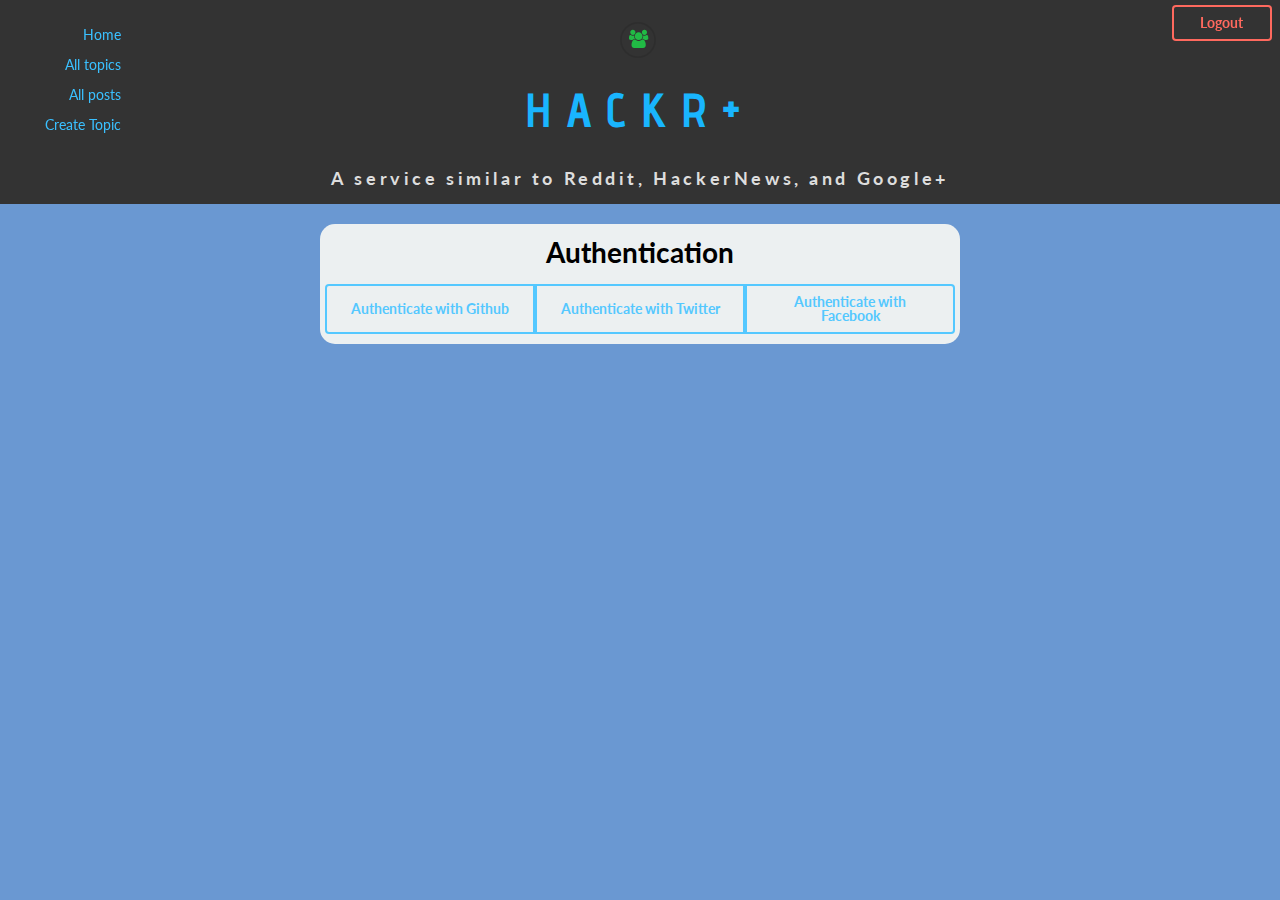
<file: index.html>
<!DOCTYPE html>
<html lang="en" ng-app="hackrplus">
  <head>
    <meta charset="UTF-8">
    <title>HackrPlus</title>
    <link rel="stylesheet" href="https://fonts.googleapis.com/css?family=Roboto:400,300" />
    <link rel="stylesheet" href="http://fonts.googleapis.com/css?family=Advent+Pro" />
    <link rel="stylesheet" href="vendor/bootstrap/dist/css/bootstrap.min.css" />
    <link rel="stylesheet" href="vendor/bootstrap/dist/css/bootstrap-theme.min.css" />
    <link rel="stylesheet" href="vendor/semantic/dist/semantic.min.css">
    <link rel="stylesheet" href="styles.min.css" /> 
  </head>
  <body>
    <aside class="left_aside">
      <nav class="main_nav"><!-- main_nav -->
        <ul class="links">
          <a href="/#/topic">
            <li>Home</li>
          </a>
          <a href="/#/topic">
            <li>All topics</li>
          </a>
          <a href="/#/posts">
            <li>All posts</li>
          </a>
          <a href="/#/topic/create">
            <li>Create Topic</li>
          </a>
        </ul><!-- .links -->
      </nav><!-- .main_nav -->
    </aside><!-- .left_aside - -->
    <div class="container">
      <header class="ui header page_head"><!-- header -->
        <div class="logo">
          <i class="circular green users icon"></i>
          <h2>Hackr+</h2>
        </div>
        <h3 class="ui center aligned header">
          <span class="sub_header">A service similar to Reddit, HackerNews, and Google+
          </span>
        </h3>
      </header><!-- end header -->
      <user-bar></user-bar>

      <footer>
        
      </footer>
    </div><!-- .container - -->
    <div class="content_wrap">
      <section class="content" ng-view>
        <!-- this part will be erased - -->
      </section><!-- .content - -->
    </div><!-- .content_wrap - -->
  </body>
  <script src="vendor/jquery/dist/jquery.min.js"></script>
  <script src="vendor/bootstrap/dist/js/bootstrap.min.js"></script>
  <script src="vendor/angular/angular.min.js"></script>
  <script src="vendor/firebase/firebase.js"></script>
  <script src="vendor/angular-route/angular-route.min.js"></script>
  <script src="vendor/angularfire/dist/angularfire.min.js"></script>
  <script src="scripts.min.js"></script>
  <script src="vendor/semantic/dist/semantic.min.js"></script>
</html>
</file>
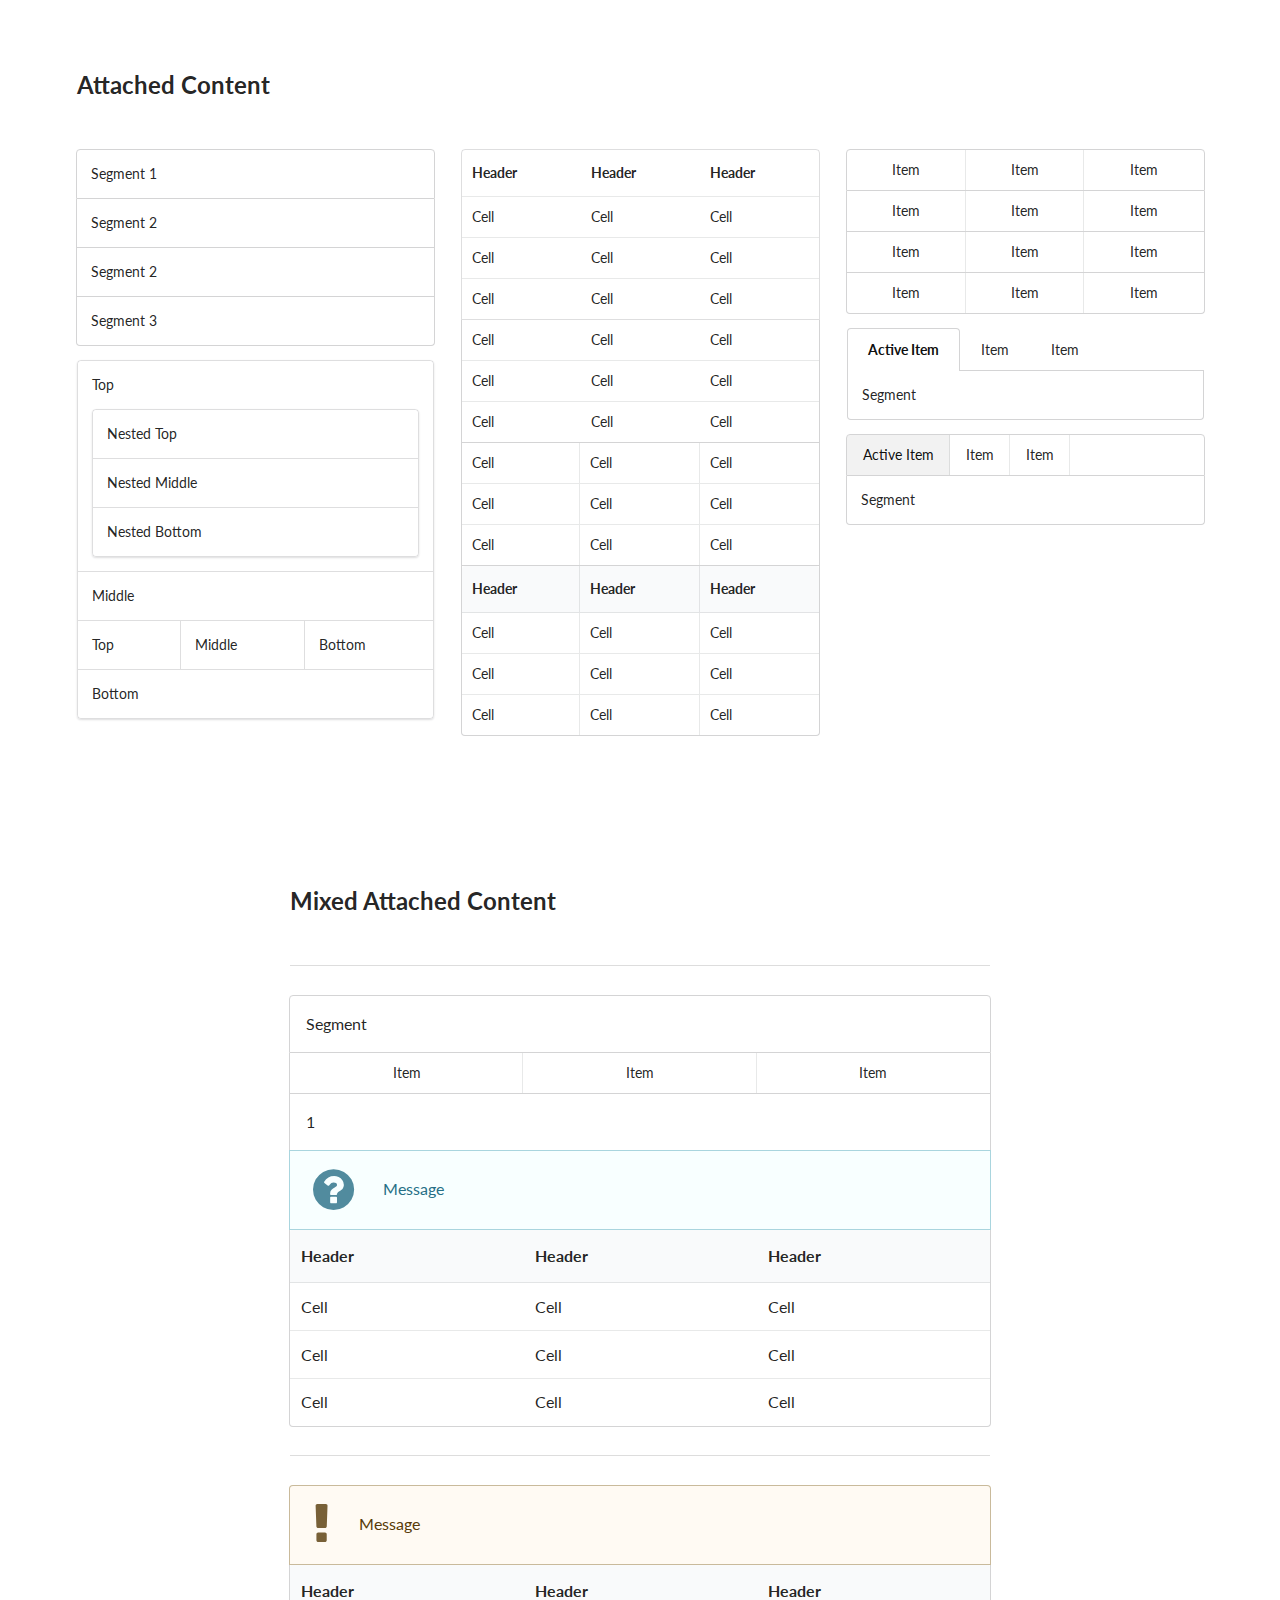
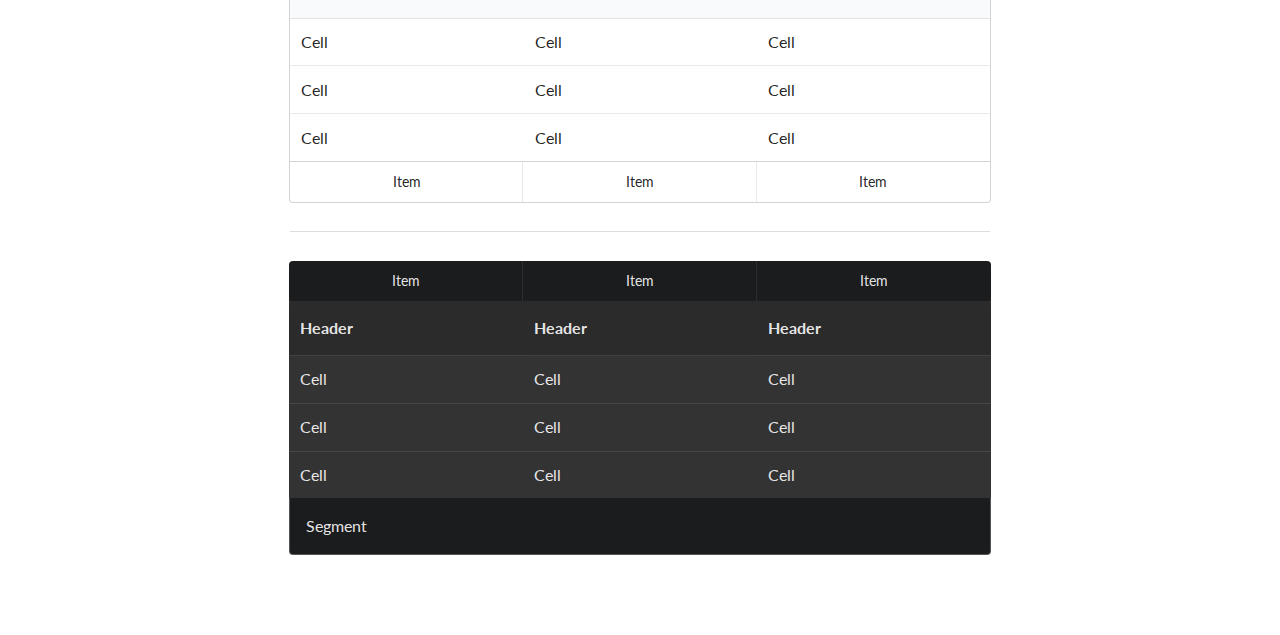
<file: vendor/semantic/examples/attached.html>
<!DOCTYPE html>
<html>
<head>
  <!-- Standard Meta -->
  <meta charset="utf-8" />
  <meta http-equiv="X-UA-Compatible" content="IE=edge,chrome=1" />
  <meta name="viewport" content="width=device-width, initial-scale=1.0, maximum-scale=1.0">

  <!-- Site Properities -->
  <title>Attached - Semantic</title>
  <link rel="stylesheet" type="text/css" href="../dist/components/reset.css">
  <link rel="stylesheet" type="text/css" href="../dist/components/site.css">

  <link rel="stylesheet" type="text/css" href="../dist/components/container.css">
  <link rel="stylesheet" type="text/css" href="../dist/components/divider.css">
  <link rel="stylesheet" type="text/css" href="../dist/components/grid.css">

  <link rel="stylesheet" type="text/css" href="../dist/components/segment.css">
  <link rel="stylesheet" type="text/css" href="../dist/components/table.css">
  <link rel="stylesheet" type="text/css" href="../dist/components/icon.css">
  <link rel="stylesheet" type="text/css" href="../dist/components/menu.css">
  <link rel="stylesheet" type="text/css" href="../dist/components/message.css">

  <style type="text/css">
  h2 {
    margin: 2em 0em;
  }
  .ui.container {
    padding-top: 5em;
    padding-bottom: 5em;
  }
  </style>
</head>
<body>

<div class="ui container">

  <h2 class="ui header">Attached Content</h2>
  <div class="ui three column grid">
    <div class="column">
      <div class="top attached ui segment">
        Segment 1
      </div>
      <div class="attached ui segment">
        Segment 2
      </div>
      <div class="attached ui segment">
        Segment 2
      </div>
      <div class="bottom attached ui segment">
        Segment 3
      </div>
      <div class="ui segments">
        <div class="ui segment">
          <p>Top</p>
        </div>
        <div class="ui segments">
          <div class="ui segment">
            <p>Nested Top</p>
          </div>
          <div class="ui segment">
            <p>Nested Middle</p>
          </div>
          <div class="ui segment">
            <p>Nested Bottom</p>
          </div>
        </div>
        <div class="ui segment">
          <p>Middle</p>
        </div>
        <div class="ui horizontal segments">
          <div class="ui segment">
            <p>Top</p>
          </div>
          <div class="ui segment">
            <p>Middle</p>
          </div>
          <div class="ui segment">
            <p>Bottom</p>
          </div>
        </div>
        <div class="ui segment">
          <p>Bottom</p>
        </div>
      </div>
    </div>
    <div class="column">
      <table class="top attached ui basic table">
        <thead>
          <th>Header</th>
          <th>Header</th>
          <th>Header</th>
        </thead>
        <tbody>
          <tr>
            <td>Cell</td>
            <td>Cell</td>
            <td>Cell</td>
          </tr>
          <tr>
            <td>Cell</td>
            <td>Cell</td>
            <td>Cell</td>
          </tr>
          <tr>
            <td>Cell</td>
            <td>Cell</td>
            <td>Cell</td>
          </tr>
        </tbody>
      </table>
      <table class="attached ui table">
        <tbody>
          <tr>
            <td>Cell</td>
            <td>Cell</td>
            <td>Cell</td>
          </tr>
          <tr>
            <td>Cell</td>
            <td>Cell</td>
            <td>Cell</td>
          </tr>
          <tr>
            <td>Cell</td>
            <td>Cell</td>
            <td>Cell</td>
          </tr>
        </tbody>
      </table>
      <table class="attached ui celled selectable table">
        <tbody>
          <tr>
            <td>Cell</td>
            <td>Cell</td>
            <td>Cell</td>
          </tr>
          <tr>
            <td>Cell</td>
            <td>Cell</td>
            <td>Cell</td>
          </tr>
          <tr>
            <td>Cell</td>
            <td>Cell</td>
            <td>Cell</td>
          </tr>
        </tbody>
      </table>
      <table class="bottom attached ui celled table">
        <thead>
          <th>Header</th>
          <th>Header</th>
          <th>Header</th>
        </thead>
        <tbody>
          <tr>
            <td>Cell</td>
            <td>Cell</td>
            <td>Cell</td>
          </tr>
          <tr>
            <td>Cell</td>
            <td>Cell</td>
            <td>Cell</td>
          </tr>
          <tr>
            <td>Cell</td>
            <td>Cell</td>
            <td>Cell</td>
          </tr>
        </tbody>
      </table>
    </div>
    <div class="column">
      <div class="top attached ui three item menu">
        <a class="item">Item</a>
        <a class="item">Item</a>
        <a class="item">Item</a>
      </div>
      <div class="attached ui three item menu">
        <a class="item">Item</a>
        <a class="item">Item</a>
        <a class="item">Item</a>
      </div>
      <div class="attached ui three item menu">
        <a class="item">Item</a>
        <a class="item">Item</a>
        <a class="item">Item</a>
      </div>
      <div class="bottom attached ui three item menu">
        <a class="item">Item</a>
        <a class="item">Item</a>
        <a class="item">Item</a>
      </div>

      <div class="ui top attached tabular menu">
        <a class="active item">Active Item</a>
        <a class="item">Item</a>
        <a class="item">Item</a>
      </div>
      <div class="ui bottom attached segment">
        Segment
      </div>

      <div class="ui top attached menu">
        <a class="active item">Active Item</a>
        <a class="item">Item</a>
        <a class="item">Item</a>
      </div>
      <div class="ui bottom attached segment">
        Segment
      </div>

    </div>
  </div>
</div>

<div class="ui text container">

  <h2 class="ui header">Mixed Attached Content</h2>

  <div class="ui section divider"></div>

  <div class="ui top attached segment">Segment</div>
  <div class="ui attached three item menu">
    <a class="item">Item</a>
    <a class="item">Item</a>
    <a class="item">Item</a>
  </div>
  <div class="ui attached segment">
    1
  </div>
  <div class="ui attached icon info message">
    <i class="help circle icon"></i>
    <div class="content">
      Message
    </div>
  </div>
  <table class="ui bottom attached table">
    <thead>
      <th>Header</th>
      <th>Header</th>
      <th>Header</th>
    </thead>
    <tbody>
      <tr>
        <td>Cell</td>
        <td>Cell</td>
        <td>Cell</td>
      </tr>
      <tr>
        <td>Cell</td>
        <td>Cell</td>
        <td>Cell</td>
      </tr>
      <tr>
        <td>Cell</td>
        <td>Cell</td>
        <td>Cell</td>
      </tr>
    </tbody>
  </table>

  <div class="ui section divider"></div>

  <div class="ui top attached warning icon message">
    <i class="attention icon"></i>
    <div class="content">
      Message
    </div>
  </div>
  <table class="ui attached table">
    <thead>
      <th>Header</th>
      <th>Header</th>
      <th>Header</th>
    </thead>
    <tbody>
      <tr>
        <td>Cell</td>
        <td>Cell</td>
        <td>Cell</td>
      </tr>
      <tr>
        <td>Cell</td>
        <td>Cell</td>
        <td>Cell</td>
      </tr>
      <tr>
        <td>Cell</td>
        <td>Cell</td>
        <td>Cell</td>
      </tr>
    </tbody>
  </table>
  <div class="ui bottom attached three item menu">
    <a class="item">Item</a>
    <a class="item">Item</a>
    <a class="item">Item</a>
  </div>

  <div class="ui section divider"></div>

  <div class="ui top attached three item inverted menu">
    <a class="item">Item</a>
    <a class="item">Item</a>
    <a class="item">Item</a>
  </div>
  <table class="ui attached inverted table">
    <thead>
      <th>Header</th>
      <th>Header</th>
      <th>Header</th>
    </thead>
    <tbody>
      <tr>
        <td>Cell</td>
        <td>Cell</td>
        <td>Cell</td>
      </tr>
      <tr>
        <td>Cell</td>
        <td>Cell</td>
        <td>Cell</td>
      </tr>
      <tr>
        <td>Cell</td>
        <td>Cell</td>
        <td>Cell</td>
      </tr>
    </tbody>
  </table>
  <div class="ui bottom attached inverted segment">
    Segment
  </div>


</div>

</body>

</html>
</file>
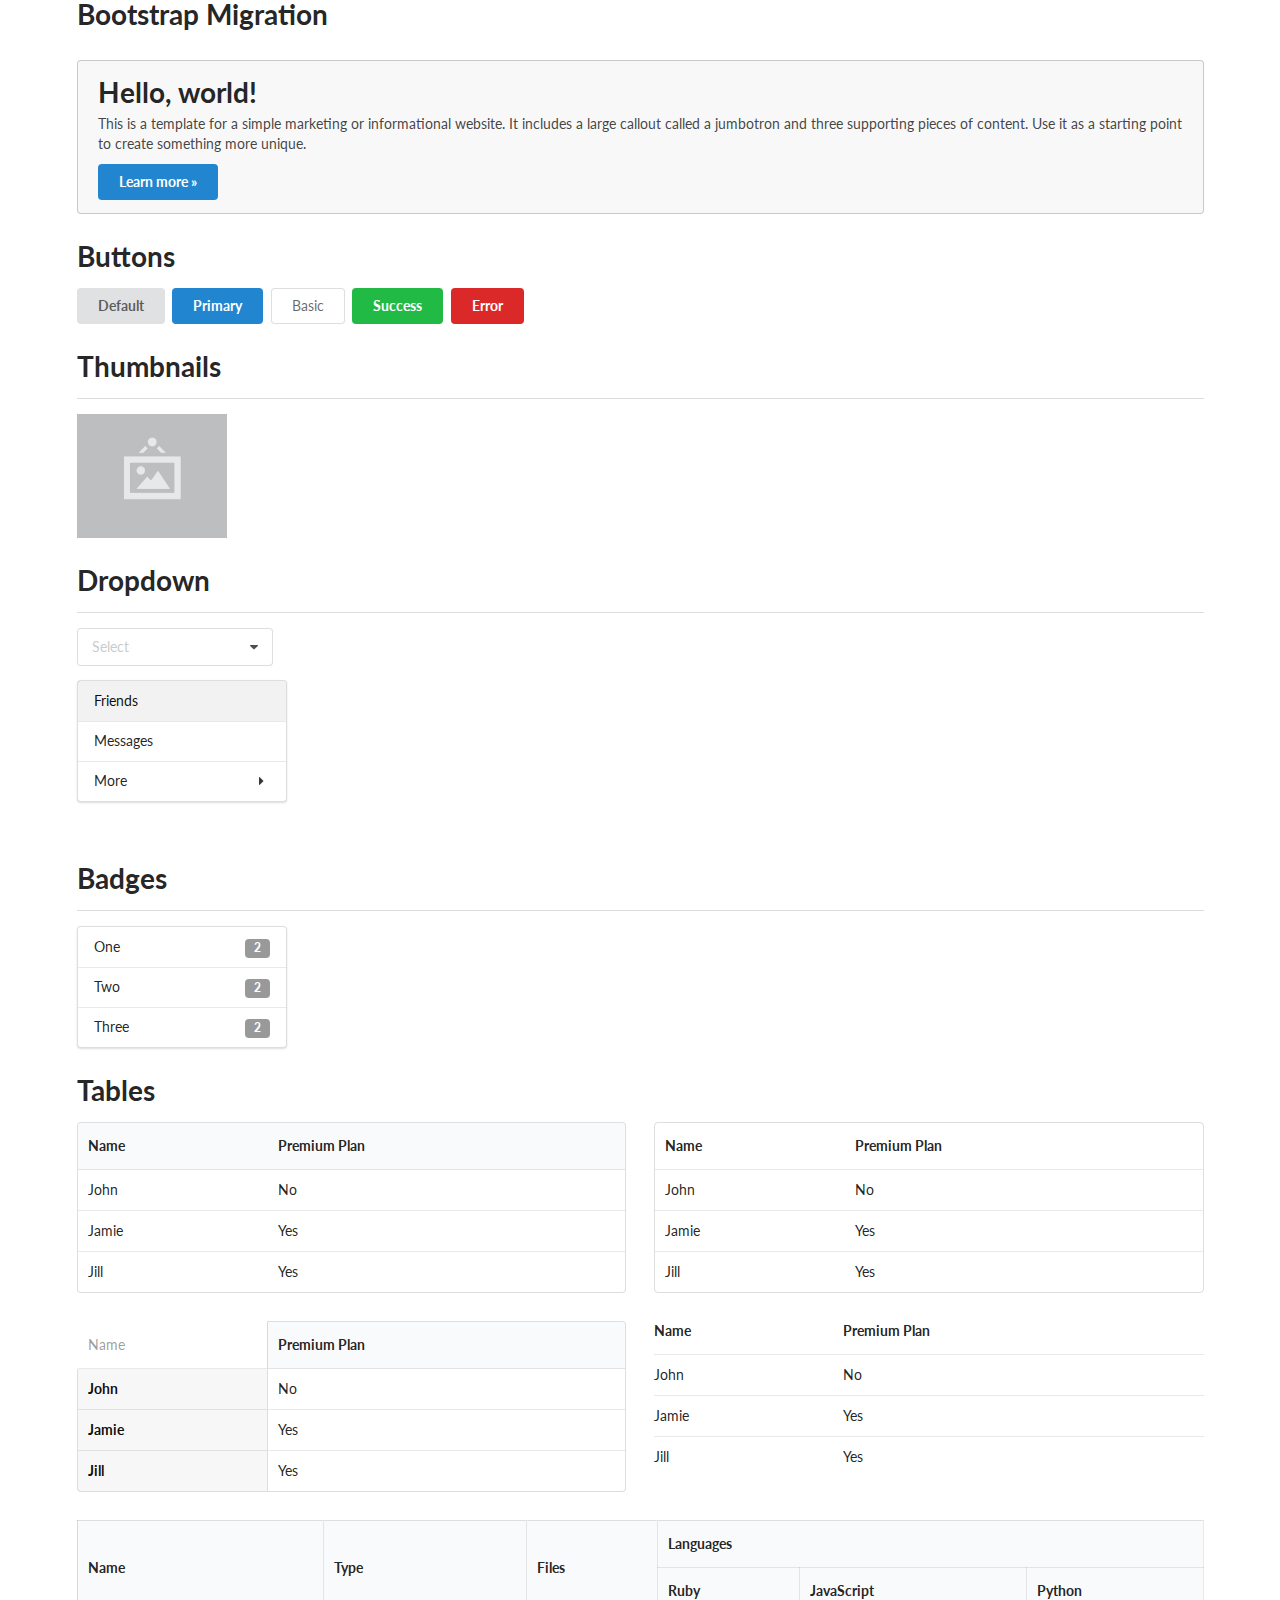
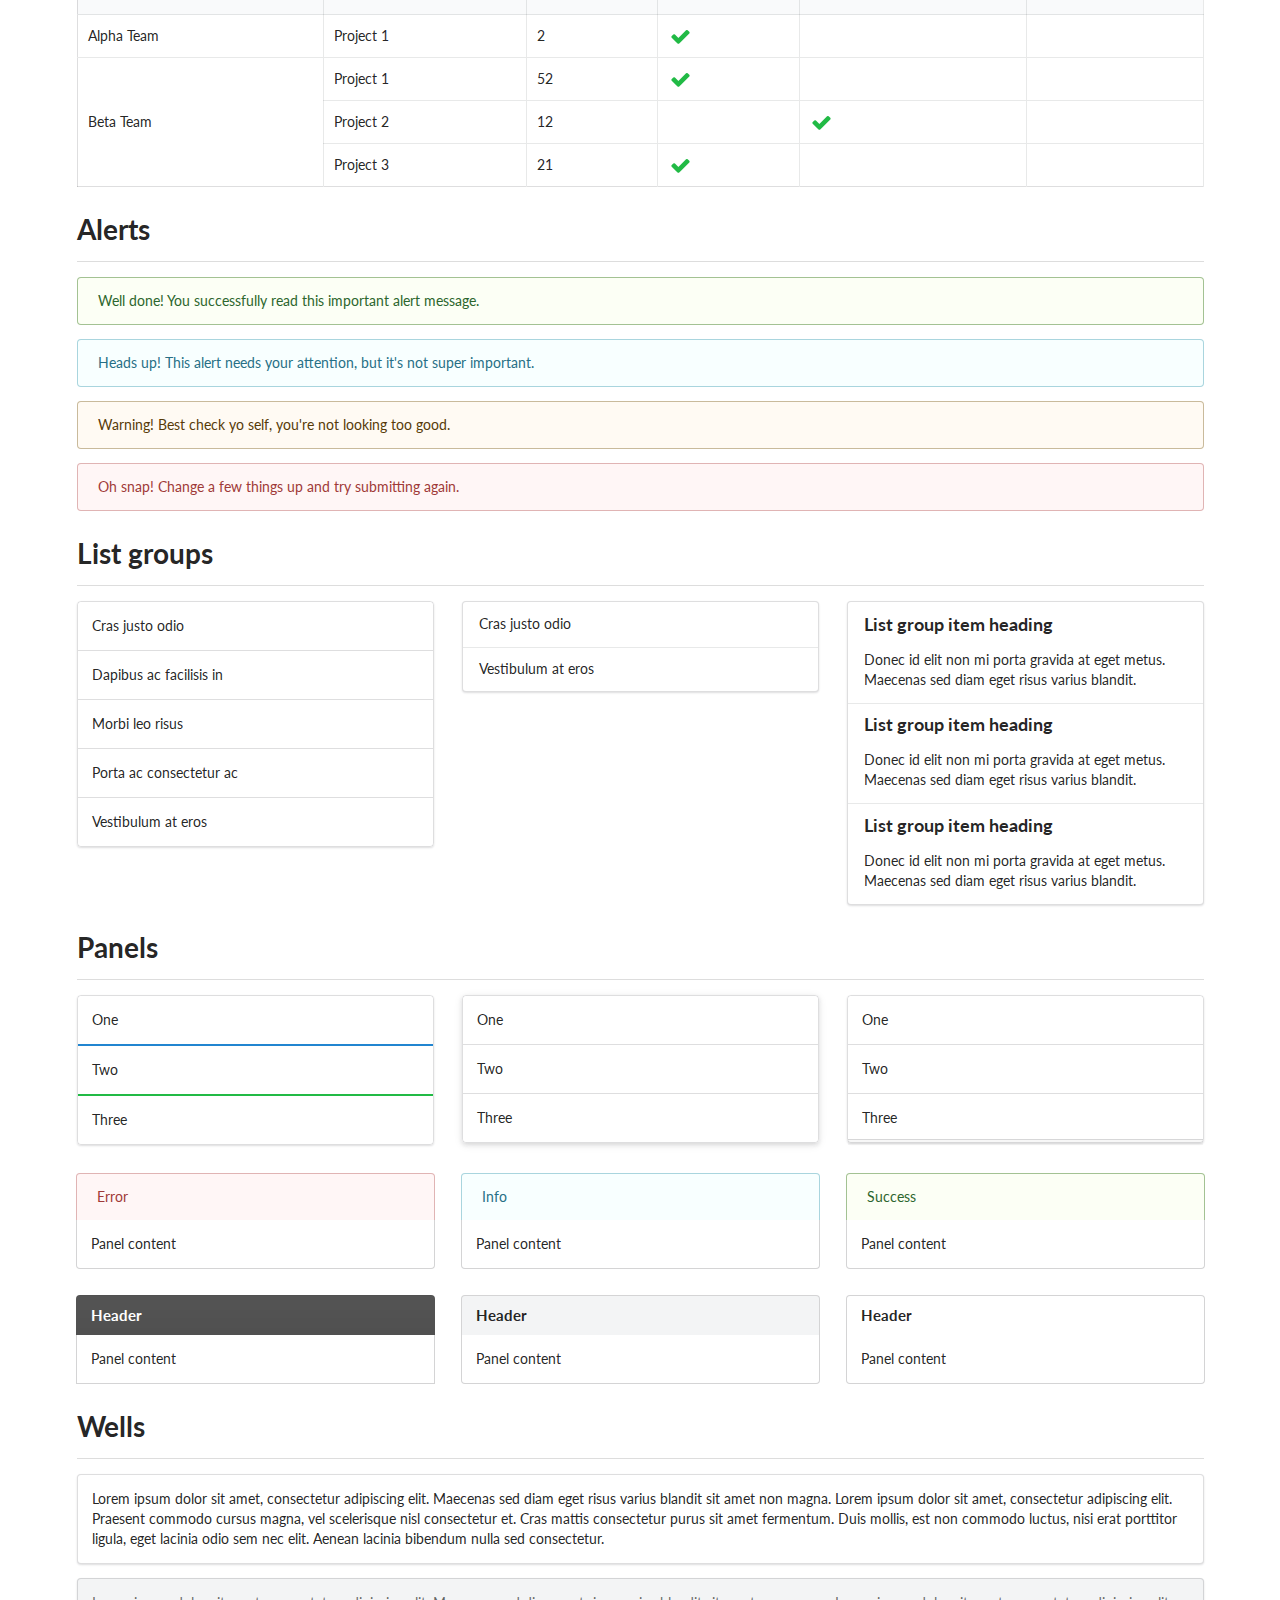
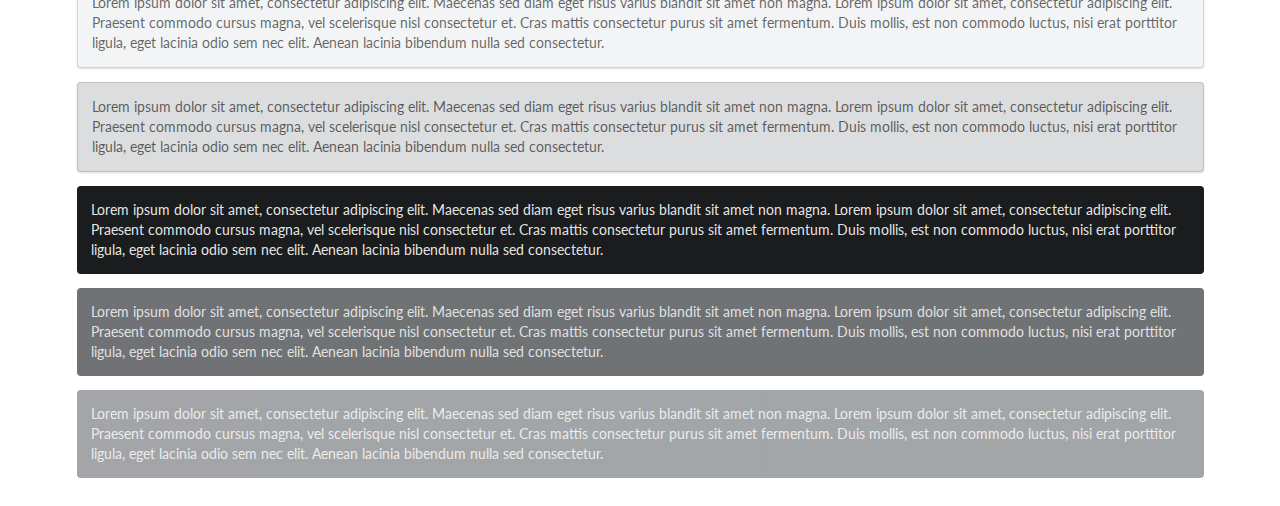
<file: vendor/semantic/examples/bootstrap.html>
<!DOCTYPE html>
<html>
<head>
  <!-- Standard Meta -->
  <meta charset="utf-8" />
  <meta http-equiv="X-UA-Compatible" content="IE=edge,chrome=1" />
  <meta name="viewport" content="width=device-width, initial-scale=1.0, maximum-scale=1.0">

  <!-- Site Properities -->
  <title>Bootstrap - Semantic</title>
  <link rel="stylesheet" type="text/css" href="../dist/semantic.css">

  <script src="assets/library/jquery.min.js"></script>
  <script src="../dist/semantic.js"></script>

  <script>
  $(document)
    .ready(function() {
      $('.ui.selection.dropdown').dropdown();
      $('.ui.menu .ui.dropdown').dropdown({
        on: 'hover'
      });
    })
  ;
  </script>
</head>
<body>

<div class="ui grid container">
  <div class="row">
    <div class="column">
      <h1 class="ui header">Bootstrap Migration</h1>
    </div>
  </div>
  <div class="row">
    <div class="column">
      <div class="ui message">
        <h1 class="ui header">Hello, world!</h1>
        <p>This is a template for a simple marketing or informational website. It includes a large callout called a jumbotron and three supporting pieces of content. Use it as a starting point to create something more unique.</p>
        <a class="ui blue button">Learn more &raquo;</a>
      </div>
    </div>
  </div>
  <div class="row">
    <div class="column">
      <h1 class="ui header">Buttons</h1>
      <a class="ui button" tabindex="0">
        Default
      </a>
      <a class="ui primary button" tabindex="0">
        Primary
      </a>
      <a class="ui basic button" tabindex="0">
        Basic
      </a>
      <a class="ui positive button" tabindex="0">
        Success
      </a>
      <a class="ui negative button" tabindex="0">
        Error
      </a>
    </div>
  </div>
  <div class="row">
    <div class="column">
      <h1 class="ui header">Thumbnails</h1>
      <div class="ui divider"></div>
      <img class="ui small image" src="assets/images/wireframe/image.png">
    </div>
  </div>
  <div class="row">
    <div class="column">
      <h1 class="ui header">Dropdown</h1>
      <div class="ui divider"></div>
      <div class="ui selection dropdown">
        <input type="hidden" name="selection">
        <i class="dropdown icon"></i>
        <div class="default text">Select</div>
        <div class="menu">
          <div class="item" data-value="male">Male</div>
          <div class="item" data-value="female">Female</div>
        </div>
      </div>
      <div class="ui vertical menu">
        <a class="active item">
          Friends
        </a>
        <a class="item">
          Messages
        </a>
        <div class="ui dropdown item">
          <i class="dropdown icon"></i>
          More
          <div class="menu">
            <a class="item">Edit Profile</a>
            <a class="item">Choose Language</a>
            <a class="item">Account Settings</a>
          </div>
        </div>
      </div>

      <div class="ui dropdown">
        <div class="visible menu">
          <div class="header">Categories</div>
          <div class="item">
            <i class="dropdown icon"></i>
            <span class="text">Clothing</span>
            <div class="menu">
              <div class="header">Mens</div>
              <div class="item">Shirts</div>
              <div class="item">Pants</div>
              <div class="item">Jeans</div>
              <div class="item">Shoes</div>
              <div class="divider"></div>
              <div class="header">Womens</div>
              <div class="item">Dresses</div>
              <div class="item">Shoes</div>
              <div class="item">Bags</div>
            </div>
          </div>
          <div class="item">Home Goods</div>
          <div class="item">Bedroom</div>
          <div class="divider"></div>
          <div class="header">Order</div>
          <div class="item">Status</div>
          <div class="item">Cancellations</div>
        </div>
      </div>
    </div>
  </div>
  <div class="row">
    <div class="column">
      <h1 class="ui header">Badges</h1>
      <div class="ui divider"></div>
      <div class="ui vertical menu">
        <div class="item">
          One <span class="ui label">2</span>
        </div>
        <div class="item">
          Two <span class="ui label">2</span>
        </div>
        <div class="item">
          Three <span class="ui label">2</span>
        </div>
      </div>
    </div>
  </div>

  <div class="row">
    <div class="column">
      <h1 class="ui header">Tables</h1>
      <div class="ui two column grid">
        <div class="column">
          <table class="ui table">
            <thead>
              <tr>
                <th>Name</th>
                <th>Premium Plan</th>
              </tr>
            </thead>
            <tbody>
              <tr>
                <td>John</td>
                <td>No</td>
              </tr>
              <tr>
                <td>Jamie</td>
                <td>Yes</td>
              </tr>
              <tr>
                <td>Jill</td>
                <td>Yes</td>
              </tr>
            </tbody>
          </table>
        </div>
        <div class="column">
          <table class="ui basic table">
            <thead>
              <tr>
                <th>Name</th>
                <th>Premium Plan</th>
              </tr>
            </thead>
            <tbody>
              <tr>
                <td>John</td>
                <td>No</td>
              </tr>
              <tr>
                <td>Jamie</td>
                <td>Yes</td>
              </tr>
              <tr>
                <td>Jill</td>
                <td>Yes</td>
              </tr>
            </tbody>
          </table>
        </div>
        <div class="column">
          <table class="ui definition table">
            <thead>
              <tr>
                <th>Name</th>
                <th>Premium Plan</th>
              </tr>
            </thead>
            <tbody>
              <tr>
                <td>John</td>
                <td>No</td>
              </tr>
              <tr>
                <td>Jamie</td>
                <td>Yes</td>
              </tr>
              <tr>
                <td>Jill</td>
                <td>Yes</td>
              </tr>
            </tbody>
          </table>
        </div>
        <div class="column">
          <table class="ui very basic table">
            <thead>
              <tr>
                <th>Name</th>
                <th>Premium Plan</th>
              </tr>
            </thead>
            <tbody>
              <tr>
                <td>John</td>
                <td>No</td>
              </tr>
              <tr>
                <td>Jamie</td>
                <td>Yes</td>
              </tr>
              <tr>
                <td>Jill</td>
                <td>Yes</td>
              </tr>
            </tbody>
          </table>
        </div>
        <div class="sixteen wide column">
          <table class="ui celled structured table">
            <thead>
              <tr>
                <th rowspan="2">Name</th>
                <th rowspan="2">Type</th>
                <th rowspan="2">Files</th>
                <th colspan="3">Languages</th>
              </tr>
              <tr>
                <th>Ruby</th>
                <th>JavaScript</th>
                <th>Python</th>
              </tr>
            </thead>
            <tbody>
              <tr>
                <td>Alpha Team</td>
                <td>Project 1</td>
                <td>2</td>
                <td>
                  <i class="large green checkmark icon"></i>
                </td>
                <td></td>
                <td></td>
              </tr>
              <tr>
                <td rowspan="3">Beta Team</td>
                <td>Project 1</td>
                <td>52</td>
                <td>
                  <i class="large green checkmark icon"></i>
                </td>
                <td></td>
                <td></td>
              </tr>
              <tr>
                <td>Project 2</td>
                <td>12</td>
                <td></td>
                <td>
                  <i class="large green checkmark icon"></i>
                </td>
                <td></td>
              </tr>
              <tr>
                <td>Project 3</td>
                <td>21</td>
                <td>
                  <i class="large green checkmark icon"></i>
                </td>
                <td></td>
                <td></td>
              </tr>
            </tbody>
          </table>
        </div>
      </div>
    </div>
  </div>
  <div class="row">
    <div class="column">
      <h1 class="ui header">Alerts</h1>
      <div class="ui divider"></div>
      <div class="ui positive message">Well done! You successfully read this important alert message.</div>
      <div class="ui info message">Heads up! This alert needs your attention, but it's not super important.</div>
      <div class="ui warning message">Warning! Best check yo self, you're not looking too good.</div>
      <div class="ui error message">Oh snap! Change a few things up and try submitting again.</div>
    </div>
  </div>
  <div class="row">
    <div class="column">
      <h1 class="ui header">List groups</h1>
      <div class="ui divider"></div>
      <div class="ui three column grid">
        <div class="column">
          <div class="ui segments">
            <div class="ui segment">
              <p>Cras justo odio</p>
            </div>
            <div class="ui segment">
              <p>Dapibus ac facilisis in</p>
            </div>
            <div class="ui segment">
              <p>Morbi leo risus</p>
            </div>
            <div class="ui segment">
              <p>Porta ac consectetur ac</p>
            </div>
            <div class="ui segment">
             <p>Vestibulum at eros</p>
           </div>
         </div>
        </div>
        <div class="column">
          <div class="ui fluid vertical menu">
            <a class="item">
              <p>Cras justo odio</p>
            </a>
            <a class="item">
             <p>Vestibulum at eros</p>
            </a>
          </div>
        </div>
        <div class="column">
          <div class="ui fluid vertical menu">
            <a class="item">
              <h1 class="ui medium header">List group item heading</h1>
              <p>Donec id elit non mi porta gravida at eget metus. Maecenas sed diam eget risus varius blandit.</p>
            </a>
            <a class="item">
              <h1 class="ui medium header">List group item heading</h1>
              <p>Donec id elit non mi porta gravida at eget metus. Maecenas sed diam eget risus varius blandit.</p>
            </a>
            <a class="item">
              <h1 class="ui medium header">List group item heading</h1>
              <p>Donec id elit non mi porta gravida at eget metus. Maecenas sed diam eget risus varius blandit.</p>
            </a>
          </div>
        </div>
      </div>
    </div>
  </div>
  <div class="row">
    <div class="column">
      <h1 class="ui header">Panels</h1>
      <div class="ui divider"></div>
      <div class="ui three column grid">
        <div class="column">
          <div class="ui segments">
            <div class="ui red segment">One</div>
            <div class="ui blue segment">Two</div>
            <div class="ui green segment">Three</div>
          </div>
        </div>
        <div class="column">
          <div class="ui raised segments">
            <div class="ui segment">One</div>
            <div class="ui segment">Two</div>
            <div class="ui segment">Three</div>
          </div>
        </div>
        <div class="column">
          <div class="ui stacked segments">
            <div class="ui segment">One</div>
            <div class="ui segment">Two</div>
            <div class="ui segment">Three</div>
          </div>
        </div>
        <div class="column">
          <div class="ui top attached error message">Error</div>
          <div class="ui bottom attached segment">Panel content</div>
        </div>
        <div class="column">
          <div class="ui top attached info message">Info</div>
          <div class="ui bottom attached segment">Panel content</div>
        </div>
        <div class="column">
          <div class="ui top attached success message">Success</div>
          <div class="ui bottom attached segment">Panel content</div>
        </div>
        <div class="column">
          <h4 class="ui top attached inverted header">Header</h4>
          <div class="ui buttom attached segment">Panel content</div>
        </div>
        <div class="column">
          <h4 class="ui top attached block header">Header</h4>
          <div class="ui bottom attached segment">Panel content</div>
        </div>
        <div class="column">
          <h4 class="ui top attached header">Header</h4>
          <div class="ui bottom attached segment">Panel content</div>
        </div>
      </div>
    </div>
  </div>
  <div class="row">
    <div class="column">
      <h1 class="ui header">Wells</h1>
      <div class="ui divider"></div>
      <div class="ui segment">
        <p>Lorem ipsum dolor sit amet, consectetur adipiscing elit. Maecenas sed diam eget risus varius blandit sit amet non magna. Lorem ipsum dolor sit amet, consectetur adipiscing elit. Praesent commodo cursus magna, vel scelerisque nisl consectetur et. Cras mattis consectetur purus sit amet fermentum. Duis mollis, est non commodo luctus, nisi erat porttitor ligula, eget lacinia odio sem nec elit. Aenean lacinia bibendum nulla sed consectetur.</p>
      </div>
      <div class="ui secondary segment">
        <p>Lorem ipsum dolor sit amet, consectetur adipiscing elit. Maecenas sed diam eget risus varius blandit sit amet non magna. Lorem ipsum dolor sit amet, consectetur adipiscing elit. Praesent commodo cursus magna, vel scelerisque nisl consectetur et. Cras mattis consectetur purus sit amet fermentum. Duis mollis, est non commodo luctus, nisi erat porttitor ligula, eget lacinia odio sem nec elit. Aenean lacinia bibendum nulla sed consectetur.</p>
      </div>
      <div class="ui tertiary segment">
        <p>Lorem ipsum dolor sit amet, consectetur adipiscing elit. Maecenas sed diam eget risus varius blandit sit amet non magna. Lorem ipsum dolor sit amet, consectetur adipiscing elit. Praesent commodo cursus magna, vel scelerisque nisl consectetur et. Cras mattis consectetur purus sit amet fermentum. Duis mollis, est non commodo luctus, nisi erat porttitor ligula, eget lacinia odio sem nec elit. Aenean lacinia bibendum nulla sed consectetur.</p>
      </div>
      <div class="ui inverted segment">
        <p>Lorem ipsum dolor sit amet, consectetur adipiscing elit. Maecenas sed diam eget risus varius blandit sit amet non magna. Lorem ipsum dolor sit amet, consectetur adipiscing elit. Praesent commodo cursus magna, vel scelerisque nisl consectetur et. Cras mattis consectetur purus sit amet fermentum. Duis mollis, est non commodo luctus, nisi erat porttitor ligula, eget lacinia odio sem nec elit. Aenean lacinia bibendum nulla sed consectetur.</p>
      </div>
      <div class="ui secondary inverted segment">
        <p>Lorem ipsum dolor sit amet, consectetur adipiscing elit. Maecenas sed diam eget risus varius blandit sit amet non magna. Lorem ipsum dolor sit amet, consectetur adipiscing elit. Praesent commodo cursus magna, vel scelerisque nisl consectetur et. Cras mattis consectetur purus sit amet fermentum. Duis mollis, est non commodo luctus, nisi erat porttitor ligula, eget lacinia odio sem nec elit. Aenean lacinia bibendum nulla sed consectetur.</p>
      </div>
      <div class="ui tertiary inverted segment">
        <p>Lorem ipsum dolor sit amet, consectetur adipiscing elit. Maecenas sed diam eget risus varius blandit sit amet non magna. Lorem ipsum dolor sit amet, consectetur adipiscing elit. Praesent commodo cursus magna, vel scelerisque nisl consectetur et. Cras mattis consectetur purus sit amet fermentum. Duis mollis, est non commodo luctus, nisi erat porttitor ligula, eget lacinia odio sem nec elit. Aenean lacinia bibendum nulla sed consectetur.</p>
      </div>
    </div>
  </div>
</div>

</body>

</html>
</file>
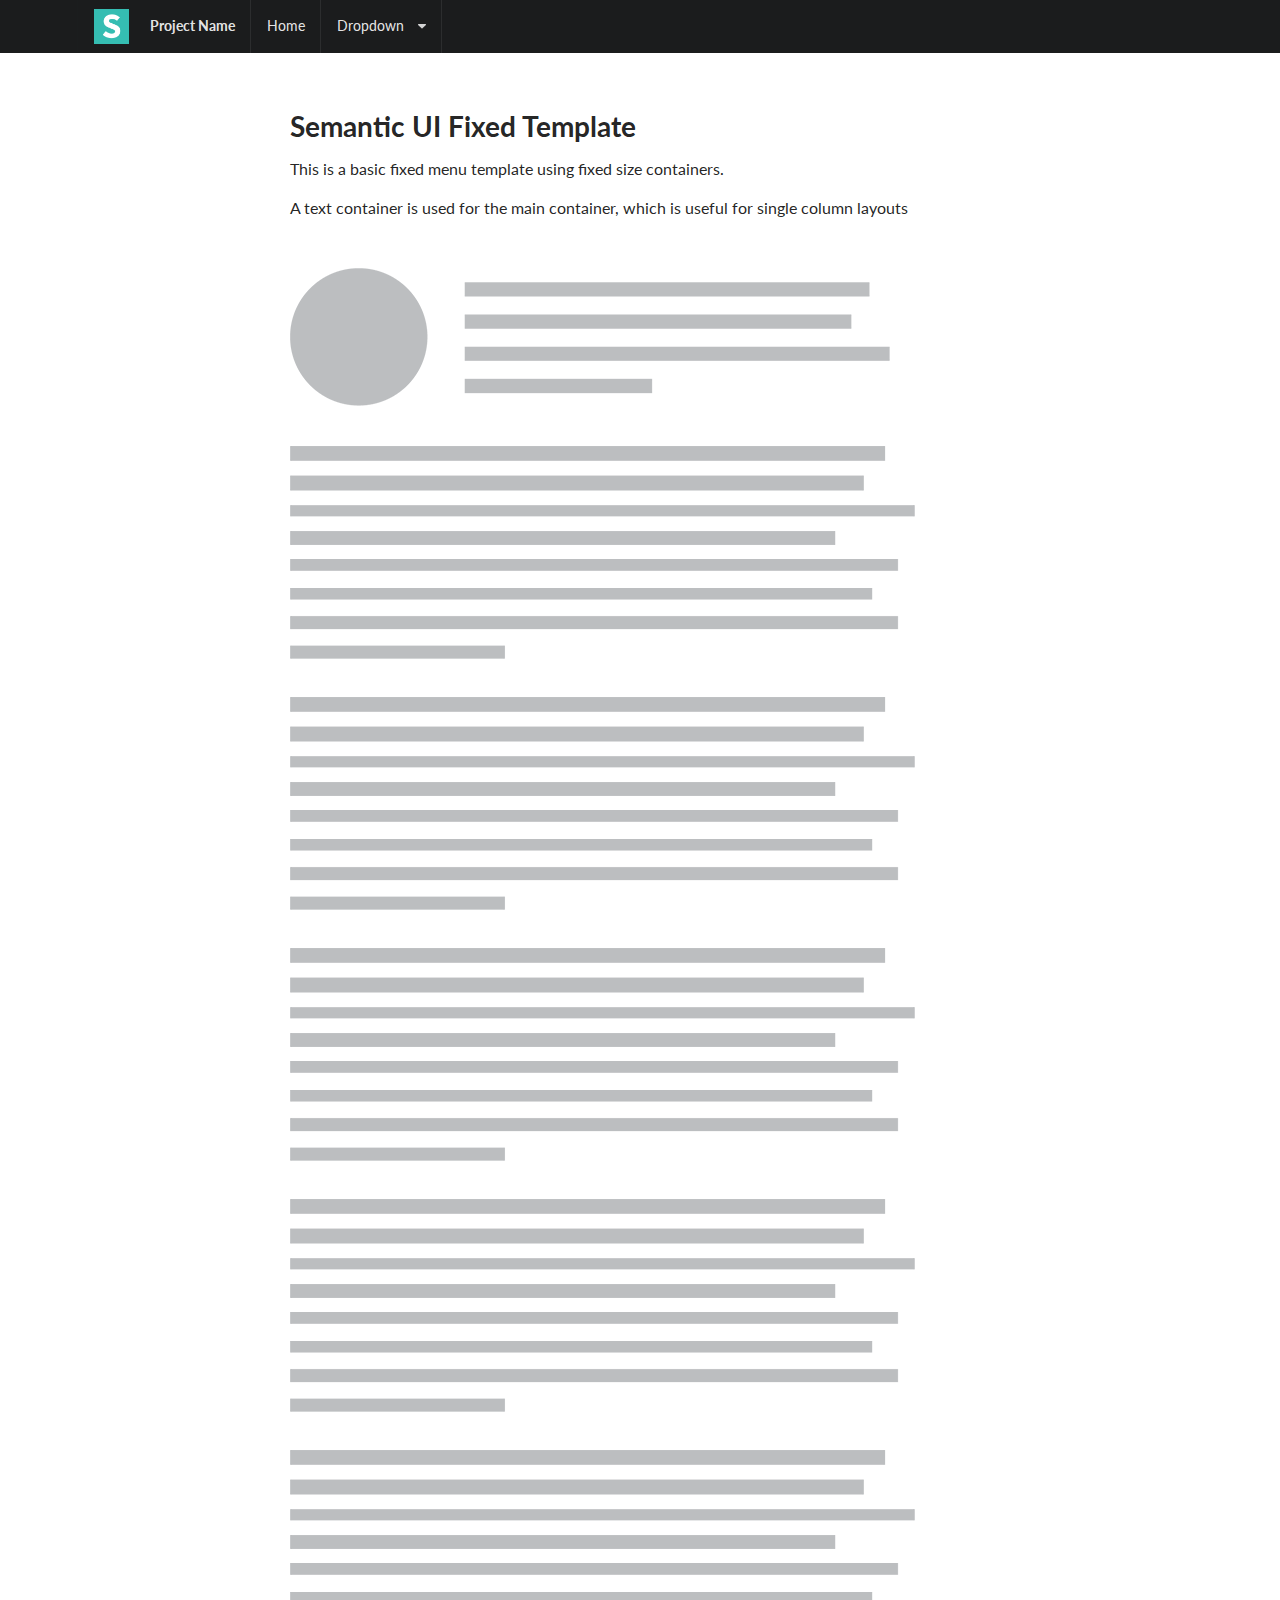
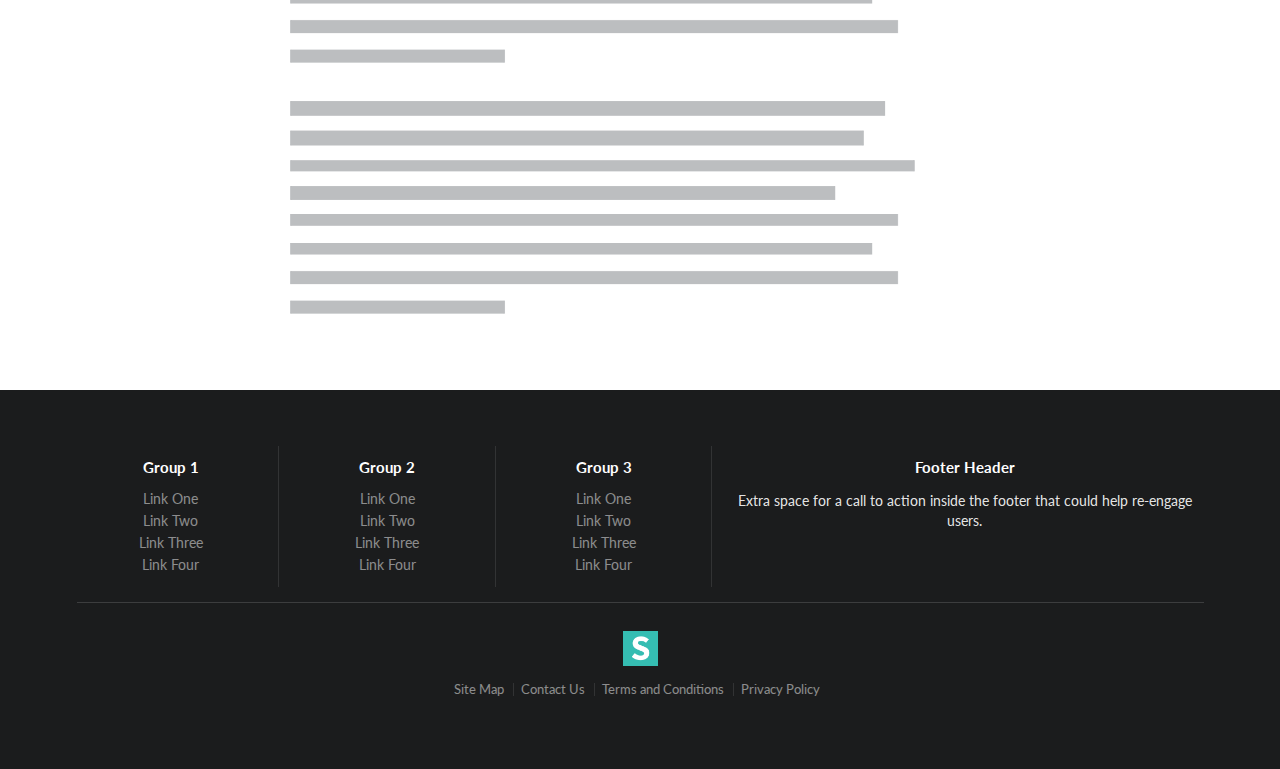
<file: vendor/semantic/examples/fixed.html>
<!DOCTYPE html>
<html>
<head>
  <!-- Standard Meta -->
  <meta charset="utf-8" />
  <meta http-equiv="X-UA-Compatible" content="IE=edge,chrome=1" />
  <meta name="viewport" content="width=device-width, initial-scale=1.0, maximum-scale=1.0">

  <!-- Site Properities -->
  <title>Fixed Menu Example - Semantic</title>

  <link rel="stylesheet" type="text/css" href="../dist/components/reset.css">
  <link rel="stylesheet" type="text/css" href="../dist/components/site.css">

  <link rel="stylesheet" type="text/css" href="../dist/components/container.css">
  <link rel="stylesheet" type="text/css" href="../dist/components/grid.css">
  <link rel="stylesheet" type="text/css" href="../dist/components/header.css">
  <link rel="stylesheet" type="text/css" href="../dist/components/image.css">
  <link rel="stylesheet" type="text/css" href="../dist/components/menu.css">

  <link rel="stylesheet" type="text/css" href="../dist/components/divider.css">
  <link rel="stylesheet" type="text/css" href="../dist/components/list.css">
  <link rel="stylesheet" type="text/css" href="../dist/components/segment.css">
  <link rel="stylesheet" type="text/css" href="../dist/components/dropdown.css">
  <link rel="stylesheet" type="text/css" href="../dist/components/icon.css">

  <style type="text/css">
  body {
    background-color: #FFFFFF;
  }
  .ui.menu .item img.logo {
    margin-right: 1.5em;
  }
  .main.container {
    margin-top: 7em;
  }
  .wireframe {
    margin-top: 2em;
  }
  .ui.footer.segment {
    margin: 5em 0em 0em;
    padding: 5em 0em;
  }
  </style>

</head>
<body>

  <div class="ui fixed inverted menu">
    <div class="ui container">
      <div href="#" class="header item">
        <img class="logo" src="assets/images/logo.png">
        Project Name
      </div>
      <a href="#" class="item">Home</a>
      <a href="#" class="ui simple dropdown item">
        Dropdown <i class="dropdown icon"></i>
        <div class="menu">
          <div class="item">Link Item</div>
          <div class="item">Link Item</div>
          <div class="divider"></div>
          <div class="header">Header Item</div>
          <div class="item">
            <i class="dropdown icon"></i>
            Sub Menu
            <div class="menu">
              <div class="item">Link Item</div>
              <div class="item">Link Item</div>
            </div>
          </div>
          <div class="item">Link Item</div>
        </div>
      </a>
    </div>
  </div>

  <div class="ui main text container">
    <h1 class="ui header">Semantic UI Fixed Template</h1>
    <p>This is a basic fixed menu template using fixed size containers.</p>
    <p>A text container is used for the main container, which is useful for single column layouts</p>
    <img class="wireframe" src="assets/images/wireframe/media-paragraph.png">
    <img class="wireframe" src="assets/images/wireframe/paragraph.png">
    <img class="wireframe" src="assets/images/wireframe/paragraph.png">
    <img class="wireframe" src="assets/images/wireframe/paragraph.png">
    <img class="wireframe" src="assets/images/wireframe/paragraph.png">
    <img class="wireframe" src="assets/images/wireframe/paragraph.png">
    <img class="wireframe" src="assets/images/wireframe/paragraph.png">
  </div>

  <div class="ui inverted vertical footer segment">
    <div class="ui center aligned container">
      <div class="ui stackable inverted divided grid">
        <div class="three wide column">
          <h4 class="ui inverted header">Group 1</h4>
          <div class="ui inverted link list">
            <a href="#" class="item">Link One</a>
            <a href="#" class="item">Link Two</a>
            <a href="#" class="item">Link Three</a>
            <a href="#" class="item">Link Four</a>
          </div>
        </div>
        <div class="three wide column">
          <h4 class="ui inverted header">Group 2</h4>
          <div class="ui inverted link list">
            <a href="#" class="item">Link One</a>
            <a href="#" class="item">Link Two</a>
            <a href="#" class="item">Link Three</a>
            <a href="#" class="item">Link Four</a>
          </div>
        </div>
        <div class="three wide column">
          <h4 class="ui inverted header">Group 3</h4>
          <div class="ui inverted link list">
            <a href="#" class="item">Link One</a>
            <a href="#" class="item">Link Two</a>
            <a href="#" class="item">Link Three</a>
            <a href="#" class="item">Link Four</a>
          </div>
        </div>
        <div class="seven wide column">
          <h4 class="ui inverted header">Footer Header</h4>
          <p>Extra space for a call to action inside the footer that could help re-engage users.</p>
        </div>
      </div>
      <div class="ui inverted section divider"></div>
      <img src="assets/images/logo.png" class="ui centered mini image">
      <div class="ui horizontal inverted small divided link list">
        <a class="item" href="#">Site Map</a>
        <a class="item" href="#">Contact Us</a>
        <a class="item" href="#">Terms and Conditions</a>
        <a class="item" href="#">Privacy Policy</a>
      </div>
    </div>
  </div>
</body>

</html>
</file>
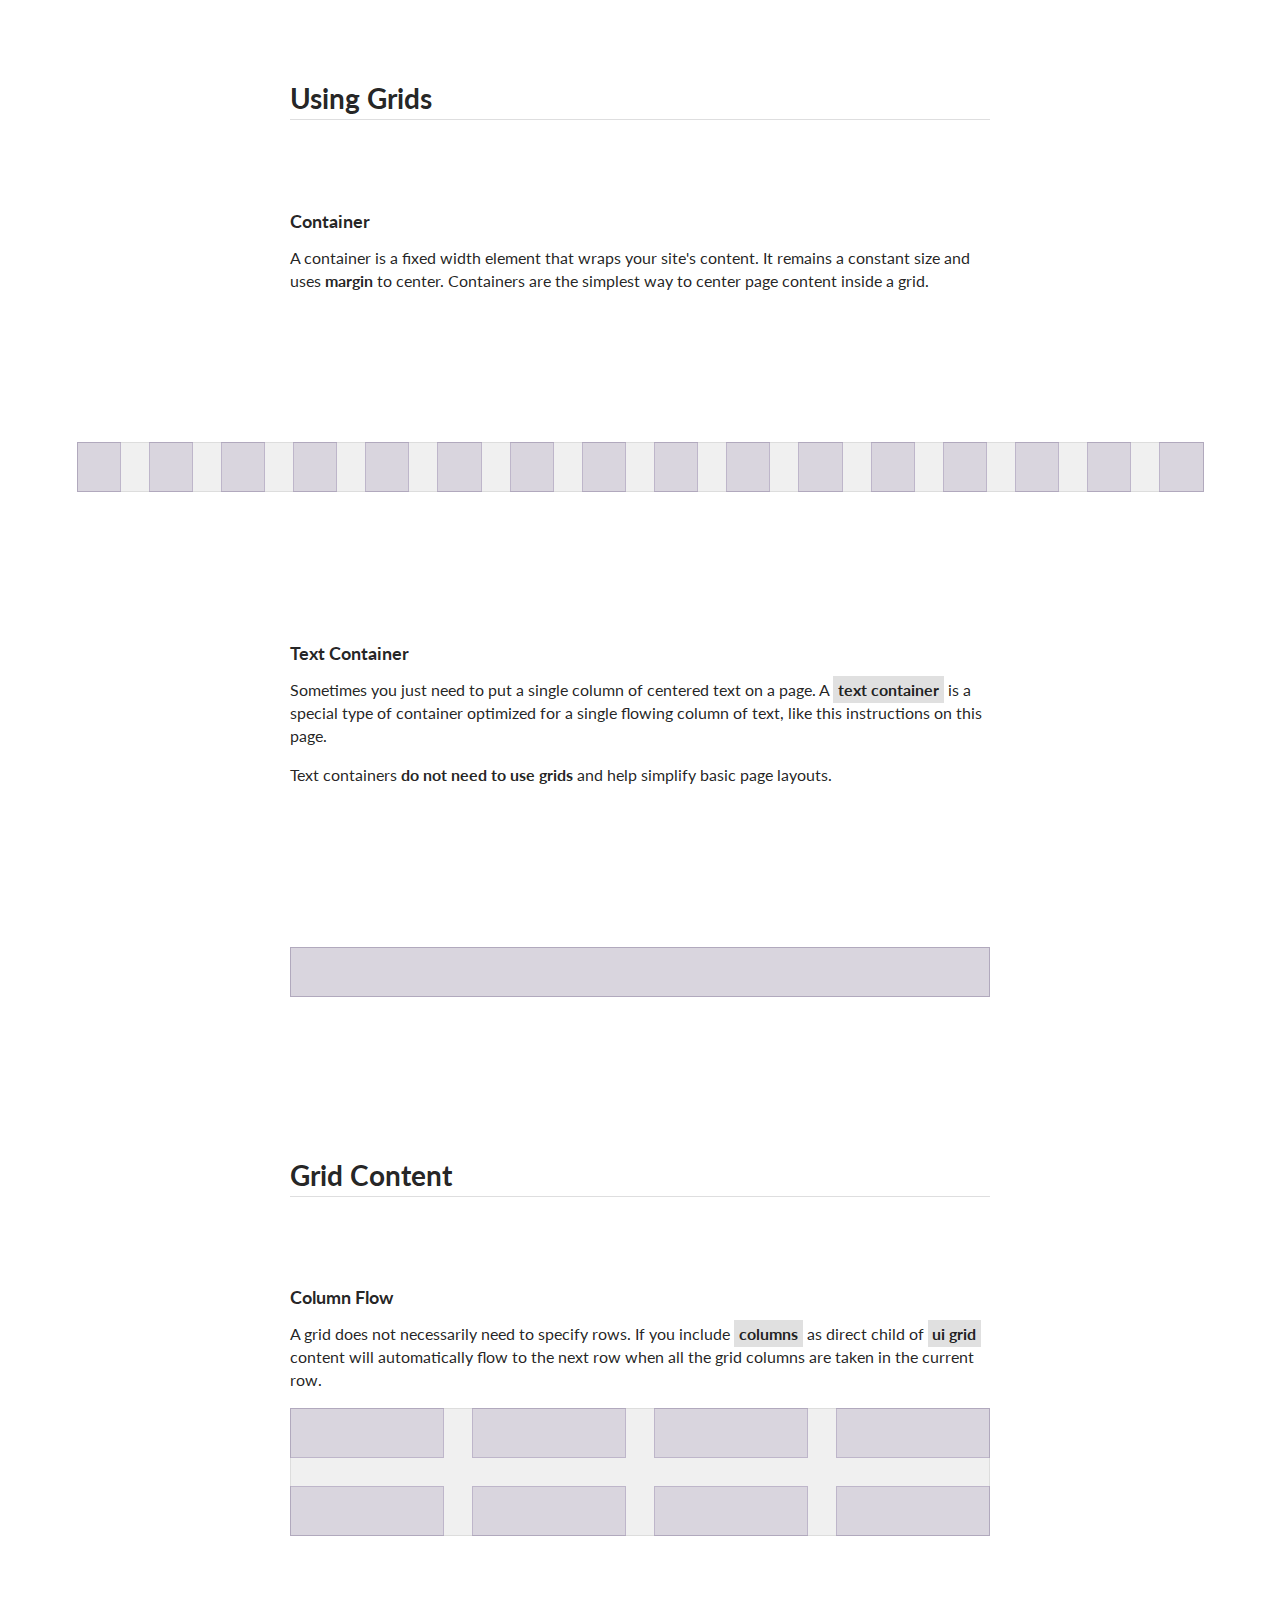
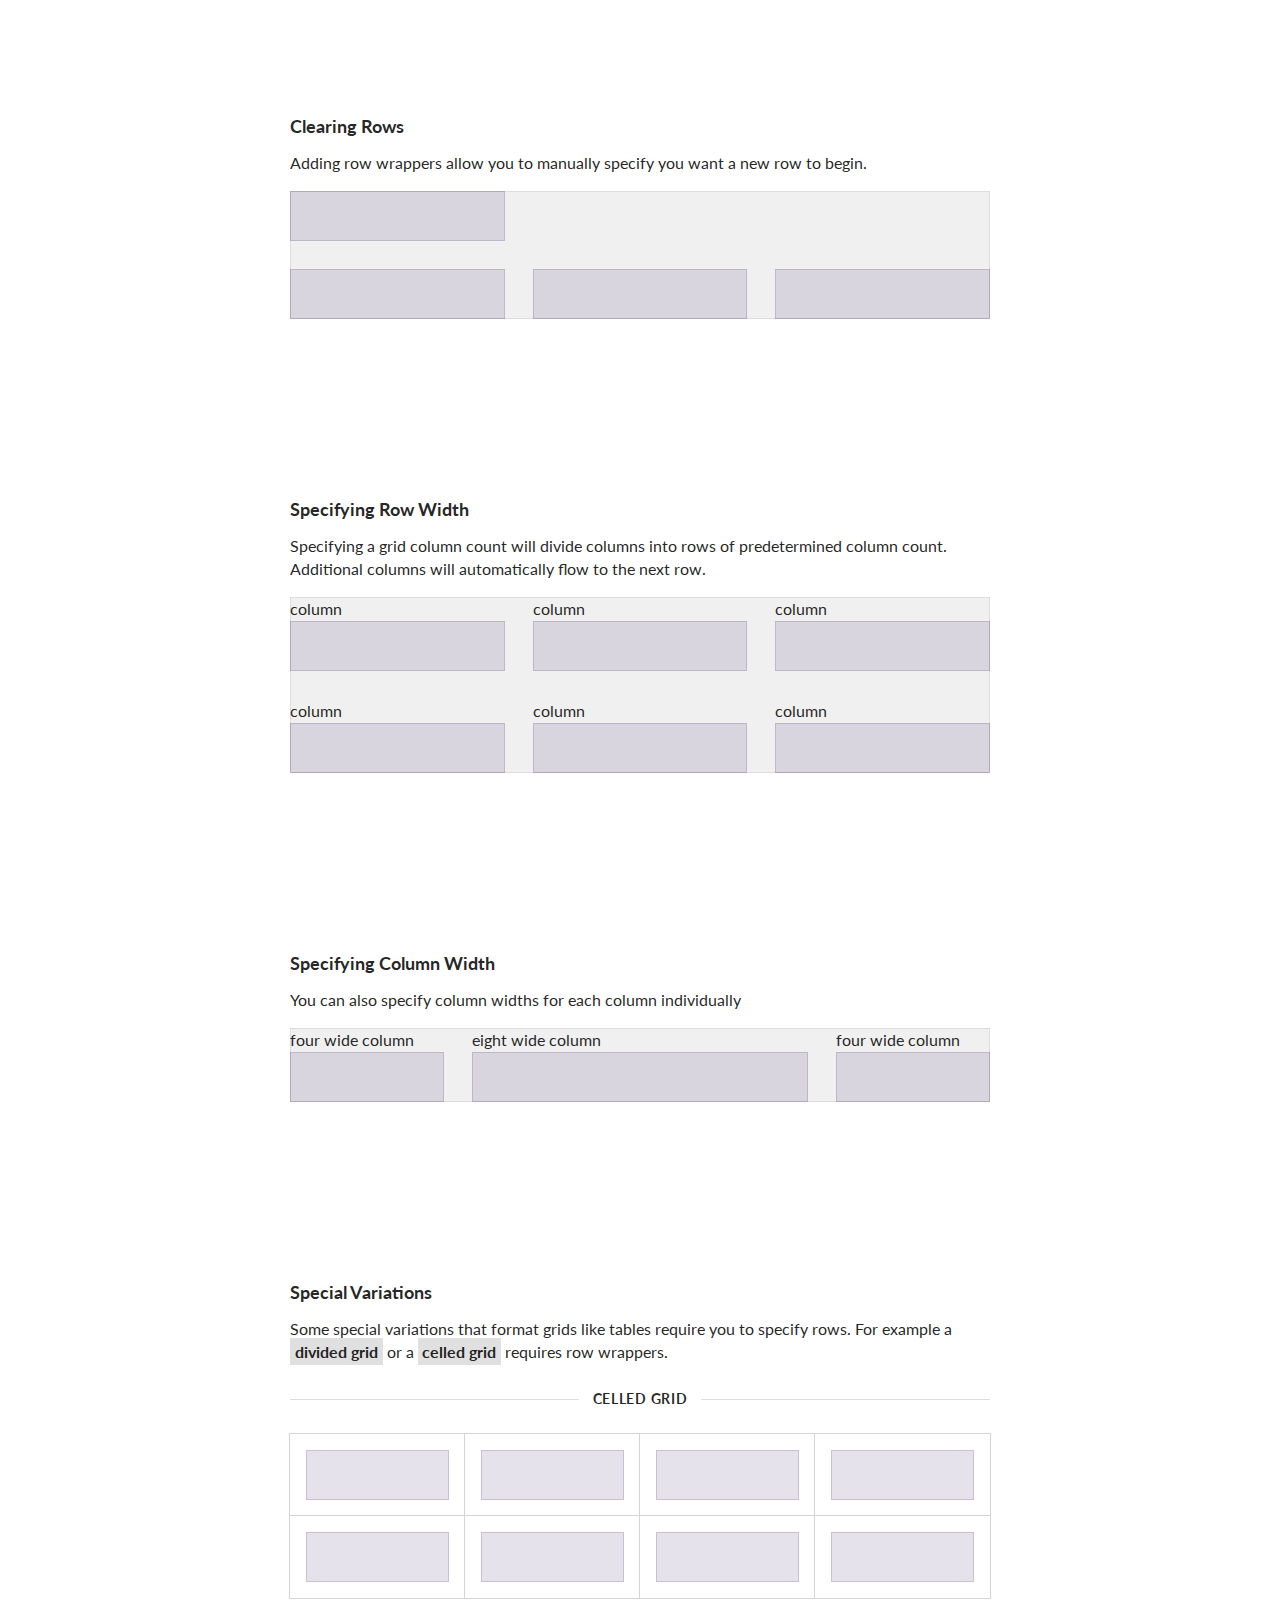
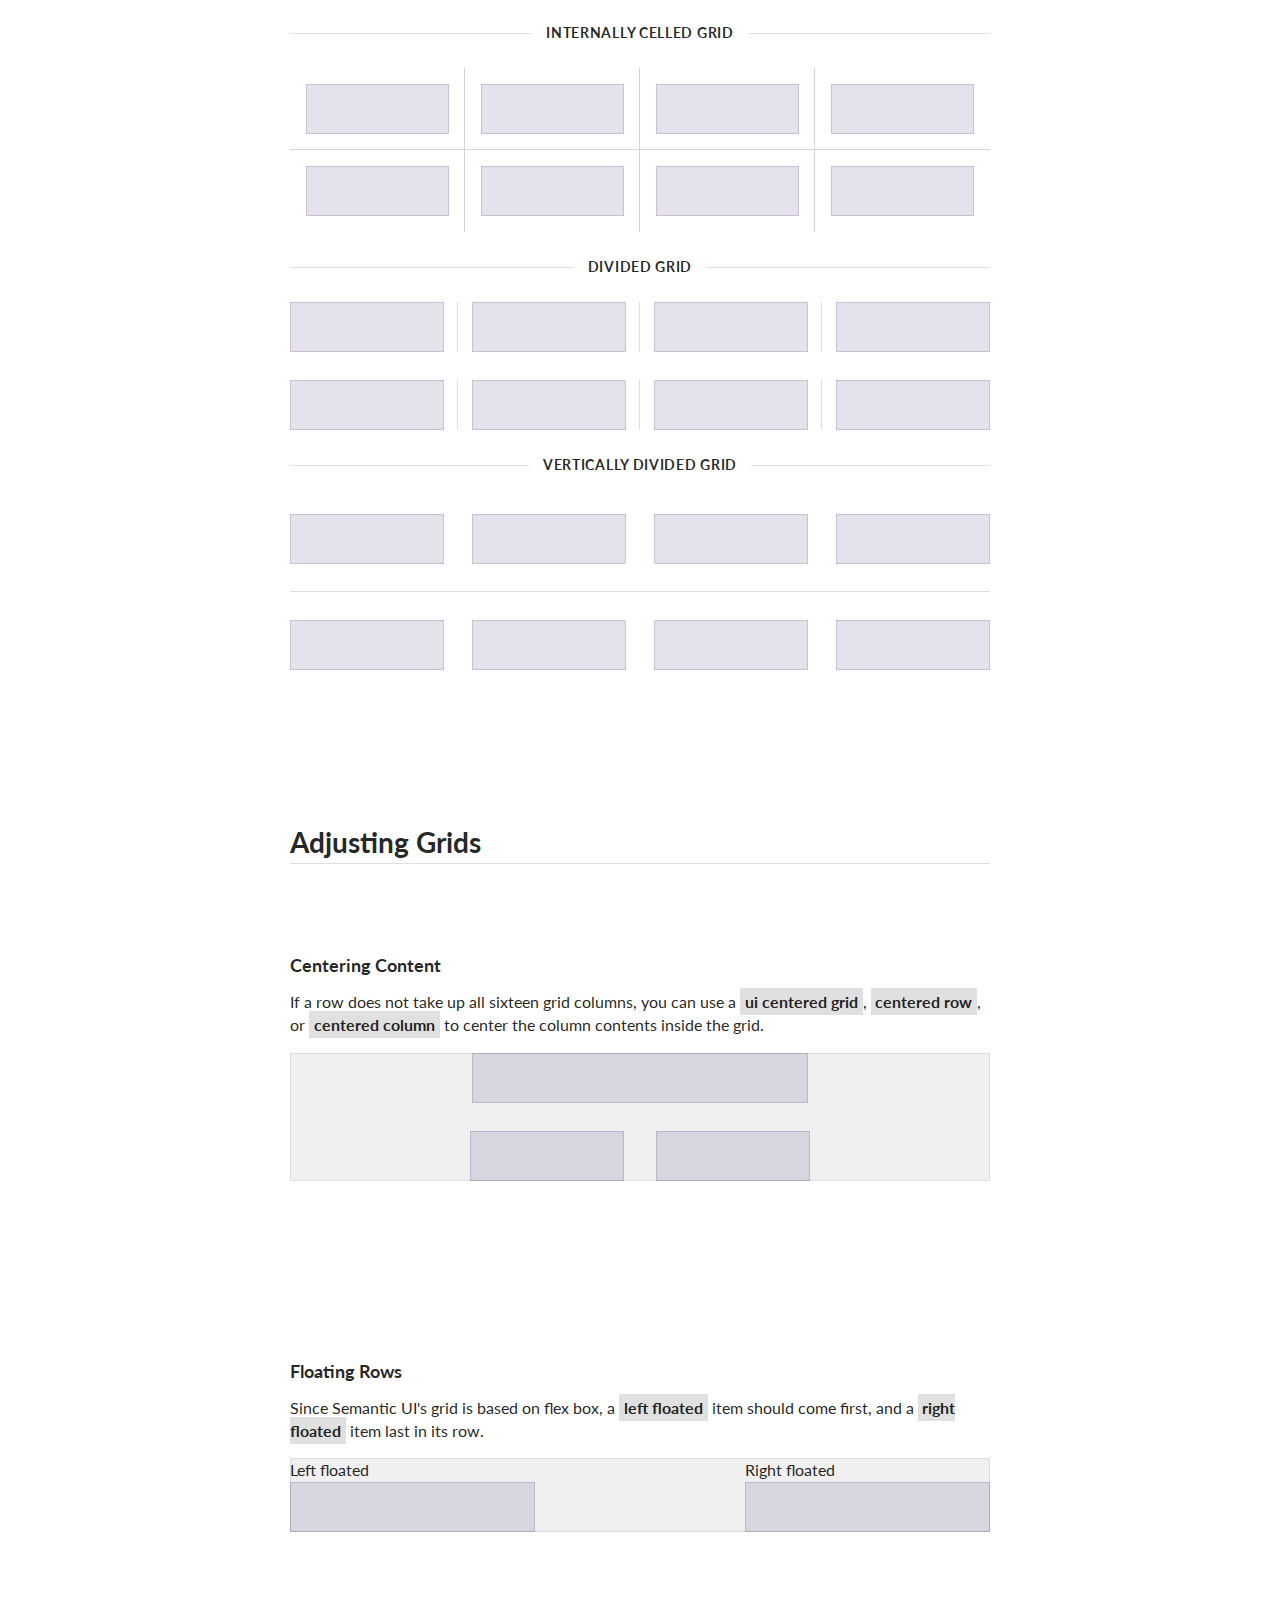
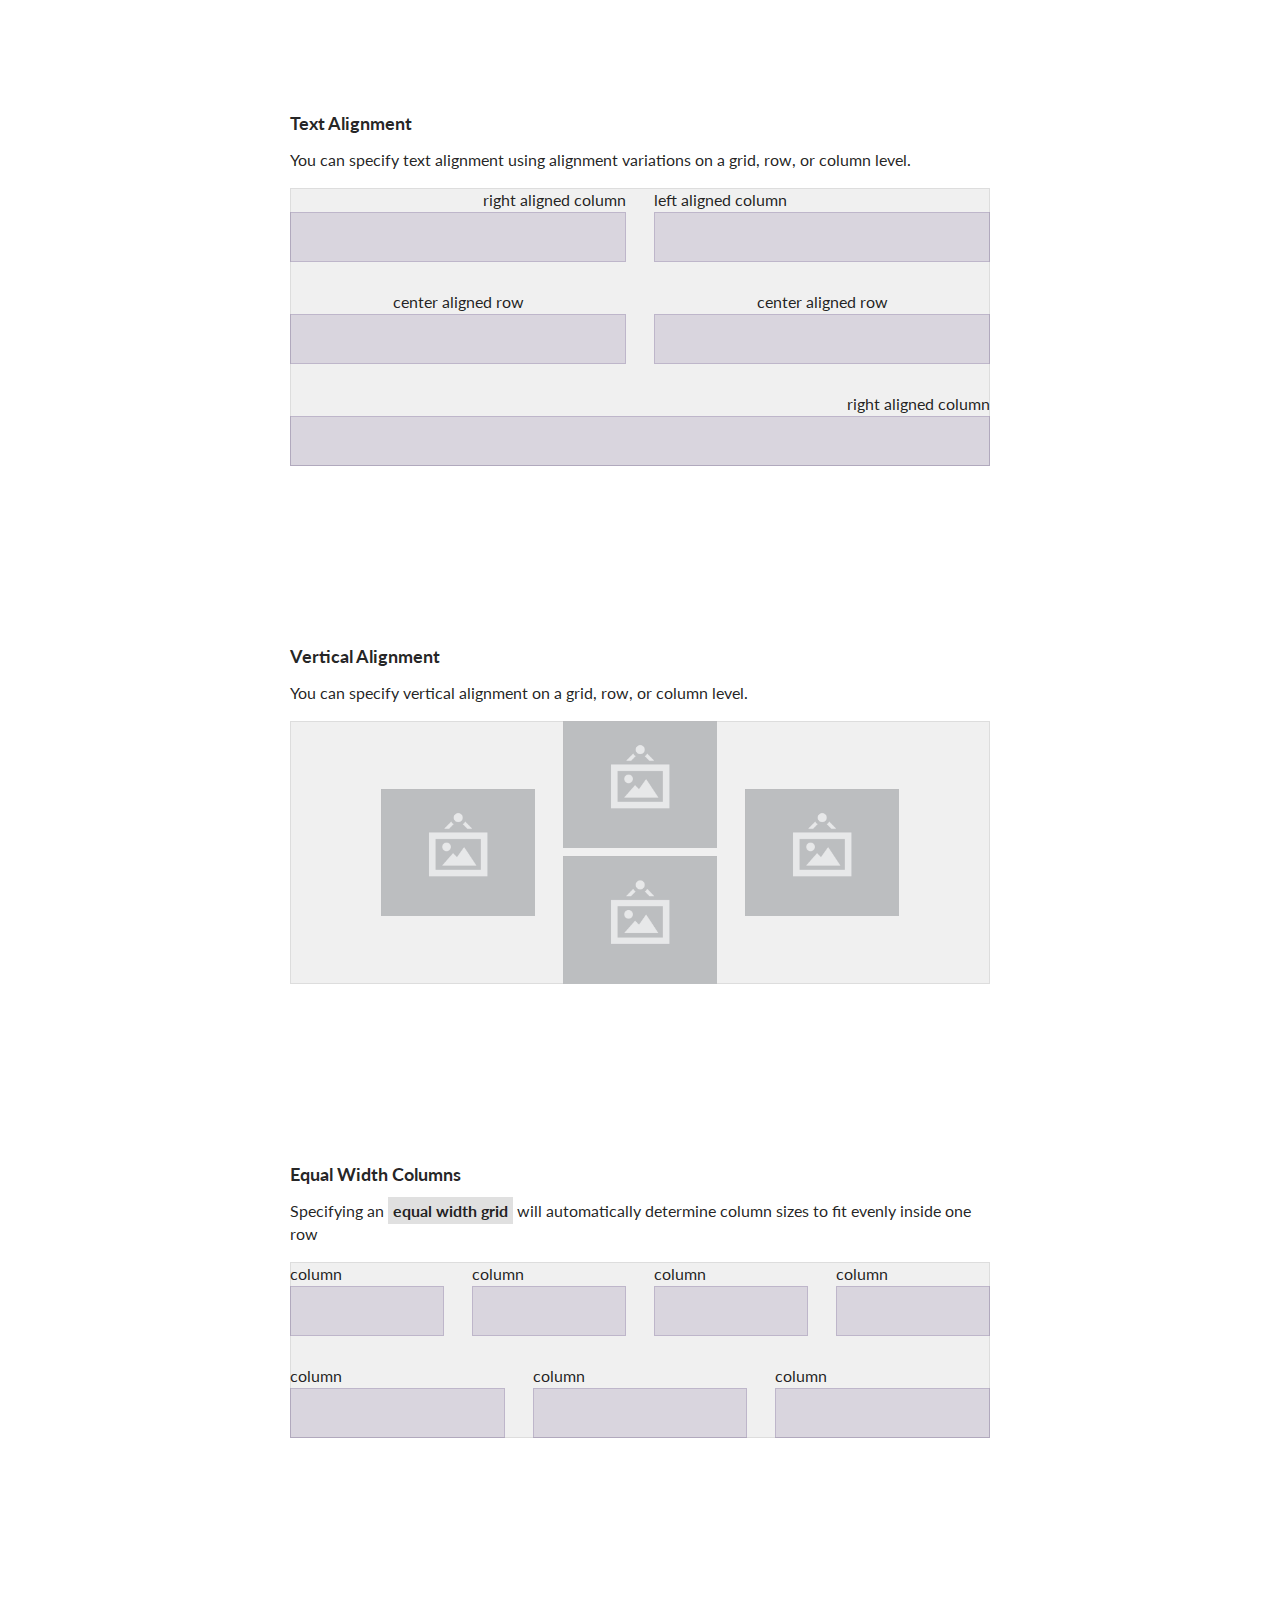
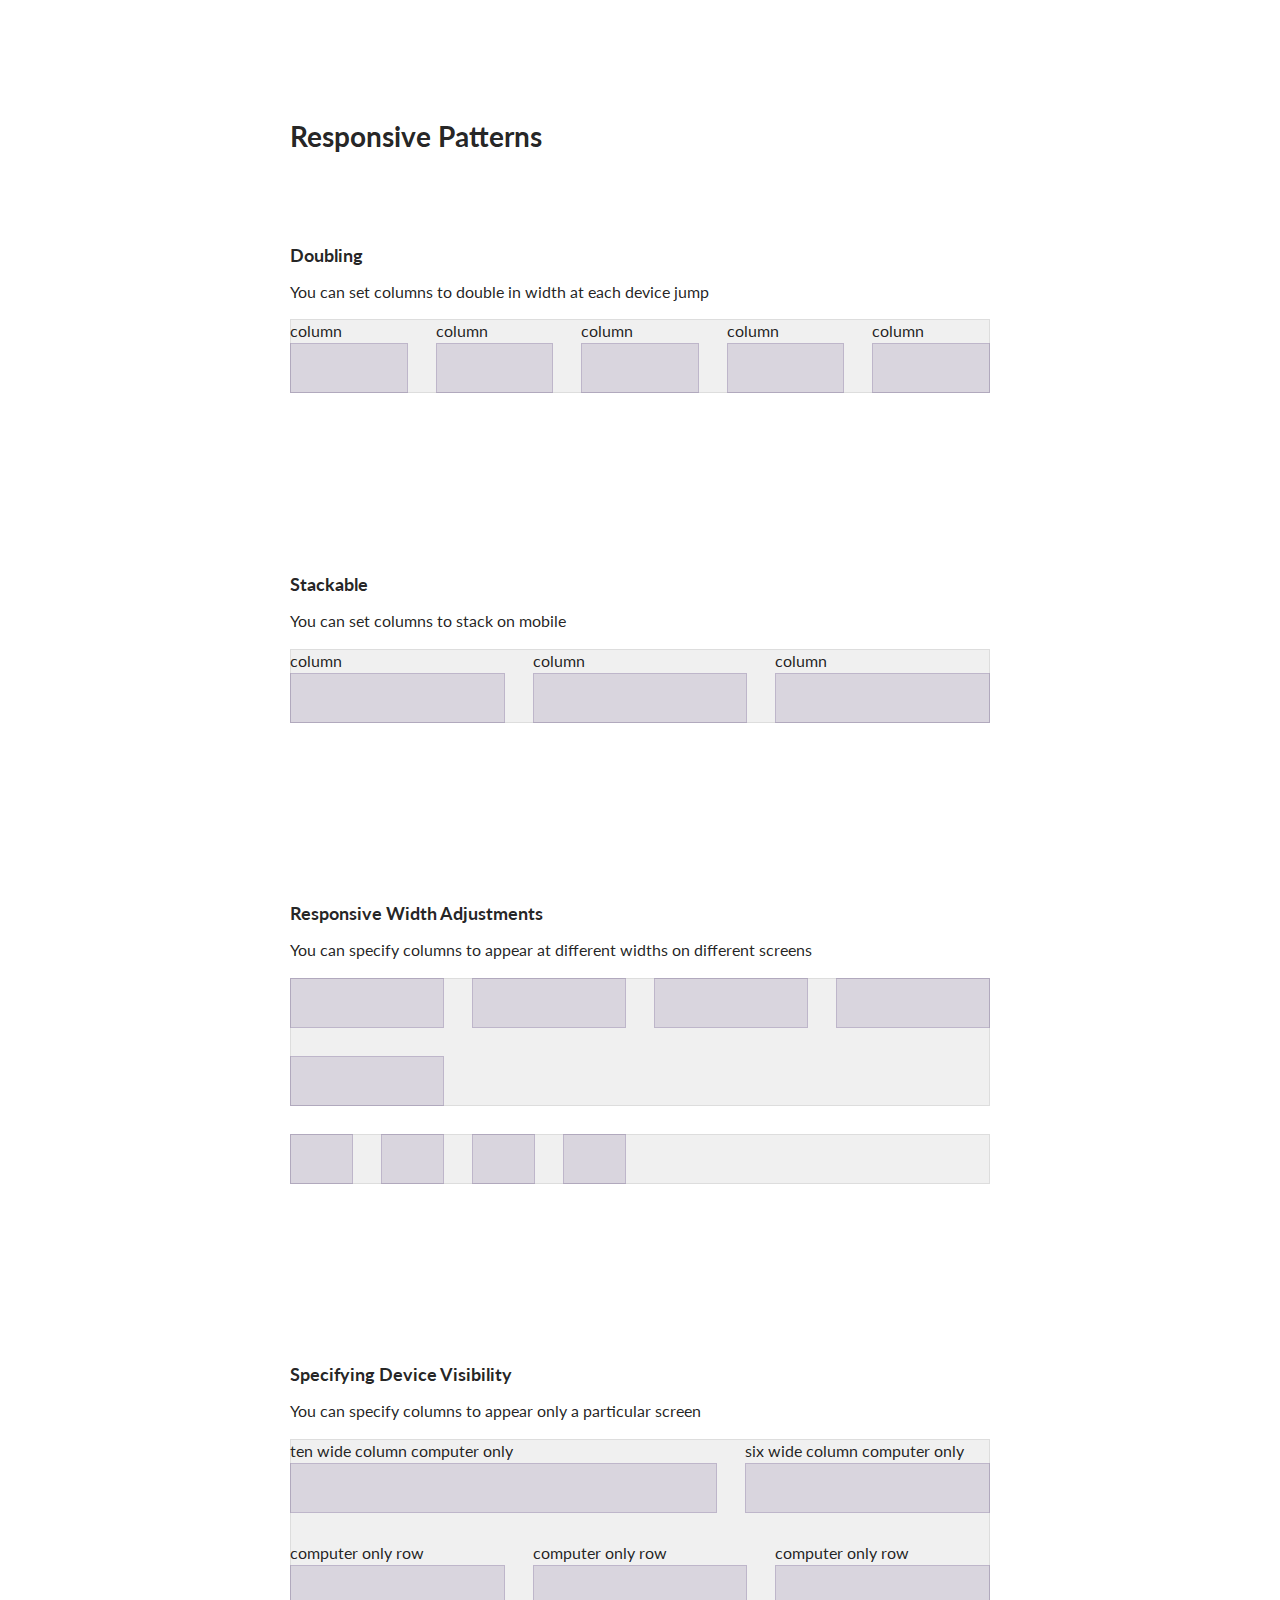
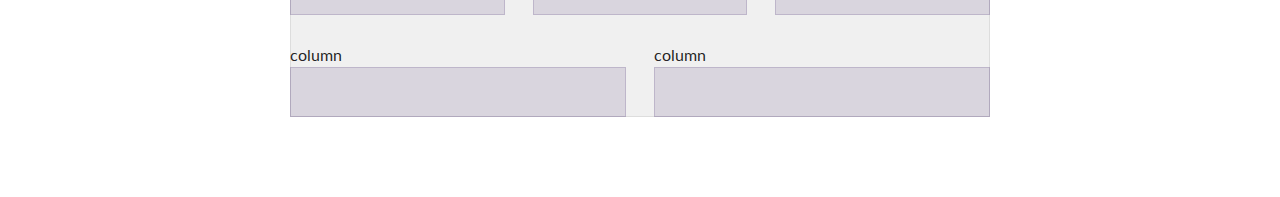
<file: vendor/semantic/examples/grid.html>
<!DOCTYPE html>
<html>
<head>
  <!-- Standard Meta -->
  <meta charset="utf-8" />
  <meta http-equiv="X-UA-Compatible" content="IE=edge,chrome=1" />
  <meta name="viewport" content="width=device-width, initial-scale=1.0, maximum-scale=1.0">

  <!-- Site Properities -->
  <title>Grid Example - Semantic</title>

  <link rel="stylesheet" type="text/css" href="../dist/components/reset.css">
  <link rel="stylesheet" type="text/css" href="../dist/components/site.css">

  <link rel="stylesheet" type="text/css" href="../dist/components/container.css">
  <link rel="stylesheet" type="text/css" href="../dist/components/divider.css">
  <link rel="stylesheet" type="text/css" href="../dist/components/grid.css">
  <link rel="stylesheet" type="text/css" href="../dist/components/header.css">
</head>
<body>

  <div class="ui text container">
      <h1 class="ui dividing header">Using Grids</h1>

      <h3 class="first">Container</h3>
      <p>A container is a fixed width element that wraps your site's content. It remains a constant size and uses <b>margin</b> to center. Containers are the simplest way to center page content inside a grid.</code>
      </p>
  </div>

  <div class="ui container">
    <div class="ui grid">
      <div class="column"></div>
      <div class="column"></div>
      <div class="column"></div>
      <div class="column"></div>
      <div class="column"></div>
      <div class="column"></div>
      <div class="column"></div>
      <div class="column"></div>
      <div class="column"></div>
      <div class="column"></div>
      <div class="column"></div>
      <div class="column"></div>
      <div class="column"></div>
      <div class="column"></div>
      <div class="column"></div>
      <div class="column"></div>
    </div>
  </div>

  <div class="ui text container">
    <h3 class="first">Text Container</h3>
    <p>Sometimes you just need to put a single column of centered text on a page. A <code>text container</code> is a special type of container optimized for a single flowing column of text, like this instructions on this page.
    </p>
    <p>Text containers <b>do not need to use grids</b> and help simplify basic page layouts.</p>
  </div>

  <div class="ui text container">
    <div class="ui one column grid">
      <div class="column"></div>
    </div>
  </div>


  <div class="ui text container">

      <h1 class="ui dividing header">Grid Content</h1>

      <h3 class="first">Column Flow</h3>
      <p>A grid does not necessarily need to specify rows. If you include <code>columns</code> as direct child of <code>ui grid</code> content will automatically flow to the next row when all the grid columns are taken in the current row</b>.</p>

      <div class="ui grid">
        <div class="four wide column"></div>
        <div class="four wide column"></div>
        <div class="four wide column"></div>
        <div class="four wide column"></div>
        <div class="four wide column"></div>
        <div class="four wide column"></div>
        <div class="four wide column"></div>
        <div class="four wide column"></div>
      </div>

      <h3>Clearing Rows</h3>
      <p>Adding row wrappers allow you to manually specify you want a new row to begin.</p>

      <div class="ui three column grid">
        <div class="column"></div>
        <div class="row">
          <div class="column"></div>
          <div class="column"></div>
          <div class="column"></div>
        </div>
      </div>

      <h3>Specifying Row Width</h3>
      <p>Specifying a grid column count will divide columns into rows of predetermined column count. Additional columns will automatically flow to the next row.</p>
      <div class="ui three column grid">
        <div class="column">column</div>
        <div class="column">column</div>
        <div class="column">column</div>
        <div class="column">column</div>
        <div class="column">column</div>
        <div class="column">column</div>
      </div>

      <h3>Specifying Column Width</h3>
      <p>You can also specify column widths for each column individually</p>
      <div class="ui three column grid">
        <div class="four wide column">four wide column</div>
        <div class="eight wide column">eight wide column</div>
        <div class="four wide column">four wide column</div>
      </div>

      <h3>Special Variations</h3>
      <p>Some special variations that format grids like tables require you to specify rows. For example a <code>divided grid</code> or a <code>celled grid</code> requires row wrappers.</p>

      <div class="ui horizontal section divider">Celled Grid</div>
      <div class="ui celled grid">
        <div class="row">
          <div class="four wide column"></div>
          <div class="four wide column"></div>
          <div class="four wide column"></div>
          <div class="four wide column"></div>
        </div>
        <div class="row">
          <div class="four wide column"></div>
          <div class="four wide column"></div>
          <div class="four wide column"></div>
          <div class="four wide column"></div>
        </div>
      </div>

      <div class="ui horizontal section divider">Internally Celled Grid</div>

      <div class="ui internally celled grid">
        <div class="row">
          <div class="four wide column"></div>
          <div class="four wide column"></div>
          <div class="four wide column"></div>
          <div class="four wide column"></div>
        </div>
        <div class="row">
          <div class="four wide column"></div>
          <div class="four wide column"></div>
          <div class="four wide column"></div>
          <div class="four wide column"></div>
        </div>
      </div>


      <div class="ui horizontal section divider">Divided Grid</div>

      <div class="ui divided grid">
        <div class="row">
          <div class="four wide column"></div>
          <div class="four wide column"></div>
          <div class="four wide column"></div>
          <div class="four wide column"></div>
        </div>
        <div class="row">
          <div class="four wide column"></div>
          <div class="four wide column"></div>
          <div class="four wide column"></div>
          <div class="four wide column"></div>
        </div>
      </div>

      <div class="ui horizontal section divider">Vertically Divided Grid</div>

      <div class="ui vertically divided grid">
        <div class="row">
          <div class="four wide column"></div>
          <div class="four wide column"></div>
          <div class="four wide column"></div>
          <div class="four wide column"></div>
        </div>
        <div class="row">
          <div class="four wide column"></div>
          <div class="four wide column"></div>
          <div class="four wide column"></div>
          <div class="four wide column"></div>
        </div>
      </div>

      <h1 class="ui dividing header">Adjusting Grids</h1>


      <h3 class="first">Centering Content</h3>
      <p>If a row does not take up all sixteen grid columns, you can use a <code>ui centered grid</code>, <code>centered row</code>, or <code>centered column</code> to center the column contents inside the grid.
      </p>
      <div class="ui two column centered grid">
        <div class="column"></div>
        <div class="four column centered row">
          <div class="column"></div>
          <div class="column"></div>
        </div>
      </div>

      <h3>Floating Rows</h3>
      <p>Since Semantic UI's grid is based on flex box, a <code>left floated</code> item should come first, and a <code>right floated</code> item last in its row.</p>

      <div class="ui grid">
        <div class="left floated six wide column">
          <div class="ui segment">
            Left floated
          </div>
        </div>
        <div class="right floated six wide column">
          <div class="ui segment">
            Right floated
          </div>
        </div>
      </div>


      <h3>Text Alignment</h3>
      <p>You can specify text alignment using alignment variations on a grid, row, or column level.</p>

      <div class="ui grid">
        <div class="right aligned eight wide column">
          right aligned column
        </div>
        <div class="left aligned eight wide column">
          left aligned column
        </div>
        <div class="center aligned two column row">
          <div class="column">
            center aligned row
          </div>
          <div class="column">
            center aligned row
          </div>
        </div>
        <div class="sixteen wide right aligned column">
          right aligned column
        </div>
      </div>

      <h3>Vertical Alignment</h3>
      <p>You can specify vertical alignment on a grid, row, or column level.</p>
      <div class="ui middle aligned four column centered grid">
        <div class="row">
          <div class="column">
            <img class="ui wireframe image" src="assets/images/wireframe/image.png">
          </div>
          <div class="column">
            <img class="ui wireframe image" src="assets/images/wireframe/image.png">
            <img class="ui wireframe image" src="assets/images/wireframe/image.png">
          </div>
          <div class="column">
            <img class="ui wireframe image" src="assets/images/wireframe/image.png">
          </div>
        </div>
      </div>

      <h3>Equal Width Columns</h3>
      <p>Specifying an <code>equal width grid</code> will automatically determine column sizes to fit evenly inside one row</p>
      <div class="ui equal width grid">
        <div class="row">
          <div class="column">column</div>
          <div class="column">column</div>
          <div class="column">column</div>
          <div class="column">column</div>
        </div>
        <div class="row">
          <div class="column">column</div>
          <div class="column">column</div>
          <div class="column">column</div>
        </div>
      </div>


      <h1>Responsive Patterns</h1>

      <h3 class="first">Doubling</h3>
      <p>You can set columns to double in width at each device jump</p>
      <div class="ui five column doubling grid">
        <div class="column">column</div>
        <div class="column">column</div>
        <div class="column">column</div>
        <div class="column">column</div>
        <div class="column">column</div>
      </div>

      <h3>Stackable</h3>
      <p>You can set columns to stack on mobile</p>
      <div class="ui three column stackable grid">
        <div class="column">column</div>
        <div class="column">column</div>
        <div class="column">column</div>
      </div>

      <h3>Responsive Width Adjustments</h3>
      <p>You can specify columns to appear at different widths on different screens</p>

      <div class="ui grid">
        <div class="eight wide mobile six wide tablet four wide computer column"></div>
        <div class="eight wide mobile six wide tablet four wide computer column"></div>
        <div class="eight wide mobile six wide tablet four wide computer column"></div>
        <div class="eight wide mobile six wide tablet four wide computer column"></div>
        <div class="eight wide mobile six wide tablet four wide computer column"></div>
      </div>
      <div class="ui grid">
        <div class="four wide two wide large screen one wide widescreen column"></div>
        <div class="four wide two wide large screen one wide widescreen column"></div>
        <div class="four wide two wide large screen one wide widescreen column"></div>
        <div class="four wide two wide large screen one wide widescreen column"></div>
      </div>

      <h3>Specifying Device Visibility</h3>
      <p>You can specify columns to appear only a particular screen</p>
      <div class="ui grid">
        <div class="two column computer only row">
          <div class="ten wide column">ten wide column computer only</div>
          <div class="six wide column">six wide column computer only</div>
        </div>
        <div class="sixteen wide mobile only column">sixteen wide column mobile only</div>
        <div class="three column computer only row">
          <div class="column">computer only row</div>
          <div class="column">computer only row</div>
          <div class="column">computer only row</div>
        </div>
        <div class="two column mobile only row">
          <div class="column">mobile only column</div>
          <div class="column">mobile only column</div>
        </div>
        <div class="two column row">
          <div class="column">column</div>
          <div class="column">column</div>
        </div>
      </div>

    </div>
  </div>


<style type="text/css">

/* Some basic formatting */
code {
  background-color: #E0E0E0;
  padding: 0.25em 0.3em;
  font-family: 'Lato';
  font-weight: bold;
}
.container {
  padding: 5em 0em;
}
.ui.dividing.header,
.first {
  margin-top: 5em;
}

.ui.dividing.header:first-child {
  margin-top: 0em;
}

h1,
h3 {
  margin-top: 10em;
}

img {
  display: block;
  max-width: 100%;
}
img + img {
  margin-top: 0.5em;
}

/* Shows content box (not negative margins) */
.grid {
  position: relative;
}
.grid:before {
  position: absolute;
  top: 1rem;
  left: 1rem;
  background-color: #F0F0F0;
  content: '';
  width: calc(100% - 2rem);
  height: calc(100% - 2rem);
  box-shadow: 0px 0px 0px 1px #DDDDDD inset;
}
.ui.divided.grid:before,
.celled.grid:before {
  display: none;
}
.ui.aligned .column:after {
  display: none !important;
}
.grid .column:not(.row):not(.grid):after {
  background-color: rgba(86, 61, 124, .15);
  box-shadow: 0px 0px 0px 1px rgba(86, 61, 124, 0.2) inset;
  content: "";
  display: block;
  min-height: 50px;
}
@media only screen and (max-width: 768px) {
  .stackable.grid:before {
    width: 100%;
    left: 0em;
  }
}
</style>
</body>

</html>
</file>
<file: styles.min.css>
body{margin:0;background-color:#6A98D2}.container,header{padding-top:25px}header h1{color:#FFF}h1{color:#000}.logo h2{color:#19B5FE;letter-spacing:.3em;font-size:48px;text-transform:uppercase;font-family:'Advent Pro',sans-serif}.sub_header{color:#ddd;letter-spacing:.2em}.left_aside{position:fixed;top:25px;left:5px;z-index:10000}.left_aside li{color:#3AC0FF;list-style:none;text-align:right;margin-bottom:10px}.topic h1,.topic_intro{color:#19B5FE}.left_aside a:hover{text-decoration:underline}.content_wrap{background-color:#ecf0f1;width:50%;margin:20px auto 0;border-radius:15px}.content{height:100%;width:100%;text-align:center;padding:10px 5px}user-bar{position:fixed;top:5px;right:5px;z-index:1000}user-bar h1{font-size:14px}.container{width:auto;margin:0 auto;text-align:center;background-color:#333}.form_wrap{width:550px;margin:0 auto;outline:#fff solid 1px}tr{height:38px}td.form_label,td.submit{text-align:right}.topic_crate_wrap{outline:#fff solid 1px;width:350px;margin:0 auto 45px;padding:25px}.topic_create_output{outline:#fff solid 1px;width:525px;margin:0 auto;padding:25px}.topic_intro{margin-bottom:45px;font-size:32px}.topic{width:500px;margin:0 auto 35px;outline:#aaa solid 1px;padding:25px}.topic p{color:#bbb}.topic h3{color:#222}.button{padding:10px;border:1px solid #aaa;min-width:100px}button{border:3px solid transparent;transition:all .9s ease-in-out}button:hover{border:3px solid #54c8ff;color:#FFF;background-color:#54c8ff}.posts{width:600px;margin:0 auto}.post_title{color:#3AC0FF}.post{outline:#ddd solid 1px;border-bottom:2px solid #777;width:550px;margin:0 auto 25px;padding:20px}.post h1{text-align:left}.footer{text-align:center;padding:25px;position:absolute;bottom:25px;right:50px;margin:0 auto;width:250px;outline:#eee solid 1px;color:#002b36}
</file>
<file: vendor/semantic/dist/components/site.css>
/*!
 * # Semantic UI 2.0.7 - Site
 * http://github.com/semantic-org/semantic-ui/
 *
 *
 * Copyright 2015 Contributors
 * Released under the MIT license
 * http://opensource.org/licenses/MIT
 *
 */


/*******************************
             Page
*******************************/

@import url('https://fonts.googleapis.com/css?family=Lato:400,700,400italic,700italic&subset=latin');
html,
body {
  height: 100%;
}
html {
  font-size: 14px;
}
body {
  margin: 0px;
  padding: 0px;
  overflow-x: hidden;
  min-width: 320px;
  background: #ffffff;
  font-family: 'Lato', 'Helvetica Neue', Arial, Helvetica, sans-serif;
  font-size: 14px;
  line-height: 1.4285em;
  color: rgba(0, 0, 0, 0.87);
  font-smoothing: antialiased;
}


/*******************************
             Headers
*******************************/

h1,
h2,
h3,
h4,
h5 {
  font-family: 'Lato', 'Helvetica Neue', Arial, Helvetica, sans-serif;
  line-height: 1.2857em;
  margin: calc(2rem -  0.14285em ) 0em 1rem;
  font-weight: bold;
  padding: 0em;
}
h1 {
  min-height: 1rem;
  font-size: 2rem;
}
h2 {
  font-size: 1.714rem;
}
h3 {
  font-size: 1.28rem;
}
h4 {
  font-size: 1.071rem;
}
h5 {
  font-size: 1rem;
}
h1:first-child,
h2:first-child,
h3:first-child,
h4:first-child,
h5:first-child {
  margin-top: 0em;
}
h1:last-child,
h2:last-child,
h3:last-child,
h4:last-child,
h5:last-child {
  margin-bottom: 0em;
}


/*******************************
             Text
*******************************/

p {
  margin: 0em 0em 1em;
  line-height: 1.4285em;
}
p:first-child {
  margin-top: 0em;
}
p:last-child {
  margin-bottom: 0em;
}

/*-------------------
        Links
--------------------*/

a {
  color: #4183c4;
  text-decoration: none;
}
a:hover {
  color: #1e70bf;
  text-decoration: none;
}


/*******************************
          Highlighting
*******************************/


/* Site */
::-webkit-selection {
  background-color: #cce2ff;
  color: rgba(0, 0, 0, 0.87);
}
::-moz-selection {
  background-color: #cce2ff;
  color: rgba(0, 0, 0, 0.87);
}
::selection {
  background-color: #cce2ff;
  color: rgba(0, 0, 0, 0.87);
}

/* Form */
textarea::-webkit-selection,
input::-webkit-selection {
  background-color: rgba(100, 100, 100, 0.4);
  color: rgba(0, 0, 0, 0.87);
}
textarea::-moz-selection,
input::-moz-selection {
  background-color: rgba(100, 100, 100, 0.4);
  color: rgba(0, 0, 0, 0.87);
}
textarea::selection,
input::selection {
  background-color: rgba(100, 100, 100, 0.4);
  color: rgba(0, 0, 0, 0.87);
}


/*******************************
        Global Overrides
*******************************/



/*******************************
         Site Overrides
*******************************/
</file>
<file: vendor/semantic/dist/components/container.css>
/*!
 * # Semantic UI 2.0.7 - Container
 * http://github.com/semantic-org/semantic-ui/
 *
 *
 * Copyright 2015 Contributors
 * Released under the MIT license
 * http://opensource.org/licenses/MIT
 *
 */


/*******************************
            Container
*******************************/


/* All Sizes */
.ui.container {
  display: block;
  max-width: 100% !important;
}

/* Mobile */
@media only screen and (max-width: 767px) {
  .ui.container {
    width: auto;
    margin-left: 1em !important;
    margin-right: 1em !important;
  }
  .ui.grid.container {
    width: auto !important;
  }
}

/* Tablet */
@media only screen and (min-width: 768px) and (max-width: 991px) {
  .ui.container {
    width: 723px;
    margin-left: auto !important;
    margin-right: auto !important;
  }
  .ui.grid.container {
    width: calc( 723px  +  2em ) !important;
  }
}

/* Small Monitor */
@media only screen and (min-width: 992px) and (max-width: 1199px) {
  .ui.container {
    width: 933px;
    margin-left: auto !important;
    margin-right: auto !important;
  }
  .ui.grid.container {
    width: calc( 933px  +  2em ) !important;
  }
}

/* Large Monitor */
@media only screen and (min-width: 1200px) {
  .ui.container {
    width: 1127px;
    margin-left: auto !important;
    margin-right: auto !important;
  }
  .ui.grid.container {
    width: calc( 1127px  +  2em ) !important;
  }
}


/*******************************
             Types
*******************************/


/* Text Container */
.ui.text.container {
  font-family: 'Lato', 'Helvetica Neue', Arial, Helvetica, sans-serif;
  max-width: 700px !important;
  line-height: 1.5;
}
.ui.text.container {
  font-size: 1.14285714rem;
}

/* Fluid */
.ui.fluid.container {
  width: 100%;
}


/*******************************
           Variations
*******************************/

.ui[class*="left aligned"].container {
  text-align: left;
}
.ui[class*="center aligned"].container {
  text-align: center;
}
.ui[class*="right aligned"].container {
  text-align: right;
}
.ui.justified.container {
  text-align: justify;
  -webkit-hyphens: auto;
     -moz-hyphens: auto;
      -ms-hyphens: auto;
          hyphens: auto;
}


/*******************************
         Theme Overrides
*******************************/



/*******************************
         Site Overrides
*******************************/
</file>
<file: vendor/semantic/dist/components/divider.css>
/*!
 * # Semantic UI 2.0.7 - Divider
 * http://github.com/semantic-org/semantic-ui/
 *
 *
 * Copyright 2015 Contributors
 * Released under the MIT license
 * http://opensource.org/licenses/MIT
 *
 */


/*******************************
            Divider
*******************************/

.ui.divider {
  margin: 1rem 0rem;
  line-height: 1;
  height: 0em;
  font-weight: bold;
  text-transform: uppercase;
  letter-spacing: 0.05em;
  color: rgba(0, 0, 0, 0.85);
  -webkit-user-select: none;
     -moz-user-select: none;
      -ms-user-select: none;
          user-select: none;
  -webkit-tap-highlight-color: rgba(0, 0, 0, 0);
}

/*--------------
      Basic
---------------*/

.ui.divider:not(.vertical):not(.horizontal) {
  border-top: 1px solid rgba(34, 36, 38, 0.15);
  border-bottom: 1px solid rgba(255, 255, 255, 0.1);
}

/*--------------
    Coupling
---------------*/

.ui.grid > .ui.divider {
  font-size: 1rem;
}

/*--------------
   Horizontal
---------------*/

.ui.horizontal.divider {
  display: table;
  white-space: nowrap;
  height: auto;
  margin: '';
  overflow: hidden;
  line-height: 1;
  text-align: center;
}
.ui.horizontal.divider:before,
.ui.horizontal.divider:after {
  content: '';
  display: table-cell;
  position: relative;
  top: 50%;
  width: 50%;
  background-repeat: no-repeat;
}
.ui.horizontal.divider:before {
  background-position: right 1em top 50%;
}
.ui.horizontal.divider:after {
  background-position: left 1em top 50%;
}

/*--------------
    Vertical
---------------*/

.ui.vertical.divider {
  position: absolute;
  z-index: 2;
  top: 50%;
  left: 50%;
  margin: 0rem;
  padding: 0em;
  width: auto;
  height: 50%;
  line-height: 0em;
  text-align: center;
  -webkit-transform: translateX(-50%);
      -ms-transform: translateX(-50%);
          transform: translateX(-50%);
}
.ui.vertical.divider:before,
.ui.vertical.divider:after {
  position: absolute;
  left: 50%;
  content: '';
  z-index: 3;
  border-left: 1px solid rgba(34, 36, 38, 0.15);
  border-right: 1px solid rgba(255, 255, 255, 0.1);
  width: 0%;
  height: calc(100% -  1rem );
}
.ui.vertical.divider:before {
  top: -100%;
}
.ui.vertical.divider:after {
  top: auto;
  bottom: 0px;
}

/* Inside grid */
@media only screen and (max-width: 767px) {
  .ui.stackable.grid .ui.vertical.divider,
  .ui.grid .stackable.row .ui.vertical.divider {
    display: table;
    white-space: nowrap;
    height: auto;
    margin: '';
    overflow: hidden;
    line-height: 1;
    text-align: center;
    position: static;
    top: 0;
    left: 0;
    -webkit-transform: none;
        -ms-transform: none;
            transform: none;
  }
  .ui.stackable.grid .ui.vertical.divider:before,
  .ui.grid .stackable.row .ui.vertical.divider:before,
  .ui.stackable.grid .ui.vertical.divider:after,
  .ui.grid .stackable.row .ui.vertical.divider:after {
    position: static;
    left: 0;
    border-left: none;
    border-right: none;
    content: '';
    display: table-cell;
    position: relative;
    top: 50%;
    width: 50%;
    background-repeat: no-repeat;
  }
  .ui.stackable.grid .ui.vertical.divider:before,
  .ui.grid .stackable.row .ui.vertical.divider:before {
    background-position: right 1em top 50%;
  }
  .ui.stackable.grid .ui.vertical.divider:after,
  .ui.grid .stackable.row .ui.vertical.divider:after {
    background-position: left 1em top 50%;
  }
}

/*--------------
      Icon
---------------*/

.ui.divider > .icon {
  margin: 0rem;
  font-size: 1rem;
  height: 1em;
  vertical-align: middle;
}


/*******************************
          Variations
*******************************/


/*--------------
    Hidden
---------------*/

.ui.hidden.divider {
  border-color: transparent !important;
}
.ui.hidden.divider:before,
.ui.hidden.divider:after {
  display: none;
}

/*--------------
    Inverted
---------------*/

.ui.divider.inverted,
.ui.vertical.inverted.divider,
.ui.horizontal.inverted.divider {
  color: #ffffff;
}
.ui.divider.inverted,
.ui.divider.inverted:after,
.ui.divider.inverted:before {
  border-top-color: rgba(34, 36, 38, 0.15) !important;
  border-left-color: rgba(34, 36, 38, 0.15) !important;
  border-bottom-color: rgba(255, 255, 255, 0.15) !important;
  border-right-color: rgba(255, 255, 255, 0.15) !important;
}

/*--------------
    Fitted
---------------*/

.ui.fitted.divider {
  margin: 0em;
}

/*--------------
    Clearing
---------------*/

.ui.clearing.divider {
  clear: both;
}

/*--------------
    Section
---------------*/

.ui.section.divider {
  margin-top: 2rem;
  margin-bottom: 2rem;
}

/*--------------
     Sizes
---------------*/

.ui.divider {
  font-size: 1rem;
}


/*******************************
         Theme Overrides
*******************************/

.ui.horizontal.divider:before,
.ui.horizontal.divider:after {
  background-image: url('[data-uri]');
}
@media only screen and (max-width: 767px) {
  .ui.stackable.grid .ui.vertical.divider:before,
  .ui.grid .stackable.row .ui.vertical.divider:before,
  .ui.stackable.grid .ui.vertical.divider:after,
  .ui.grid .stackable.row .ui.vertical.divider:after {
    background-image: url('[data-uri]');
  }
}


/*******************************
         Site Overrides
*******************************/
</file>
<file: vendor/semantic/dist/components/segment.css>
/*!
 * # Semantic UI 2.0.7 - Segment
 * http://github.com/semantic-org/semantic-ui/
 *
 *
 * Copyright 2015 Contributors
 * Released under the MIT license
 * http://opensource.org/licenses/MIT
 *
 */


/*******************************
            Segment
*******************************/

.ui.segment {
  position: relative;
  background: #ffffff;
  box-shadow: 0px 1px 2px 0 rgba(34, 36, 38, 0.15);
  margin: 1rem 0em;
  padding: 1em 1em;
  border-radius: 0.28571429rem;
  border: 1px solid rgba(34, 36, 38, 0.15);
}
.ui.segment:first-child {
  margin-top: 0em;
}
.ui.segment:last-child {
  margin-bottom: 0em;
}

/* Vertical */
.ui.vertical.segment {
  margin: 0em;
  padding-left: 0em;
  padding-right: 0em;
  background: none transparent;
  border-radius: 0px;
  box-shadow: none;
  border: none;
  border-bottom: 1px solid rgba(34, 36, 38, 0.15);
}
.ui.vertical.segment:last-child {
  border-bottom: none;
}

/*-------------------
    Loose Coupling
--------------------*/


/* Header */
.ui.inverted.segment > .ui.header {
  color: #ffffff;
}

/* Label */
.ui[class*="bottom attached"].segment > [class*="top attached"].label {
  border-top-left-radius: 0em;
  border-top-right-radius: 0em;
}
.ui[class*="top attached"].segment > [class*="bottom attached"].label {
  border-bottom-left-radius: 0em;
  border-bottom-right-radius: 0em;
}
.ui.attached.segment:not(.top):not(.bottom) > [class*="top attached"].label {
  border-top-left-radius: 0em;
  border-top-right-radius: 0em;
}
.ui.attached.segment:not(.top):not(.bottom) > [class*="bottom attached"].label {
  border-bottom-left-radius: 0em;
  border-bottom-right-radius: 0em;
}

/* Grid */
.ui.page.grid.segment,
.ui.grid .ui.segment.column {
  padding-top: 2em;
  padding-bottom: 2em;
}
.ui.grid.segment {
  margin: 1rem 0em;
  border-radius: 0.28571429rem;
}

/* Table */
.ui.basic.table.segment {
  background: #ffffff;
  border: 1px solid rgba(34, 36, 38, 0.15);
  box-shadow: 0px 1px 2px 0 rgba(34, 36, 38, 0.15);
}
.ui[class*="very basic"].table.segment {
  padding: 1em 1em;
}


/*******************************
             Types
*******************************/


/*-------------------
        Piled
--------------------*/

.ui.piled.segments,
.ui.piled.segment {
  margin: 3em 0em;
  box-shadow: '';
  z-index: auto;
}
.ui.piled.segment:first-child {
  margin-top: 0em;
}
.ui.piled.segment:last-child {
  margin-bottom: 0em;
}
.ui.piled.segments:after,
.ui.piled.segments:before,
.ui.piled.segment:after,
.ui.piled.segment:before {
  background-color: #ffffff;
  visibility: visible;
  content: '';
  display: block;
  height: 100%;
  left: 0px;
  position: absolute;
  width: 100%;
  border: 1px solid rgba(34, 36, 38, 0.15);
  box-shadow: '';
}
.ui.piled.segments:before,
.ui.piled.segment:before {
  -webkit-transform: rotate(-1.2deg);
      -ms-transform: rotate(-1.2deg);
          transform: rotate(-1.2deg);
  top: 0;
  z-index: -2;
}
.ui.piled.segments:after,
.ui.piled.segment:after {
  -webkit-transform: rotate(1.2deg);
      -ms-transform: rotate(1.2deg);
          transform: rotate(1.2deg);
  top: 0;
  z-index: -1;
}

/* Piled Attached */
.ui[class*="top attached"].piled.segment {
  margin-top: 3em;
  margin-bottom: 0em;
}
.ui.piled.segment[class*="top attached"]:first-child {
  margin-top: 0em;
}
.ui.piled.segment[class*="bottom attached"] {
  margin-top: 0em;
  margin-bottom: 3em;
}
.ui.piled.segment[class*="bottom attached"]:last-child {
  margin-bottom: 0em;
}

/*-------------------
       Stacked
--------------------*/

.ui.stacked.segment {
  padding-bottom: 1.4em;
}
.ui.stacked.segments:before,
.ui.stacked.segments:after,
.ui.stacked.segment:before,
.ui.stacked.segment:after {
  content: '';
  position: absolute;
  bottom: -3px;
  left: 0%;
  border-top: 1px solid rgba(34, 36, 38, 0.15);
  background: rgba(0, 0, 0, 0.03);
  width: 100%;
  height: 6px;
  visibility: visible;
}
.ui.stacked.segments:before,
.ui.stacked.segment:before {
  display: none;
}

/* Add additional page */
.ui.tall.stacked.segments:before,
.ui.tall.stacked.segment:before {
  display: block;
  bottom: 0px;
}

/* Inverted */
.ui.stacked.inverted.segments:before,
.ui.stacked.inverted.segments:after,
.ui.stacked.inverted.segment:before,
.ui.stacked.inverted.segment:after {
  background-color: rgba(0, 0, 0, 0.03);
  border-top: 1px solid rgba(34, 36, 38, 0.35);
}

/*-------------------
       Padded
--------------------*/

.ui.padded.segment {
  padding: 1.5em;
}
.ui[class*="very padded"].segment {
  padding: 3em;
}

/*-------------------
       Compact
--------------------*/

.ui.compact.segment {
  display: table;
}

/* Compact Group */
.ui.compact.segments {
  display: -webkit-inline-box;
  display: -webkit-inline-flex;
  display: -ms-inline-flexbox;
  display: inline-flex;
}
.ui.compact.segments .segment,
.ui.segments .compact.segment {
  display: block;
  -webkit-box-flex: 0;
  -webkit-flex: 0 1 auto;
      -ms-flex: 0 1 auto;
          flex: 0 1 auto;
}

/*-------------------
       Circular
--------------------*/

.ui.circular.segment {
  display: table-cell;
  padding: 2em;
  text-align: center;
  vertical-align: middle;
  border-radius: 500em;
}

/*-------------------
       Raised
--------------------*/

.ui.raised.segments,
.ui.raised.segment {
  box-shadow: 0px 2px 4px 0px rgba(34, 36, 38, 0.12), 0px 2px 10px 0px rgba(34, 36, 38, 0.08);
}


/*******************************
            Groups
*******************************/


/* Group */
.ui.segments {
  -webkit-box-orient: vertical;
  -webkit-box-direction: normal;
  -webkit-flex-direction: column;
      -ms-flex-direction: column;
          flex-direction: column;
  position: relative;
  margin: 1rem 0em;
  border: 1px solid rgba(34, 36, 38, 0.15);
  box-shadow: 0px 1px 2px 0 rgba(34, 36, 38, 0.15);
  border-radius: 0.28571429rem;
}
.ui.segments:first-child {
  margin-top: 0em;
}
.ui.segments:last-child {
  margin-bottom: 0em;
}

/* Nested Segment */
.ui.segments > .segment {
  top: 0px;
  bottom: 0px;
  border-radius: 0px;
  margin: 0em;
  width: auto;
  box-shadow: none;
  border: none;
  border-top: 1px solid rgba(34, 36, 38, 0.15);
}
.ui.segments:not(.horizontal) > .segment:first-child {
  border-top: none;
  margin-top: 0em;
  bottom: 0px;
  margin-bottom: 0em;
  top: 0px;
  border-radius: 0.28571429rem 0.28571429rem 0em 0em;
}

/* Bottom */
.ui.segments:not(.horizontal) > .segment:last-child {
  top: 0px;
  bottom: 0px;
  margin-top: 0em;
  margin-bottom: 0em;
  box-shadow: 0px 1px 2px 0 rgba(34, 36, 38, 0.15), none;
  border-radius: 0em 0em 0.28571429rem 0.28571429rem;
}

/* Nested Group */
.ui.segments > .ui.segments {
  border-top: 1px solid rgba(34, 36, 38, 0.15);
  margin: 1rem 1rem;
}
.ui.segments > .segments:first-child {
  border-top: none;
}
.ui.segments > .segment + .segments:not(.horizontal) {
  margin-top: 0em;
}

/* Horizontal Group */
.ui.horizontal.segments {
  display: -webkit-box;
  display: -webkit-flex;
  display: -ms-flexbox;
  display: flex;
  -webkit-box-orient: horizontal;
  -webkit-box-direction: normal;
  -webkit-flex-direction: row;
      -ms-flex-direction: row;
          flex-direction: row;
  background-color: transparent;
  border-radius: 0px;
  padding: 0em;
  background-color: #ffffff;
  box-shadow: 0px 1px 2px 0 rgba(34, 36, 38, 0.15);
  margin: 1rem 0em;
  border-radius: 0.28571429rem;
  border: 1px solid rgba(34, 36, 38, 0.15);
}

/* Nested Horizontal Group */
.ui.segments > .horizontal.segments {
  margin: 0em;
  background-color: transparent;
  border-radius: 0px;
  border: none;
  box-shadow: none;
  border-top: 1px solid rgba(34, 36, 38, 0.15);
}

/* Horizontal Segment */
.ui.horizontal.segments > .segment {
  -webkit-box-flex: 1;
  -webkit-flex: 1 1 auto;
          flex: 1 1 auto;
  -ms-flex: 1 1 0px;
  
/* Solves #2550 MS Flex */
  margin: 0em;
  min-width: 0px;
  background-color: transparent;
  border-radius: 0px;
  border: none;
  box-shadow: none;
  border-left: 1px solid rgba(34, 36, 38, 0.15);
}
.ui.horizontal.segments > .segment:first-child {
  border-left: none;
}


/*******************************
            States
*******************************/


/*--------------
    Disabled
---------------*/

.ui.disabled.segment {
  opacity: 0.45;
  color: rgba(40, 40, 40, 0.3);
}

/*--------------
    Loading
---------------*/

.ui.loading.segment {
  position: relative;
  cursor: default;
  point-events: none;
  text-shadow: none !important;
  color: transparent !important;
  -webkit-transition: all 0s linear;
          transition: all 0s linear;
}
.ui.loading.segment:before {
  position: absolute;
  content: '';
  top: 0%;
  left: 0%;
  background: rgba(255, 255, 255, 0.8);
  width: 100%;
  height: 100%;
  border-radius: 0.28571429rem;
  z-index: 100;
}
.ui.loading.segment:after {
  position: absolute;
  content: '';
  top: 50%;
  left: 50%;
  margin: -1.5em 0em 0em -1.5em;
  width: 3em;
  height: 3em;
  -webkit-animation: segment-spin 0.6s linear;
          animation: segment-spin 0.6s linear;
  -webkit-animation-iteration-count: infinite;
          animation-iteration-count: infinite;
  border-radius: 500rem;
  border-color: #767676 rgba(0, 0, 0, 0.1) rgba(0, 0, 0, 0.1) rgba(0, 0, 0, 0.1);
  border-style: solid;
  border-width: 0.2em;
  box-shadow: 0px 0px 0px 1px transparent;
  visibility: visible;
  z-index: 101;
}
@-webkit-keyframes segment-spin {
  from {
    -webkit-transform: rotate(0deg);
            transform: rotate(0deg);
  }
  to {
    -webkit-transform: rotate(360deg);
            transform: rotate(360deg);
  }
}
@keyframes segment-spin {
  from {
    -webkit-transform: rotate(0deg);
            transform: rotate(0deg);
  }
  to {
    -webkit-transform: rotate(360deg);
            transform: rotate(360deg);
  }
}


/*******************************
           Variations
*******************************/


/*-------------------
       Basic
--------------------*/

.ui.basic.segment {
  background: none transparent;
  box-shadow: none;
  border: none;
  border-radius: 0px;
}

/*-------------------
       Clearing
--------------------*/

.ui.clearing.segment:after {
  content: ".";
  display: block;
  height: 0;
  clear: both;
  visibility: hidden;
}

/*-------------------
       Colors
--------------------*/


/* Red */
.ui.red.segment:not(.inverted) {
  border-top: 2px solid #db2828;
}
.ui.inverted.red.segment {
  background-color: #db2828 !important;
  color: #ffffff !important;
}

/* Orange */
.ui.orange.segment:not(.inverted) {
  border-top: 2px solid #f2711c;
}
.ui.inverted.orange.segment {
  background-color: #f2711c !important;
  color: #ffffff !important;
}

/* Yellow */
.ui.yellow.segment:not(.inverted) {
  border-top: 2px solid #fbbd08;
}
.ui.inverted.yellow.segment {
  background-color: #fbbd08 !important;
  color: #ffffff !important;
}

/* Olive */
.ui.olive.segment:not(.inverted) {
  border-top: 2px solid #b5cc18;
}
.ui.inverted.olive.segment {
  background-color: #b5cc18 !important;
  color: #ffffff !important;
}

/* Green */
.ui.green.segment:not(.inverted) {
  border-top: 2px solid #21ba45;
}
.ui.inverted.green.segment {
  background-color: #21ba45 !important;
  color: #ffffff !important;
}

/* Teal */
.ui.teal.segment:not(.inverted) {
  border-top: 2px solid #00b5ad;
}
.ui.inverted.teal.segment {
  background-color: #00b5ad !important;
  color: #ffffff !important;
}

/* Blue */
.ui.blue.segment:not(.inverted) {
  border-top: 2px solid #2185d0;
}
.ui.inverted.blue.segment {
  background-color: #2185d0 !important;
  color: #ffffff !important;
}

/* Violet */
.ui.violet.segment:not(.inverted) {
  border-top: 2px solid #6435c9;
}
.ui.inverted.violet.segment {
  background-color: #6435c9 !important;
  color: #ffffff !important;
}

/* Purple */
.ui.purple.segment:not(.inverted) {
  border-top: 2px solid #a333c8;
}
.ui.inverted.purple.segment {
  background-color: #a333c8 !important;
  color: #ffffff !important;
}

/* Pink */
.ui.pink.segment:not(.inverted) {
  border-top: 2px solid #e03997;
}
.ui.inverted.pink.segment {
  background-color: #e03997 !important;
  color: #ffffff !important;
}

/* Brown */
.ui.brown.segment:not(.inverted) {
  border-top: 2px solid #a5673f;
}
.ui.inverted.brown.segment {
  background-color: #a5673f !important;
  color: #ffffff !important;
}

/* Grey */
.ui.grey.segment:not(.inverted) {
  border-top: 2px solid #767676;
}
.ui.inverted.grey.segment {
  background-color: #767676 !important;
  color: #ffffff !important;
}

/* Black */
.ui.black.segment:not(.inverted) {
  border-top: 2px solid #1b1c1d;
}
.ui.inverted.black.segment {
  background-color: #1b1c1d !important;
  color: #ffffff !important;
}

/*-------------------
       Aligned
--------------------*/

.ui[class*="left aligned"].segment {
  text-align: left;
}
.ui[class*="right aligned"].segment {
  text-align: right;
}
.ui[class*="center aligned"].segment {
  text-align: center;
}

/*-------------------
       Floated
--------------------*/

.ui.floated.segment,
.ui[class*="left floated"].segment {
  float: left;
  margin-right: 1em;
}
.ui[class*="right floated"].segment {
  float: right;
  margin-left: 1em;
}

/*-------------------
      Inverted
--------------------*/

.ui.inverted.segment {
  border: none;
  box-shadow: none;
}
.ui.inverted.segment,
.ui.primary.inverted.segment {
  background: #1b1c1d;
  color: rgba(255, 255, 255, 0.9);
}

/* Nested */
.ui.inverted.segment .segment {
  color: rgba(0, 0, 0, 0.87);
}
.ui.inverted.segment .inverted.segment {
  color: rgba(255, 255, 255, 0.9);
}

/* Attached */
.ui.inverted.attached.segment {
  border-color: #555555;
}

/*-------------------
     Emphasis
--------------------*/


/* Secondary */
.ui.secondary.segment {
  background: #f3f4f5;
  color: rgba(0, 0, 0, 0.6);
}
.ui.secondary.inverted.segment {
  background: #4c4f52 -webkit-linear-gradient(rgba(255, 255, 255, 0.2) 0%, rgba(255, 255, 255, 0.2) 100%);
  background: #4c4f52 linear-gradient(rgba(255, 255, 255, 0.2) 0%, rgba(255, 255, 255, 0.2) 100%);
  color: rgba(255, 255, 255, 0.8);
}

/* Tertiary */
.ui.tertiary.segment {
  background: #dcddde;
  color: rgba(0, 0, 0, 0.6);
}
.ui.tertiary.inverted.segment {
  background: #717579 -webkit-linear-gradient(rgba(255, 255, 255, 0.35) 0%, rgba(255, 255, 255, 0.35) 100%);
  background: #717579 linear-gradient(rgba(255, 255, 255, 0.35) 0%, rgba(255, 255, 255, 0.35) 100%);
  color: rgba(255, 255, 255, 0.8);
}

/*-------------------
      Attached
--------------------*/


/* Middle */
.ui.attached.segment {
  top: 0px;
  bottom: 0px;
  border-radius: 0px;
  margin: 0em -1px;
  width: calc(100% +  2px );
  max-width: calc(100% +  2px );
  box-shadow: none;
  border: 1px solid #d4d4d5;
}
.ui.attached + .ui.attached.segment:not(.top) {
  border-top: none;
}

/* Top */
.ui[class*="top attached"].segment {
  bottom: 0px;
  margin-bottom: 0em;
  top: 0px;
  margin-top: 1rem;
  border-radius: 0.28571429rem 0.28571429rem 0em 0em;
}
.ui.segment[class*="top attached"]:first-child {
  margin-top: 0em;
}

/* Bottom */
.ui.segment[class*="bottom attached"] {
  bottom: 0px;
  margin-top: 0em;
  top: 0px;
  margin-bottom: 1rem;
  box-shadow: 0px 1px 2px 0 rgba(34, 36, 38, 0.15), none;
  border-radius: 0em 0em 0.28571429rem 0.28571429rem;
}
.ui.segment[class*="bottom attached"]:last-child {
  margin-bottom: 0em;
}


/*******************************
         Theme Overrides
*******************************/



/*******************************
         Site Overrides
*******************************/
</file>
<file: vendor/semantic/dist/components/table.css>
/*!
 * # Semantic UI 2.0.7 - Table
 * http://github.com/semantic-org/semantic-ui/
 *
 *
 * Copyright 2015 Contributors
 * Released under the MIT license
 * http://opensource.org/licenses/MIT
 *
 */


/*******************************
             Table
*******************************/


/* Prototype */
.ui.table {
  width: 100%;
  background: #ffffff;
  margin: 1em 0em;
  border: 1px solid rgba(34, 36, 38, 0.15);
  box-shadow: none;
  border-radius: 0.28571429rem;
  text-align: left;
  color: rgba(0, 0, 0, 0.87);
  border-collapse: separate;
  border-spacing: 0px;
}
.ui.table:first-child {
  margin-top: 0em;
}
.ui.table:last-child {
  margin-bottom: 0em;
}


/*******************************
             Parts
*******************************/


/* Table Content */
.ui.table th,
.ui.table td {
  -webkit-transition: background 0.1s ease, color 0.1s ease;
          transition: background 0.1s ease, color 0.1s ease;
}

/* Headers */
.ui.table thead {
  box-shadow: none;
}
.ui.table thead th {
  cursor: auto;
  background: #f9fafb;
  text-align: inherit;
  color: rgba(0, 0, 0, 0.87);
  padding: 0.92857143em 0.71428571em;
  vertical-align: inherit;
  font-style: none;
  font-weight: bold;
  text-transform: none;
  border-bottom: 1px solid rgba(34, 36, 38, 0.1);
  border-left: none;
}
.ui.table thead tr > th:first-child {
  border-left: none;
}
.ui.table thead tr:first-child > th:first-child {
  border-radius: 0.28571429rem 0em 0em 0em;
}
.ui.table thead tr:first-child > th:last-child {
  border-radius: 0em 0.28571429rem 0em 0em;
}
.ui.table thead tr:first-child > th:only-child {
  border-radius: 0.28571429rem 0.28571429rem 0em 0em;
}

/* Footer */
.ui.table tfoot {
  box-shadow: none;
}
.ui.table tfoot th {
  cursor: auto;
  border-top: 1px solid rgba(34, 36, 38, 0.15);
  background: #f9fafb;
  text-align: inherit;
  color: rgba(0, 0, 0, 0.87);
  padding: 0.71428571em 0.71428571em;
  vertical-align: middle;
  font-style: normal;
  font-weight: normal;
  text-transform: none;
}
.ui.table tfoot tr > th:first-child {
  border-left: none;
}
.ui.table tfoot tr:first-child > th:first-child {
  border-radius: 0em 0em 0em 0.28571429rem;
}
.ui.table tfoot tr:first-child > th:last-child {
  border-radius: 0em 0em 0.28571429rem 0em;
}
.ui.table tfoot tr:first-child > th:only-child {
  border-radius: 0em 0em 0.28571429rem 0.28571429rem;
}

/* Table Row */
.ui.table tr td {
  border-top: 1px solid rgba(34, 36, 38, 0.1);
}
.ui.table tr:first-child td {
  border-top: none;
}

/* Table Cells */
.ui.table td {
  padding: 0.71428571em 0.71428571em;
  text-align: inherit;
}

/* Icons */
.ui.table > .icon {
  vertical-align: baseline;
}
.ui.table > .icon:only-child {
  margin: 0em;
}

/* Table Segment */
.ui.table.segment {
  padding: 0em;
}
.ui.table.segment:after {
  display: none;
}
.ui.table.segment.stacked:after {
  display: block;
}

/* Responsive */
@media only screen and (max-width: 767px) {
  .ui.table:not(.unstackable) {
    width: 100%;
  }
  .ui.table:not(.unstackable) tbody,
  .ui.table:not(.unstackable) tr,
  .ui.table:not(.unstackable) tr > th,
  .ui.table:not(.unstackable) tr > td {
    width: auto !important;
    display: block !important;
  }
  .ui.table:not(.unstackable) {
    padding: 0em;
  }
  .ui.table:not(.unstackable) thead {
    display: block;
  }
  .ui.table:not(.unstackable) tfoot {
    display: block;
  }
  .ui.table:not(.unstackable) tr {
    padding-top: 1em;
    padding-bottom: 1em;
    box-shadow: 0px -1px 0px 0px rgba(0, 0, 0, 0.1) inset !important;
  }
  .ui.table:not(.unstackable) tr > th,
  .ui.table:not(.unstackable) tr > td {
    background: none;
    border: none !important;
    padding: 0.25em 0.75em !important;
    box-shadow: none !important;
  }
  .ui.table:not(.unstackable) th:first-child,
  .ui.table:not(.unstackable) td:first-child {
    font-weight: bold;
  }
  
/* Definition Table */
  .ui.definition.table:not(.unstackable) thead th:first-child {
    box-shadow: none !important;
  }
}


/*******************************
            Coupling
*******************************/


/* UI Image */
.ui.table th .image,
.ui.table th .image img,
.ui.table td .image,
.ui.table td .image img {
  max-width: none;
}


/*******************************
             Types
*******************************/


/*--------------
    Complex
---------------*/

.ui.structured.table {
  border-collapse: collapse;
}
.ui.structured.table thead th {
  border-left: none;
  border-right: none;
}
.ui.structured.sortable.table thead th {
  border-left: 1px solid rgba(34, 36, 38, 0.15);
  border-right: 1px solid rgba(34, 36, 38, 0.15);
}
.ui.structured.basic.table th {
  border-left: none;
  border-right: none;
}
.ui.structured.celled.table tr th,
.ui.structured.celled.table tr td {
  border-left: 1px solid rgba(34, 36, 38, 0.1);
  border-right: 1px solid rgba(34, 36, 38, 0.1);
}

/*--------------
   Definition
---------------*/

.ui.definition.table thead:not(.full-width) th:first-child {
  pointer-events: none;
  background: transparent;
  font-weight: normal;
  color: rgba(0, 0, 0, 0.4);
  box-shadow: -1px -1px 0px 1px #ffffff;
}
.ui.definition.table tfoot:not(.full-width) th:first-child {
  pointer-events: none;
  background: transparent;
  font-weight: rgba(0, 0, 0, 0.4);
  color: normal;
  box-shadow: 1px 1px 0px 1px #ffffff;
}

/* Remove Border */
.ui.celled.definition.table thead:not(.full-width) th:first-child {
  box-shadow: 0px -1px 0px 1px #ffffff;
}
.ui.celled.definition.table tfoot:not(.full-width) th:first-child {
  box-shadow: 0px 1px 0px 1px #ffffff;
}

/* Highlight Defining Column */
.ui.definition.table tr td:first-child {
  background: rgba(0, 0, 0, 0.03);
  font-weight: bold;
  color: rgba(0, 0, 0, 0.95);
}

/* Fix 2nd Column */
.ui.definition.table thead:not(.full-width) th:nth-child(2) {
  border-left: 1px solid rgba(34, 36, 38, 0.15);
}
.ui.definition.table tfoot:not(.full-width) th:nth-child(2) {
  border-left: 1px solid rgba(34, 36, 38, 0.15);
}
.ui.definition.table td:nth-child(2) {
  border-left: 1px solid rgba(34, 36, 38, 0.15);
}


/*******************************
             States
*******************************/


/*--------------
    Positive
---------------*/

.ui.table tr.positive,
.ui.table td.positive {
  box-shadow: 0px 0px 0px #a3c293 inset;
}
.ui.table tr.positive,
.ui.table td.positive {
  background: #fcfff5 !important;
  color: #2c662d !important;
}

/*--------------
     Negative
---------------*/

.ui.table tr.negative,
.ui.table td.negative {
  box-shadow: 0px 0px 0px #e0b4b4 inset;
}
.ui.table tr.negative,
.ui.table td.negative {
  background: #fff6f6 !important;
  color: #9f3a38 !important;
}

/*--------------
      Error
---------------*/

.ui.table tr.error,
.ui.table td.error {
  box-shadow: 0px 0px 0px #e0b4b4 inset;
}
.ui.table tr.error,
.ui.table td.error {
  background: #fff6f6 !important;
  color: #9f3a38 !important;
}

/*--------------
     Warning
---------------*/

.ui.table tr.warning,
.ui.table td.warning {
  box-shadow: 0px 0px 0px #c9ba9b inset;
}
.ui.table tr.warning,
.ui.table td.warning {
  background: #fffaf3 !important;
  color: #573a08 !important;
}

/*--------------
     Active
---------------*/

.ui.table tr.active,
.ui.table td.active {
  box-shadow: 0px 0px 0px rgba(0, 0, 0, 0.87) inset;
}
.ui.table tr.active,
.ui.table td.active {
  background: #e0e0e0 !important;
  color: rgba(0, 0, 0, 0.87) !important;
}

/*--------------
     Disabled
---------------*/

.ui.table tr.disabled td,
.ui.table tr td.disabled,
.ui.table tr.disabled:hover,
.ui.table tr:hover td.disabled {
  pointer-events: none;
  color: rgba(40, 40, 40, 0.3);
}


/*******************************
          Variations
*******************************/


/*--------------
    Stackable
---------------*/

@media only screen and (max-width: 991px) {
  .ui[class*="tablet stackable"].table,
  .ui[class*="tablet stackable"].table tbody,
  .ui[class*="tablet stackable"].table tr,
  .ui[class*="tablet stackable"].table tr > th,
  .ui[class*="tablet stackable"].table tr > td {
    width: 100% !important;
    display: block !important;
  }
  .ui[class*="tablet stackable"].table {
    padding: 0em;
  }
  .ui[class*="tablet stackable"].table thead {
    display: block;
  }
  .ui[class*="tablet stackable"].table tfoot {
    display: block;
  }
  .ui[class*="tablet stackable"].table tr {
    padding-top: 1em;
    padding-bottom: 1em;
    box-shadow: 0px -1px 0px 0px rgba(0, 0, 0, 0.1) inset !important;
  }
  .ui[class*="tablet stackable"].table tr > th,
  .ui[class*="tablet stackable"].table tr > td {
    background: none;
    border: none !important;
    padding: 0.25em 0.75em;
    box-shadow: none !important;
  }
  
/* Definition Table */
  .ui.definition[class*="tablet stackable"].table thead th:first-child {
    box-shadow: none !important;
  }
}

/*--------------
 Text Alignment
---------------*/

.ui.table[class*="left aligned"],
.ui.table [class*="left aligned"] {
  text-align: left;
}
.ui.table[class*="center aligned"],
.ui.table [class*="center aligned"] {
  text-align: center;
}
.ui.table[class*="right aligned"],
.ui.table [class*="right aligned"] {
  text-align: right;
}

/*------------------
 Vertical Alignment
------------------*/

.ui.table[class*="top aligned"],
.ui.table [class*="top aligned"] {
  vertical-align: top;
}
.ui.table[class*="middle aligned"],
.ui.table [class*="middle aligned"] {
  vertical-align: middle;
}
.ui.table[class*="bottom aligned"],
.ui.table [class*="bottom aligned"] {
  vertical-align: bottom;
}

/*--------------
    Collapsing
---------------*/

.ui.table th.collapsing,
.ui.table td.collapsing {
  width: 1px;
  white-space: nowrap;
}

/*--------------
   Hoverable
---------------*/

.ui.selectable.table tbody tr:hover {
  background: rgba(0, 0, 0, 0.05) !important;
  color: rgba(0, 0, 0, 0.95) !important;
}
.ui.selectable.inverted.table tbody tr:hover {
  background: rgba(255, 255, 255, 0.08) !important;
  color: #ffffff !important;
}

/* Other States */
.ui.selectable.table tr.error:hover,
.ui.selectable.table tr:hover td.error {
  background: #ffe7e7 !important;
  color: #943634 !important;
}
.ui.selectable.table tr.warning:hover,
.ui.selectable.table tr:hover td.warning {
  background: #fff4e4 !important;
  color: #493107 !important;
}
.ui.selectable.table tr.active:hover,
.ui.selectable.table tr:hover td.active {
  background: #e0e0e0 !important;
  color: rgba(0, 0, 0, 0.87) !important;
}
.ui.selectable.table tr.positive:hover,
.ui.selectable.table tr:hover td.positive {
  background: #f7ffe6 !important;
  color: #275b28 !important;
}
.ui.selectable.table tr.negative:hover,
.ui.selectable.table tr:hover td.negative {
  background: #ffe7e7 !important;
  color: #943634 !important;
}

/*-------------------
      Attached
--------------------*/


/* Middle */
.ui.attached.table {
  top: 0px;
  bottom: 0px;
  border-radius: 0px;
  margin: 0em -1px;
  width: calc(100% +  2px );
  max-width: calc(100% +  2px );
  box-shadow: none;
  border: 1px solid #d4d4d5;
}
.ui.attached + .ui.attached.table:not(.top) {
  border-top: none;
}

/* Top */
.ui[class*="top attached"].table {
  bottom: 0px;
  margin-bottom: 0em;
  top: 0px;
  margin-top: 1em;
  border-radius: 0.28571429rem 0.28571429rem 0em 0em;
}
.ui.table[class*="top attached"]:first-child {
  margin-top: 0em;
}

/* Bottom */
.ui[class*="bottom attached"].table {
  bottom: 0px;
  margin-top: 0em;
  top: 0px;
  margin-bottom: 1em;
  box-shadow: none, none;
  border-radius: 0em 0em 0.28571429rem 0.28571429rem;
}
.ui[class*="bottom attached"].table:last-child {
  margin-bottom: 0em;
}

/*--------------
     Striped
---------------*/


/* Table Striping */
.ui.striped.table > tr:nth-child(2n),
.ui.striped.table tbody tr:nth-child(2n) {
  background-color: rgba(0, 0, 50, 0.02);
}

/* Stripes */
.ui.inverted.striped.table > tr:nth-child(2n),
.ui.inverted.striped.table tbody tr:nth-child(2n) {
  background-color: rgba(255, 255, 255, 0.05);
}

/*--------------
   Single Line
---------------*/

.ui.table[class*="single line"],
.ui.table [class*="single line"] {
  white-space: nowrap;
}

/*-------------------
       Colors
--------------------*/


/* Red */
.ui.red.table {
  border-top: 0.2em solid #db2828;
}
.ui.inverted.red.table {
  background-color: #db2828 !important;
  color: #ffffff !important;
}

/* Orange */
.ui.orange.table {
  border-top: 0.2em solid #f2711c;
}
.ui.inverted.orange.table {
  background-color: #f2711c !important;
  color: #ffffff !important;
}

/* Yellow */
.ui.yellow.table {
  border-top: 0.2em solid #fbbd08;
}
.ui.inverted.yellow.table {
  background-color: #fbbd08 !important;
  color: #ffffff !important;
}

/* Olive */
.ui.olive.table {
  border-top: 0.2em solid #b5cc18;
}
.ui.inverted.olive.table {
  background-color: #b5cc18 !important;
  color: #ffffff !important;
}

/* Green */
.ui.green.table {
  border-top: 0.2em solid #21ba45;
}
.ui.inverted.green.table {
  background-color: #21ba45 !important;
  color: #ffffff !important;
}

/* Teal */
.ui.teal.table {
  border-top: 0.2em solid #00b5ad;
}
.ui.inverted.teal.table {
  background-color: #00b5ad !important;
  color: #ffffff !important;
}

/* Blue */
.ui.blue.table {
  border-top: 0.2em solid #2185d0;
}
.ui.inverted.blue.table {
  background-color: #2185d0 !important;
  color: #ffffff !important;
}

/* Violet */
.ui.violet.table {
  border-top: 0.2em solid #6435c9;
}
.ui.inverted.violet.table {
  background-color: #6435c9 !important;
  color: #ffffff !important;
}

/* Purple */
.ui.purple.table {
  border-top: 0.2em solid #a333c8;
}
.ui.inverted.purple.table {
  background-color: #a333c8 !important;
  color: #ffffff !important;
}

/* Pink */
.ui.pink.table {
  border-top: 0.2em solid #e03997;
}
.ui.inverted.pink.table {
  background-color: #e03997 !important;
  color: #ffffff !important;
}

/* Brown */
.ui.brown.table {
  border-top: 0.2em solid #a5673f;
}
.ui.inverted.brown.table {
  background-color: #a5673f !important;
  color: #ffffff !important;
}

/* Grey */
.ui.grey.table {
  border-top: 0.2em solid #767676;
}
.ui.inverted.grey.table {
  background-color: #767676 !important;
  color: #ffffff !important;
}

/* Black */
.ui.black.table {
  border-top: 0.2em solid #1b1c1d;
}
.ui.inverted.black.table {
  background-color: #1b1c1d !important;
  color: #ffffff !important;
}

/*--------------
  Column Count
---------------*/


/* Grid Based */
.ui.one.column.table td {
  width: 100%;
}
.ui.two.column.table td {
  width: 50%;
}
.ui.three.column.table td {
  width: 33.33333333%;
}
.ui.four.column.table td {
  width: 25%;
}
.ui.five.column.table td {
  width: 20%;
}
.ui.six.column.table td {
  width: 16.66666667%;
}
.ui.seven.column.table td {
  width: 14.28571429%;
}
.ui.eight.column.table td {
  width: 12.5%;
}
.ui.nine.column.table td {
  width: 11.11111111%;
}
.ui.ten.column.table td {
  width: 10%;
}
.ui.eleven.column.table td {
  width: 9.09090909%;
}
.ui.twelve.column.table td {
  width: 8.33333333%;
}
.ui.thirteen.column.table td {
  width: 7.69230769%;
}
.ui.fourteen.column.table td {
  width: 7.14285714%;
}
.ui.fifteen.column.table td {
  width: 6.66666667%;
}
.ui.sixteen.column.table td {
  width: 6.25%;
}

/* Column Width */
.ui.table th.one.wide,
.ui.table td.one.wide {
  width: 6.25%;
}
.ui.table th.two.wide,
.ui.table td.two.wide {
  width: 12.5%;
}
.ui.table th.three.wide,
.ui.table td.three.wide {
  width: 18.75%;
}
.ui.table th.four.wide,
.ui.table td.four.wide {
  width: 25%;
}
.ui.table th.five.wide,
.ui.table td.five.wide {
  width: 31.25%;
}
.ui.table th.six.wide,
.ui.table td.six.wide {
  width: 37.5%;
}
.ui.table th.seven.wide,
.ui.table td.seven.wide {
  width: 43.75%;
}
.ui.table th.eight.wide,
.ui.table td.eight.wide {
  width: 50%;
}
.ui.table th.nine.wide,
.ui.table td.nine.wide {
  width: 56.25%;
}
.ui.table th.ten.wide,
.ui.table td.ten.wide {
  width: 62.5%;
}
.ui.table th.eleven.wide,
.ui.table td.eleven.wide {
  width: 68.75%;
}
.ui.table th.twelve.wide,
.ui.table td.twelve.wide {
  width: 75%;
}
.ui.table th.thirteen.wide,
.ui.table td.thirteen.wide {
  width: 81.25%;
}
.ui.table th.fourteen.wide,
.ui.table td.fourteen.wide {
  width: 87.5%;
}
.ui.table th.fifteen.wide,
.ui.table td.fifteen.wide {
  width: 93.75%;
}
.ui.table th.sixteen.wide,
.ui.table td.sixteen.wide {
  width: 100%;
}

/*--------------
    Sortable
---------------*/

.ui.sortable.table thead th {
  cursor: pointer;
  white-space: nowrap;
  border-left: 1px solid rgba(34, 36, 38, 0.15);
  color: rgba(0, 0, 0, 0.87);
}
.ui.sortable.table thead th:first-child {
  border-left: none;
}
.ui.sortable.table thead th.sorted,
.ui.sortable.table thead th.sorted:hover {
  -webkit-user-select: none;
     -moz-user-select: none;
      -ms-user-select: none;
          user-select: none;
}
.ui.sortable.table thead th:after {
  display: none;
  font-style: normal;
  font-weight: normal;
  text-decoration: inherit;
  content: '';
  height: 1em;
  width: auto;
  opacity: 0.8;
  margin: 0em 0em 0em 0.5em;
  font-family: 'Icons';
}
.ui.sortable.table thead th.ascending:after {
  content: '\f0d8';
}
.ui.sortable.table thead th.descending:after {
  content: '\f0d7';
}

/* Hover */
.ui.sortable.table th.disabled:hover {
  cursor: auto;
  color: rgba(40, 40, 40, 0.3);
}
.ui.sortable.table thead th:hover {
  background: rgba(0, 0, 0, 0.05);
  color: rgba(0, 0, 0, 0.8);
}

/* Sorted */
.ui.sortable.table thead th.sorted {
  background: rgba(0, 0, 0, 0.05);
  color: rgba(0, 0, 0, 0.95);
}
.ui.sortable.table thead th.sorted:after {
  display: inline-block;
}

/* Sorted Hover */
.ui.sortable.table thead th.sorted:hover {
  background: rgba(0, 0, 0, 0.05);
  color: rgba(0, 0, 0, 0.95);
}

/* Inverted */
.ui.inverted.sortable.table thead th.sorted {
  background: rgba(255, 255, 255, 0.15) -webkit-linear-gradient(transparent, rgba(0, 0, 0, 0.05));
  background: rgba(255, 255, 255, 0.15) linear-gradient(transparent, rgba(0, 0, 0, 0.05));
  color: #ffffff;
}
.ui.inverted.sortable.table thead th:hover {
  background: rgba(255, 255, 255, 0.08) -webkit-linear-gradient(transparent, rgba(0, 0, 0, 0.05));
  background: rgba(255, 255, 255, 0.08) linear-gradient(transparent, rgba(0, 0, 0, 0.05));
  color: #ffffff;
}
.ui.inverted.sortable.table thead th {
  border-left-color: transparent;
  border-right-color: transparent;
}

/*--------------
    Inverted
---------------*/


/* Text Color */
.ui.inverted.table {
  background: #333333;
  color: rgba(255, 255, 255, 0.9);
  border: none;
}
.ui.inverted.table th {
  background-color: rgba(0, 0, 0, 0.15);
  border-color: rgba(255, 255, 255, 0.1) !important;
  color: rgba(255, 255, 255, 0.9);
}
.ui.inverted.table tr td {
  border-color: rgba(255, 255, 255, 0.1) !important;
}
.ui.inverted.table tr.disabled td,
.ui.inverted.table tr td.disabled,
.ui.inverted.table tr.disabled:hover td,
.ui.inverted.table tr:hover td.disabled {
  pointer-events: none;
  color: rgba(225, 225, 225, 0.3);
}

/* Definition */
.ui.inverted.definition.table tfoot:not(.full-width) th:first-child,
.ui.inverted.definition.table thead:not(.full-width) th:first-child {
  background: #ffffff;
}
.ui.inverted.definition.table tr td:first-child {
  background: rgba(255, 255, 255, 0.02);
  color: #ffffff;
}

/*--------------
   Collapsing
---------------*/

.ui.collapsing.table {
  width: auto;
}

/*--------------
      Basic
---------------*/

.ui.basic.table {
  background: transparent;
  border: 1px solid rgba(34, 36, 38, 0.15);
  box-shadow: none;
}
.ui.basic.table thead,
.ui.basic.table tfoot {
  box-shadow: none;
}
.ui.basic.table th {
  background: transparent;
  border-left: none;
}
.ui.basic.table tbody tr {
  border-bottom: 1px solid rgba(0, 0, 0, 0.1);
}
.ui.basic.table td {
  background: transparent;
}
.ui.basic.striped.table tbody tr:nth-child(2n) {
  background-color: rgba(0, 0, 0, 0.05) !important;
}

/* Very Basic */
.ui[class*="very basic"].table {
  border: none;
}
.ui[class*="very basic"].table:not(.sortable):not(.striped) th,
.ui[class*="very basic"].table:not(.sortable):not(.striped) td {
  padding: '';
}
.ui[class*="very basic"].table:not(.sortable):not(.striped) th:first-child,
.ui[class*="very basic"].table:not(.sortable):not(.striped) td:first-child {
  padding-left: 0em;
}
.ui[class*="very basic"].table:not(.sortable):not(.striped) th:last-child,
.ui[class*="very basic"].table:not(.sortable):not(.striped) td:last-child {
  padding-right: 0em;
}
.ui[class*="very basic"].table:not(.sortable):not(.striped) thead tr:first-child th {
  padding-top: 0em;
}

/*--------------
     Celled
---------------*/

.ui.celled.table tr th,
.ui.celled.table tr td {
  border-left: 1px solid rgba(34, 36, 38, 0.1);
}
.ui.celled.table tr th:first-child,
.ui.celled.table tr td:first-child {
  border-left: none;
}

/*--------------
     Padded
---------------*/

.ui.padded.table th {
  padding-left: 1em;
  padding-right: 1em;
}
.ui.padded.table th,
.ui.padded.table td {
  padding: 1em 1em;
}

/* Very */
.ui[class*="very padded"].table th {
  padding-left: 1.5em;
  padding-right: 1.5em;
}
.ui[class*="very padded"].table td {
  padding: 1.5em 1.5em;
}

/*--------------
     Compact
---------------*/

.ui.compact.table th {
  padding-left: 0.7em;
  padding-right: 0.7em;
}
.ui.compact.table td {
  padding: 0.5em 0.7em;
}

/* Very */
.ui[class*="very compact"].table th {
  padding-left: 0.6em;
  padding-right: 0.6em;
}
.ui[class*="very compact"].table td {
  padding: 0.4em 0.6em;
}

/*--------------
      Sizes
---------------*/


/* Small */
.ui.small.table {
  font-size: 0.9em;
}

/* Standard */
.ui.table {
  font-size: 1em;
}

/* Large */
.ui.large.table {
  font-size: 1.1em;
}


/*******************************
         Site Overrides
*******************************/
</file>
<file: vendor/semantic/dist/components/icon.css>
/*!
 * # Semantic UI 2.0.7 - Icon
 * http://github.com/semantic-org/semantic-ui/
 *
 *
 * Copyright 2015 Contributors
 * Released under the MIT license
 * http://opensource.org/licenses/MIT
 *
 */


/*******************************
             Icon
*******************************/

@font-face {
  font-family: 'Icons';
  src: url("../themes/default/assets/fonts/icons.eot");
  src: url("../themes/default/assets/fonts/icons.eot?#iefix") format('embedded-opentype'), url("../themes/default/assets/fonts/icons.woff2") format('woff2'), url("../themes/default/assets/fonts/icons.woff") format('woff'), url("../themes/default/assets/fonts/icons.ttf") format('truetype'), url("../themes/default/assets/fonts/icons.svg#icons") format('svg');
  font-style: normal;
  font-weight: normal;
  font-variant: normal;
  text-decoration: inherit;
  text-transform: none;
}
i.icon {
  display: inline-block;
  opacity: 1;
  margin: 0em 0.25rem 0em 0em;
  width: 1.18em;
  height: 1em;
  font-family: 'Icons';
  font-style: normal;
  font-weight: normal;
  text-decoration: inherit;
  text-align: center;
  speak: none;
  font-smoothing: antialiased;
  -moz-osx-font-smoothing: grayscale;
  -webkit-font-smoothing: antialiased;
  -webkit-backface-visibility: hidden;
          backface-visibility: hidden;
}
i.icon:before {
  background: none !important;
}


/*******************************
             Types
*******************************/


/*--------------
    Loading
---------------*/

i.icon.loading {
  height: 1em;
  line-height: 1;
  -webkit-animation: icon-loading 2s linear infinite;
          animation: icon-loading 2s linear infinite;
}
@-webkit-keyframes icon-loading {
  from {
    -webkit-transform: rotate(0deg);
            transform: rotate(0deg);
  }
  to {
    -webkit-transform: rotate(360deg);
            transform: rotate(360deg);
  }
}
@keyframes icon-loading {
  from {
    -webkit-transform: rotate(0deg);
            transform: rotate(0deg);
  }
  to {
    -webkit-transform: rotate(360deg);
            transform: rotate(360deg);
  }
}


/*******************************
             States
*******************************/

i.icon.hover {
  opacity: 1;
}
i.icon.active {
  opacity: 1;
}
i.emphasized.icon {
  opacity: 1;
}
i.disabled.icon {
  opacity: 0.45 !important;
}


/*******************************
           Variations
*******************************/


/*-------------------
         Link
--------------------*/

i.link.icon {
  cursor: pointer;
  opacity: 0.8;
  -webkit-transition: opacity 0.1s ease;
          transition: opacity 0.1s ease;
}
i.link.icon:hover {
  opacity: 1 !important;
}

/*-------------------
      Circular
--------------------*/

i.circular.icon {
  border-radius: 500em !important;
  line-height: 1 !important;
  padding: 0.5em 0.5em !important;
  box-shadow: 0em 0em 0em 0.1em rgba(0, 0, 0, 0.1) inset;
  width: 2em !important;
  height: 2em !important;
}
i.circular.inverted.icon {
  border: none;
  box-shadow: none;
}

/*-------------------
      Flipped
--------------------*/

i.flipped.icon,
i.horizontally.flipped.icon {
  -webkit-transform: scale(-1, 1);
      -ms-transform: scale(-1, 1);
          transform: scale(-1, 1);
}
i.vertically.flipped.icon {
  -webkit-transform: scale(1, -1);
      -ms-transform: scale(1, -1);
          transform: scale(1, -1);
}

/*-------------------
      Rotated
--------------------*/

i.rotated.icon,
i.right.rotated.icon,
i.clockwise.rotated.icon {
  -webkit-transform: rotate(90deg);
      -ms-transform: rotate(90deg);
          transform: rotate(90deg);
}
i.left.rotated.icon,
i.counterclockwise.rotated.icon {
  -webkit-transform: rotate(-90deg);
      -ms-transform: rotate(-90deg);
          transform: rotate(-90deg);
}

/*-------------------
      Bordered
--------------------*/

i.bordered.icon {
  line-height: 1;
  vertical-align: baseline;
  width: 2em;
  height: 2em;
  padding: 0.5em 0.41em !important;
  box-shadow: 0em 0em 0em 0.1em rgba(0, 0, 0, 0.1) inset;
}
i.bordered.inverted.icon {
  border: none;
  box-shadow: none;
}

/*-------------------
      Inverted
--------------------*/


/* Inverted Shapes */
i.inverted.bordered.icon,
i.inverted.circular.icon {
  background-color: #1b1c1d !important;
  color: #ffffff !important;
}
i.inverted.icon {
  color: #ffffff;
}

/*-------------------
       Colors
--------------------*/


/* Red */
i.red.icon {
  color: #db2828 !important;
}
i.inverted.red.icon {
  color: #ff695e !important;
}
i.inverted.bordered.red.icon,
i.inverted.circular.red.icon {
  background-color: #db2828 !important;
  color: #ffffff !important;
}

/* Orange */
i.orange.icon {
  color: #f2711c !important;
}
i.inverted.orange.icon {
  color: #ff851b !important;
}
i.inverted.bordered.orange.icon,
i.inverted.circular.orange.icon {
  background-color: #f2711c !important;
  color: #ffffff !important;
}

/* Yellow */
i.yellow.icon {
  color: #fbbd08 !important;
}
i.inverted.yellow.icon {
  color: #ffe21f !important;
}
i.inverted.bordered.yellow.icon,
i.inverted.circular.yellow.icon {
  background-color: #fbbd08 !important;
  color: #ffffff !important;
}

/* Olive */
i.olive.icon {
  color: #b5cc18 !important;
}
i.inverted.olive.icon {
  color: #d9e778 !important;
}
i.inverted.bordered.olive.icon,
i.inverted.circular.olive.icon {
  background-color: #b5cc18 !important;
  color: #ffffff !important;
}

/* Green */
i.green.icon {
  color: #21ba45 !important;
}
i.inverted.green.icon {
  color: #2ecc40 !important;
}
i.inverted.bordered.green.icon,
i.inverted.circular.green.icon {
  background-color: #21ba45 !important;
  color: #ffffff !important;
}

/* Teal */
i.teal.icon {
  color: #00b5ad !important;
}
i.inverted.teal.icon {
  color: #6dffff !important;
}
i.inverted.bordered.teal.icon,
i.inverted.circular.teal.icon {
  background-color: #00b5ad !important;
  color: #ffffff !important;
}

/* Blue */
i.blue.icon {
  color: #2185d0 !important;
}
i.inverted.blue.icon {
  color: #54c8ff !important;
}
i.inverted.bordered.blue.icon,
i.inverted.circular.blue.icon {
  background-color: #2185d0 !important;
  color: #ffffff !important;
}

/* Violet */
i.violet.icon {
  color: #6435c9 !important;
}
i.inverted.violet.icon {
  color: #a291fb !important;
}
i.inverted.bordered.violet.icon,
i.inverted.circular.violet.icon {
  background-color: #6435c9 !important;
  color: #ffffff !important;
}

/* Purple */
i.purple.icon {
  color: #a333c8 !important;
}
i.inverted.purple.icon {
  color: #dc73ff !important;
}
i.inverted.bordered.purple.icon,
i.inverted.circular.purple.icon {
  background-color: #a333c8 !important;
  color: #ffffff !important;
}

/* Pink */
i.pink.icon {
  color: #e03997 !important;
}
i.inverted.pink.icon {
  color: #ff8edf !important;
}
i.inverted.bordered.pink.icon,
i.inverted.circular.pink.icon {
  background-color: #e03997 !important;
  color: #ffffff !important;
}

/* Brown */
i.brown.icon {
  color: #a5673f !important;
}
i.inverted.brown.icon {
  color: #d67c1c !important;
}
i.inverted.bordered.brown.icon,
i.inverted.circular.brown.icon {
  background-color: #a5673f !important;
  color: #ffffff !important;
}

/* Grey */
i.grey.icon {
  color: #767676 !important;
}
i.inverted.grey.icon {
  color: #dcddde !important;
}
i.inverted.bordered.grey.icon,
i.inverted.circular.grey.icon {
  background-color: #767676 !important;
  color: #ffffff !important;
}

/* Black */
i.black.icon {
  color: #1b1c1d !important;
}
i.inverted.black.icon {
  color: #545454 !important;
}
i.inverted.bordeblack.black.icon,
i.inverted.circular.black.icon {
  background-color: #1b1c1d !important;
  color: #ffffff !important;
}

/*-------------------
        Sizes
--------------------*/

i.small.icon,
i.small.icons {
  line-height: 1;
  font-size: 0.92857143em;
}
i.icon,
i.icons {
  font-size: 1em;
}
i.large.icon,
i.large.icons {
  line-height: 1;
  vertical-align: middle;
  font-size: 1.5em;
}
i.big.icon,
i.big.icons {
  line-height: 1;
  vertical-align: middle;
  font-size: 2em;
}
i.huge.icon,
i.huge.icons {
  line-height: 1;
  vertical-align: middle;
  font-size: 4em;
}
i.massive.icon,
i.massive.icons {
  line-height: 1;
  vertical-align: middle;
  font-size: 8em;
}


/*******************************
            Groups
*******************************/

i.icons {
  display: inline-block;
  position: relative;
  line-height: 1;
}
i.icons .icon {
  position: absolute;
  top: 50%;
  left: 50%;
  -webkit-transform: translateX(-50%) translateY(-50%);
      -ms-transform: translateX(-50%) translateY(-50%);
          transform: translateX(-50%) translateY(-50%);
  margin: 0em;
  margin: 0;
}
i.icons .icon:first-child {
  position: static;
  width: auto;
  height: auto;
  vertical-align: top;
  -webkit-transform: none;
      -ms-transform: none;
          transform: none;
  margin-right: 0.25rem;
}

/* Corner Icon */
i.icons .corner.icon {
  top: auto;
  left: auto;
  right: 0;
  bottom: 0;
  -webkit-transform: none;
      -ms-transform: none;
          transform: none;
  font-size: 0.45em;
  text-shadow: -1px -1px 0 #ffffff, 1px -1px 0 #ffffff, -1px 1px 0 #ffffff, 1px 1px 0 #ffffff;
}
i.icons .inverted.corner.icon {
  text-shadow: -1px -1px 0 #1b1c1d, 1px -1px 0 #1b1c1d, -1px 1px 0 #1b1c1d, 1px 1px 0 #1b1c1d;
}
/*
 * Font Awesome 4.3.0 by @davegandy - http://fontawesome.io - @fontawesome
 * License - http://fontawesome.io/license (Font: SIL OFL 1.1, CSS: MIT License)
 */


/*******************************

Semantic-UI integration of font-awesome :

///class names are separated
i.icon.circle => i.icon.circle
i.icon.circle-o => i.icon.circle.outline

//abbreviation are replaced by full letters:
i.icon.ellipsis-h => i.icon.ellipsis.horizontal
i.icon.ellipsis-v => i.icon.ellipsis.vertical
.alpha => .i.icon.alphabet
.asc => .i.icon.ascending
.desc => .i.icon.descending
.alt =>.alternate

ASCII order is conserved for easier maintenance.

Icons that only have one style 'outline', 'square' etc do not require this class
for instance `lemon icon` not `lemon outline icon` since there is only one lemon

*******************************/



/*******************************
            Icons
*******************************/


/* Web Content */
i.icon.search:before {
  content: "\f002";
}
i.icon.mail.outline:before {
  content: "\f003";
}
i.icon.external:before {
  content: "\f08e";
}
i.icon.signal:before {
  content: "\f012";
}
i.icon.setting:before {
  content: "\f013";
}
i.icon.home:before {
  content: "\f015";
}
i.icon.inbox:before {
  content: "\f01c";
}
i.icon.browser:before {
  content: "\f022";
}
i.icon.tag:before {
  content: "\f02b";
}
i.icon.tags:before {
  content: "\f02c";
}
i.icon.calendar:before {
  content: "\f073";
}
i.icon.comment:before {
  content: "\f075";
}
i.icon.comments:before {
  content: "\f086";
}
i.icon.shop:before {
  content: "\f07a";
}
i.icon.privacy:before {
  content: "\f084";
}
i.icon.settings:before {
  content: "\f085";
}
i.icon.trophy:before {
  content: "\f091";
}
i.icon.payment:before {
  content: "\f09d";
}
i.icon.feed:before {
  content: "\f09e";
}
i.icon.alarm.outline:before {
  content: "\f0a2";
}
i.icon.tasks:before {
  content: "\f0ae";
}
i.icon.cloud:before {
  content: "\f0c2";
}
i.icon.lab:before {
  content: "\f0c3";
}
i.icon.mail:before {
  content: "\f0e0";
}
i.icon.idea:before {
  content: "\f0eb";
}
i.icon.dashboard:before {
  content: "\f0e4";
}
i.icon.sitemap:before {
  content: "\f0e8";
}
i.icon.alarm:before {
  content: "\f0f3";
}
i.icon.terminal:before {
  content: "\f120";
}
i.icon.code:before {
  content: "\f121";
}
i.icon.protect:before {
  content: "\f132";
}
i.icon.calendar.outline:before {
  content: "\f133";
}
i.icon.ticket:before {
  content: "\f145";
}
i.icon.external.square:before {
  content: "\f14c";
}
i.icon.map:before {
  content: "\f14e";
}
i.icon.bug:before {
  content: "\f188";
}
i.icon.mail.square:before {
  content: "\f199";
}
i.icon.history:before {
  content: "\f1da";
}
i.icon.options:before {
  content: "\f1de";
}
i.icon.comment.outline:before {
  content: "\f0e5";
}
i.icon.comments.outline:before {
  content: "\f0e6";
}
i.icon.text.telephone:before {
  content: "\f1e4";
}
i.icon.find:before {
  content: "\f1e5";
}
i.icon.wifi:before {
  content: "\f1eb";
}
i.icon.alarm.slash:before {
  content: "\f1f6";
}
i.icon.alarm.slash.outline:before {
  content: "\f1f7";
}
i.icon.copyright:before {
  content: "\f1f9";
}
i.icon.at:before {
  content: "\f1fa";
}
i.icon.eyedropper:before {
  content: "\f1fb";
}
i.icon.paint.brush:before {
  content: "\f1fc";
}
i.icon.heartbeat:before {
  content: "\f21e";
}

/* User Actions */
i.icon.download:before {
  content: "\f019";
}
i.icon.repeat:before {
  content: "\f01e";
}
i.icon.refresh:before {
  content: "\f021";
}
i.icon.lock:before {
  content: "\f023";
}
i.icon.bookmark:before {
  content: "\f02e";
}
i.icon.print:before {
  content: "\f02f";
}
i.icon.write:before {
  content: "\f040";
}
i.icon.theme:before {
  content: "\f043";
}
i.icon.adjust:before {
  content: "\f042";
}
i.icon.edit:before {
  content: "\f044";
}
i.icon.external.share:before {
  content: "\f045";
}
i.icon.ban:before {
  content: "\f05e";
}
i.icon.mail.forward:before {
  content: "\f064";
}
i.icon.share:before {
  content: "\f064";
}
i.icon.expand:before {
  content: "\f065";
}
i.icon.compress:before {
  content: "\f066";
}
i.icon.unhide:before {
  content: "\f06e";
}
i.icon.hide:before {
  content: "\f070";
}
i.icon.random:before {
  content: "\f074";
}
i.icon.retweet:before {
  content: "\f079";
}
i.icon.sign.out:before {
  content: "\f08b";
}
i.icon.pin:before {
  content: "\f08d";
}
i.icon.sign.in:before {
  content: "\f090";
}
i.icon.upload:before {
  content: "\f093";
}
i.icon.call:before {
  content: "\f095";
}
i.icon.call.square:before {
  content: "\f098";
}
i.icon.remove.bookmark:before {
  content: "\f097";
}
i.icon.unlock:before {
  content: "\f09c";
}
i.icon.configure:before {
  content: "\f0ad";
}
i.icon.filter:before {
  content: "\f0b0";
}
i.icon.wizard:before {
  content: "\f0d0";
}
i.icon.undo:before {
  content: "\f0e2";
}
i.icon.exchange:before {
  content: "\f0ec";
}
i.icon.cloud.download:before {
  content: "\f0ed";
}
i.icon.cloud.upload:before {
  content: "\f0ee";
}
i.icon.reply:before {
  content: "\f112";
}
i.icon.reply.all:before {
  content: "\f122";
}
i.icon.erase:before {
  content: "\f12d";
}
i.icon.unlock.alternate:before {
  content: "\f13e";
}
i.icon.archive:before {
  content: "\f187";
}
i.icon.translate:before {
  content: "\f1ab";
}
i.icon.recycle:before {
  content: "\f1b8";
}
i.icon.send:before {
  content: "\f1d8";
}
i.icon.send.outline:before {
  content: "\f1d9";
}
i.icon.share.alternate:before {
  content: "\f1e0";
}
i.icon.share.alternate.square:before {
  content: "\f1e1";
}
i.icon.wait:before {
  content: "\f017";
}
i.icon.write.square:before {
  content: "\f14b";
}
i.icon.share.square:before {
  content: "\f14d";
}
i.icon.add.to.cart:before {
  content: "\f217";
}
i.icon.in.cart:before {
  content: "\f218";
}
i.icon.add.user:before {
  content: "\f234";
}
i.icon.remove.user:before {
  content: "\f235";
}

/* Messages */
i.icon.help.circle:before {
  content: "\f059";
}
i.icon.info.circle:before {
  content: "\f05a";
}
i.icon.warning:before {
  content: "\f12a";
}
i.icon.warning.circle:before {
  content: "\f06a";
}
i.icon.warning.sign:before {
  content: "\f071";
}
i.icon.help:before {
  content: "\f128";
}
i.icon.info:before {
  content: "\f129";
}
i.icon.announcement:before {
  content: "\f0a1";
}
i.icon.birthday:before {
  content: "\f1fd";
}

/* Users */
i.icon.users:before {
  content: "\f0c0";
}
i.icon.doctor:before {
  content: "\f0f0";
}
i.icon.child:before {
  content: "\f1ae";
}
i.icon.user:before {
  content: "\f007";
}
i.icon.handicap:before {
  content: "\f193";
}
i.icon.student:before {
  content: "\f19d";
}
i.icon.spy:before {
  content: "\f21b";
}

/* Gender & Sexuality */
i.icon.female:before {
  content: "\f182";
}
i.icon.male:before {
  content: "\f183";
}
i.icon.woman:before {
  content: "\f221";
}
i.icon.man:before {
  content: "\f222";
}
i.icon.non.binary.transgender:before {
  content: "\f223";
}
i.icon.intergender:before {
  content: "\f224";
}
i.icon.transgender:before {
  content: "\f225";
}
i.icon.lesbian:before {
  content: "\f226";
}
i.icon.gay:before {
  content: "\f227";
}
i.icon.heterosexual:before {
  content: "\f228";
}
i.icon.other.gender:before {
  content: "\f229";
}
i.icon.other.gender.vertical:before {
  content: "\f22a";
}
i.icon.other.gender.horizontal:before {
  content: "\f22b";
}
i.icon.neuter:before {
  content: "\f22c";
}

/* View Adjustment */
i.icon.grid.layout:before {
  content: "\f00a";
}
i.icon.list.layout:before {
  content: "\f00b";
}
i.icon.block.layout:before {
  content: "\f009";
}
i.icon.zoom:before {
  content: "\f00e";
}
i.icon.zoom.out:before {
  content: "\f010";
}
i.icon.resize.vertical:before {
  content: "\f07d";
}
i.icon.resize.horizontal:before {
  content: "\f07e";
}
i.icon.maximize:before {
  content: "\f0b2";
}
i.icon.crop:before {
  content: "\f125";
}

/* Literal Objects */
i.icon.cocktail:before {
  content: "\f000";
}
i.icon.road:before {
  content: "\f018";
}
i.icon.flag:before {
  content: "\f024";
}
i.icon.book:before {
  content: "\f02d";
}
i.icon.gift:before {
  content: "\f06b";
}
i.icon.leaf:before {
  content: "\f06c";
}
i.icon.fire:before {
  content: "\f06d";
}
i.icon.plane:before {
  content: "\f072";
}
i.icon.magnet:before {
  content: "\f076";
}
i.icon.legal:before {
  content: "\f0e3";
}
i.icon.lemon:before {
  content: "\f094";
}
i.icon.world:before {
  content: "\f0ac";
}
i.icon.travel:before {
  content: "\f0b1";
}
i.icon.shipping:before {
  content: "\f0d1";
}
i.icon.money:before {
  content: "\f0d6";
}
i.icon.lightning:before {
  content: "\f0e7";
}
i.icon.rain:before {
  content: "\f0e9";
}
i.icon.treatment:before {
  content: "\f0f1";
}
i.icon.suitcase:before {
  content: "\f0f2";
}
i.icon.bar:before {
  content: "\f0fc";
}
i.icon.flag.outline:before {
  content: "\f11d";
}
i.icon.flag.checkered:before {
  content: "\f11e";
}
i.icon.puzzle:before {
  content: "\f12e";
}
i.icon.fire.extinguisher:before {
  content: "\f134";
}
i.icon.rocket:before {
  content: "\f135";
}
i.icon.anchor:before {
  content: "\f13d";
}
i.icon.bullseye:before {
  content: "\f140";
}
i.icon.sun:before {
  content: "\f185";
}
i.icon.moon:before {
  content: "\f186";
}
i.icon.fax:before {
  content: "\f1ac";
}
i.icon.life.ring:before {
  content: "\f1cd";
}
i.icon.bomb:before {
  content: "\f1e2";
}
i.icon.soccer:before {
  content: "\f1e3";
}
i.icon.calculator:before {
  content: "\f1ec";
}
i.icon.diamond:before {
  content: "\f219";
}

/* Shapes */
i.icon.crosshairs:before {
  content: "\f05b";
}
i.icon.asterisk:before {
  content: "\f069";
}
i.icon.certificate:before {
  content: "\f0a3";
}
i.icon.circle:before {
  content: "\f111";
}
i.icon.quote.left:before {
  content: "\f10d";
}
i.icon.quote.right:before {
  content: "\f10e";
}
i.icon.ellipsis.horizontal:before {
  content: "\f141";
}
i.icon.ellipsis.vertical:before {
  content: "\f142";
}
i.icon.cube:before {
  content: "\f1b2";
}
i.icon.cubes:before {
  content: "\f1b3";
}
i.icon.circle.notched:before {
  content: "\f1ce";
}
i.icon.circle.thin:before {
  content: "\f1db";
}
i.icon.square.outline:before {
  content: "\f096";
}
i.icon.square:before {
  content: "\f0c8";
}

/* Item Selection */
i.icon.checkmark:before {
  content: "\f00c";
}
i.icon.remove:before {
  content: "\f00d";
}
i.icon.checkmark.box:before {
  content: "\f046";
}
i.icon.move:before {
  content: "\f047";
}
i.icon.add.circle:before {
  content: "\f055";
}
i.icon.minus.circle:before {
  content: "\f056";
}
i.icon.remove.circle:before {
  content: "\f057";
}
i.icon.check.circle:before {
  content: "\f058";
}
i.icon.remove.circle.outline:before {
  content: "\f05c";
}
i.icon.check.circle.outline:before {
  content: "\f05d";
}
i.icon.plus:before {
  content: "\f067";
}
i.icon.minus:before {
  content: "\f068";
}
i.icon.add.square:before {
  content: "\f0fe";
}
i.icon.radio:before {
  content: "\f10c";
}
i.icon.selected.radio:before {
  content: "\f192";
}
i.icon.minus.square:before {
  content: "\f146";
}
i.icon.minus.square.outline:before {
  content: "\f147";
}
i.icon.check.square:before {
  content: "\f14a";
}
i.icon.plus.square.outline:before {
  content: "\f196";
}
i.icon.toggle.off:before {
  content: "\f204";
}
i.icon.toggle.on:before {
  content: "\f205";
}

/* Media */
i.icon.film:before {
  content: "\f008";
}
i.icon.sound:before {
  content: "\f025";
}
i.icon.photo:before {
  content: "\f030";
}
i.icon.bar.chart:before {
  content: "\f080";
}
i.icon.camera.retro:before {
  content: "\f083";
}
i.icon.newspaper:before {
  content: "\f1ea";
}
i.icon.area.chart:before {
  content: "\f1fe";
}
i.icon.pie.chart:before {
  content: "\f200";
}
i.icon.line.chart:before {
  content: "\f201";
}

/* Pointers */
i.icon.arrow.circle.outline.down:before {
  content: "\f01a";
}
i.icon.arrow.circle.outline.up:before {
  content: "\f01b";
}
i.icon.chevron.left:before {
  content: "\f053";
}
i.icon.chevron.right:before {
  content: "\f054";
}
i.icon.arrow.left:before {
  content: "\f060";
}
i.icon.arrow.right:before {
  content: "\f061";
}
i.icon.arrow.up:before {
  content: "\f062";
}
i.icon.arrow.down:before {
  content: "\f063";
}
i.icon.chevron.up:before {
  content: "\f077";
}
i.icon.chevron.down:before {
  content: "\f078";
}
i.icon.pointing.right:before {
  content: "\f0a4";
}
i.icon.pointing.left:before {
  content: "\f0a5";
}
i.icon.pointing.up:before {
  content: "\f0a6";
}
i.icon.pointing.down:before {
  content: "\f0a7";
}
i.icon.arrow.circle.left:before {
  content: "\f0a8";
}
i.icon.arrow.circle.right:before {
  content: "\f0a9";
}
i.icon.arrow.circle.up:before {
  content: "\f0aa";
}
i.icon.arrow.circle.down:before {
  content: "\f0ab";
}
i.icon.caret.down:before {
  content: "\f0d7";
}
i.icon.caret.up:before {
  content: "\f0d8";
}
i.icon.caret.left:before {
  content: "\f0d9";
}
i.icon.caret.right:before {
  content: "\f0da";
}
i.icon.angle.double.left:before {
  content: "\f100";
}
i.icon.angle.double.right:before {
  content: "\f101";
}
i.icon.angle.double.up:before {
  content: "\f102";
}
i.icon.angle.double.down:before {
  content: "\f103";
}
i.icon.angle.left:before {
  content: "\f104";
}
i.icon.angle.right:before {
  content: "\f105";
}
i.icon.angle.up:before {
  content: "\f106";
}
i.icon.angle.down:before {
  content: "\f107";
}
i.icon.chevron.circle.left:before {
  content: "\f137";
}
i.icon.chevron.circle.right:before {
  content: "\f138";
}
i.icon.chevron.circle.up:before {
  content: "\f139";
}
i.icon.chevron.circle.down:before {
  content: "\f13a";
}
i.icon.toggle.down:before {
  content: "\f150";
}
i.icon.toggle.up:before {
  content: "\f151";
}
i.icon.toggle.right:before {
  content: "\f152";
}
i.icon.long.arrow.down:before {
  content: "\f175";
}
i.icon.long.arrow.up:before {
  content: "\f176";
}
i.icon.long.arrow.left:before {
  content: "\f177";
}
i.icon.long.arrow.right:before {
  content: "\f178";
}
i.icon.arrow.circle.outline.right:before {
  content: "\f18e";
}
i.icon.arrow.circle.outline.left:before {
  content: "\f190";
}
i.icon.toggle.left:before {
  content: "\f191";
}

/* Computer */
i.icon.power:before {
  content: "\f011";
}
i.icon.trash:before {
  content: "\f1f8";
}
i.icon.trash.outline:before {
  content: "\f014";
}
i.icon.disk.outline:before {
  content: "\f0a0";
}
i.icon.desktop:before {
  content: "\f108";
}
i.icon.laptop:before {
  content: "\f109";
}
i.icon.tablet:before {
  content: "\f10a";
}
i.icon.mobile:before {
  content: "\f10b";
}
i.icon.game:before {
  content: "\f11b";
}
i.icon.keyboard:before {
  content: "\f11c";
}
i.icon.plug:before {
  content: "\f1e6";
}

/* File System */
i.icon.folder:before {
  content: "\f07b";
}
i.icon.folder.open:before {
  content: "\f07c";
}
i.icon.level.up:before {
  content: "\f148";
}
i.icon.level.down:before {
  content: "\f149";
}
i.icon.file:before {
  content: "\f15b";
}
i.icon.file.outline:before {
  content: "\f016";
}
i.icon.file.text:before {
  content: "\f15c";
}
i.icon.file.text.outline:before {
  content: "\f0f6";
}
i.icon.folder.outline:before {
  content: "\f114";
}
i.icon.folder.open.outline:before {
  content: "\f115";
}
i.icon.file.pdf.outline:before {
  content: "\f1c1";
}
i.icon.file.word.outline:before {
  content: "\f1c2";
}
i.icon.file.excel.outline:before {
  content: "\f1c3";
}
i.icon.file.powerpoint.outline:before {
  content: "\f1c4";
}
i.icon.file.image.outline:before {
  content: "\f1c5";
}
i.icon.file.archive.outline:before {
  content: "\f1c6";
}
i.icon.file.audio.outline:before {
  content: "\f1c7";
}
i.icon.file.video.outline:before {
  content: "\f1c8";
}
i.icon.file.code.outline:before {
  content: "\f1c9";
}

/* Technologies */
i.icon.barcode:before {
  content: "\f02a";
}
i.icon.qrcode:before {
  content: "\f029";
}
i.icon.fork:before {
  content: "\f126";
}
i.icon.html5:before {
  content: "\f13b";
}
i.icon.css3:before {
  content: "\f13c";
}
i.icon.rss:before {
  content: "\f09e";
}
i.icon.rss.square:before {
  content: "\f143";
}
i.icon.openid:before {
  content: "\f19b";
}
i.icon.database:before {
  content: "\f1c0";
}
i.icon.server:before {
  content: "\f233";
}

/* Rating */
i.icon.heart:before {
  content: "\f004";
}
i.icon.star:before {
  content: "\f005";
}
i.icon.empty.star:before {
  content: "\f006";
}
i.icon.thumbs.outline.up:before {
  content: "\f087";
}
i.icon.thumbs.outline.down:before {
  content: "\f088";
}
i.icon.star.half:before {
  content: "\f089";
}
i.icon.empty.heart:before {
  content: "\f08a";
}
i.icon.smile:before {
  content: "\f118";
}
i.icon.frown:before {
  content: "\f119";
}
i.icon.meh:before {
  content: "\f11a";
}
i.icon.star.half.empty:before {
  content: "\f123";
}
i.icon.thumbs.up:before {
  content: "\f164";
}
i.icon.thumbs.down:before {
  content: "\f165";
}

/* Audio */
i.icon.music:before {
  content: "\f001";
}
i.icon.video.play.outline:before {
  content: "\f01d";
}
i.icon.volume.off:before {
  content: "\f026";
}
i.icon.volume.down:before {
  content: "\f027";
}
i.icon.volume.up:before {
  content: "\f028";
}
i.icon.record:before {
  content: "\f03d";
}
i.icon.step.backward:before {
  content: "\f048";
}
i.icon.fast.backward:before {
  content: "\f049";
}
i.icon.backward:before {
  content: "\f04a";
}
i.icon.play:before {
  content: "\f04b";
}
i.icon.pause:before {
  content: "\f04c";
}
i.icon.stop:before {
  content: "\f04d";
}
i.icon.forward:before {
  content: "\f04e";
}
i.icon.fast.forward:before {
  content: "\f050";
}
i.icon.step.forward:before {
  content: "\f051";
}
i.icon.eject:before {
  content: "\f052";
}
i.icon.unmute:before {
  content: "\f130";
}
i.icon.mute:before {
  content: "\f131";
}
i.icon.video.play:before {
  content: "\f144";
}
i.icon.closed.captioning:before {
  content: "\f20a";
}

/* Map, Locations, & Transportation */
i.icon.marker:before {
  content: "\f041";
}
i.icon.coffee:before {
  content: "\f0f4";
}
i.icon.food:before {
  content: "\f0f5";
}
i.icon.building.outline:before {
  content: "\f0f7";
}
i.icon.hospital:before {
  content: "\f0f8";
}
i.icon.emergency:before {
  content: "\f0f9";
}
i.icon.first.aid:before {
  content: "\f0fa";
}
i.icon.military:before {
  content: "\f0fb";
}
i.icon.h:before {
  content: "\f0fd";
}
i.icon.location.arrow:before {
  content: "\f124";
}
i.icon.space.shuttle:before {
  content: "\f197";
}
i.icon.university:before {
  content: "\f19c";
}
i.icon.building:before {
  content: "\f1ad";
}
i.icon.paw:before {
  content: "\f1b0";
}
i.icon.spoon:before {
  content: "\f1b1";
}
i.icon.car:before {
  content: "\f1b9";
}
i.icon.taxi:before {
  content: "\f1ba";
}
i.icon.tree:before {
  content: "\f1bb";
}
i.icon.bicycle:before {
  content: "\f206";
}
i.icon.bus:before {
  content: "\f207";
}
i.icon.ship:before {
  content: "\f21a";
}
i.icon.motorcycle:before {
  content: "\f21c";
}
i.icon.street.view:before {
  content: "\f21d";
}
i.icon.hotel:before {
  content: "\f236";
}
i.icon.train:before {
  content: "\f238";
}
i.icon.subway:before {
  content: "\f239";
}

/* Tables */
i.icon.table:before {
  content: "\f0ce";
}
i.icon.columns:before {
  content: "\f0db";
}
i.icon.sort:before {
  content: "\f0dc";
}
i.icon.sort.ascending:before {
  content: "\f0de";
}
i.icon.sort.descending:before {
  content: "\f0dd";
}
i.icon.sort.alphabet.ascending:before {
  content: "\f15d";
}
i.icon.sort.alphabet.descending:before {
  content: "\f15e";
}
i.icon.sort.content.ascending:before {
  content: "\f160";
}
i.icon.sort.content.descending:before {
  content: "\f161";
}
i.icon.sort.numeric.ascending:before {
  content: "\f162";
}
i.icon.sort.numeric.descending:before {
  content: "\f163";
}

/* Text Editor */
i.icon.font:before {
  content: "\f031";
}
i.icon.bold:before {
  content: "\f032";
}
i.icon.italic:before {
  content: "\f033";
}
i.icon.text.height:before {
  content: "\f034";
}
i.icon.text.width:before {
  content: "\f035";
}
i.icon.align.left:before {
  content: "\f036";
}
i.icon.align.center:before {
  content: "\f037";
}
i.icon.align.right:before {
  content: "\f038";
}
i.icon.align.justify:before {
  content: "\f039";
}
i.icon.list:before {
  content: "\f03a";
}
i.icon.outdent:before {
  content: "\f03b";
}
i.icon.indent:before {
  content: "\f03c";
}
i.icon.linkify:before {
  content: "\f0c1";
}
i.icon.cut:before {
  content: "\f0c4";
}
i.icon.copy:before {
  content: "\f0c5";
}
i.icon.attach:before {
  content: "\f0c6";
}
i.icon.save:before {
  content: "\f0c7";
}
i.icon.content:before {
  content: "\f0c9";
}
i.icon.unordered.list:before {
  content: "\f0ca";
}
i.icon.ordered.list:before {
  content: "\f0cb";
}
i.icon.strikethrough:before {
  content: "\f0cc";
}
i.icon.underline:before {
  content: "\f0cd";
}
i.icon.paste:before {
  content: "\f0ea";
}
i.icon.unlink:before {
  content: "\f127";
}
i.icon.superscript:before {
  content: "\f12b";
}
i.icon.subscript:before {
  content: "\f12c";
}
i.icon.header:before {
  content: "\f1dc";
}
i.icon.paragraph:before {
  content: "\f1dd";
}

/* Currency */
i.icon.euro:before {
  content: "\f153";
}
i.icon.pound:before {
  content: "\f154";
}
i.icon.dollar:before {
  content: "\f155";
}
i.icon.rupee:before {
  content: "\f156";
}
i.icon.yen:before {
  content: "\f157";
}
i.icon.ruble:before {
  content: "\f158";
}
i.icon.won:before {
  content: "\f159";
}
i.icon.lira:before {
  content: "\f195";
}
i.icon.shekel:before {
  content: "\f20b";
}

/* Payment Options */
i.icon.paypal:before {
  content: "\f1ed";
}
i.icon.paypal.card:before {
  content: "\f1f4";
}
i.icon.google.wallet:before {
  content: "\f1ee";
}
i.icon.visa:before {
  content: "\f1f0";
}
i.icon.mastercard:before {
  content: "\f1f1";
}
i.icon.discover:before {
  content: "\f1f2";
}
i.icon.american.express:before {
  content: "\f1f3";
}
i.icon.stripe:before {
  content: "\f1f5";
}
/* Networks and Websites*/
i.icon.twitter.square:before {
  content: "\f081";
}
i.icon.facebook.square:before {
  content: "\f082";
}
i.icon.linkedin.square:before {
  content: "\f08c";
}
i.icon.github.square:before {
  content: "\f092";
}
i.icon.twitter:before {
  content: "\f099";
}
i.icon.facebook:before {
  content: "\f09a";
}
i.icon.github:before {
  content: "\f09b";
}
i.icon.pinterest:before {
  content: "\f0d2";
}
i.icon.pinterest.square:before {
  content: "\f0d3";
}
i.icon.google.plus.square:before {
  content: "\f0d4";
}
i.icon.google.plus:before {
  content: "\f0d5";
}
i.icon.linkedin:before {
  content: "\f0e1";
}
i.icon.github.alternate:before {
  content: "\f113";
}
i.icon.maxcdn:before {
  content: "\f136";
}
i.icon.bitcoin:before {
  content: "\f15a";
}
i.icon.youtube.square:before {
  content: "\f166";
}
i.icon.youtube:before {
  content: "\f167";
}
i.icon.xing:before {
  content: "\f168";
}
i.icon.xing.square:before {
  content: "\f169";
}
i.icon.youtube.play:before {
  content: "\f16a";
}
i.icon.dropbox:before {
  content: "\f16b";
}
i.icon.stack.overflow:before {
  content: "\f16c";
}
i.icon.instagram:before {
  content: "\f16d";
}
i.icon.flickr:before {
  content: "\f16e";
}
i.icon.adn:before {
  content: "\f170";
}
i.icon.bitbucket:before {
  content: "\f171";
}
i.icon.bitbucket.square:before {
  content: "\f172";
}
i.icon.tumblr:before {
  content: "\f173";
}
i.icon.tumblr.square:before {
  content: "\f174";
}
i.icon.apple:before {
  content: "\f179";
}
i.icon.windows:before {
  content: "\f17a";
}
i.icon.android:before {
  content: "\f17b";
}
i.icon.linux:before {
  content: "\f17c";
}
i.icon.dribbble:before {
  content: "\f17d";
}
i.icon.skype:before {
  content: "\f17e";
}
i.icon.foursquare:before {
  content: "\f180";
}
i.icon.trello:before {
  content: "\f181";
}
i.icon.gittip:before {
  content: "\f184";
}
i.icon.vk:before {
  content: "\f189";
}
i.icon.weibo:before {
  content: "\f18a";
}
i.icon.renren:before {
  content: "\f18b";
}
i.icon.pagelines:before {
  content: "\f18c";
}
i.icon.stack.exchange:before {
  content: "\f18d";
}
i.icon.vimeo:before {
  content: "\f194";
}
i.icon.slack:before {
  content: "\f198";
}
i.icon.wordpress:before {
  content: "\f19a";
}
i.icon.yahoo:before {
  content: "\f19e";
}
i.icon.google:before {
  content: "\f1a0";
}
i.icon.reddit:before {
  content: "\f1a1";
}
i.icon.reddit.square:before {
  content: "\f1a2";
}
i.icon.stumbleupon.circle:before {
  content: "\f1a3";
}
i.icon.stumbleupon:before {
  content: "\f1a4";
}
i.icon.delicious:before {
  content: "\f1a5";
}
i.icon.digg:before {
  content: "\f1a6";
}
i.icon.pied.piper:before {
  content: "\f1a7";
}
i.icon.pied.piper.alternate:before {
  content: "\f1a8";
}
i.icon.drupal:before {
  content: "\f1a9";
}
i.icon.joomla:before {
  content: "\f1aa";
}
i.icon.behance:before {
  content: "\f1b4";
}
i.icon.behance.square:before {
  content: "\f1b5";
}
i.icon.steam:before {
  content: "\f1b6";
}
i.icon.steam.square:before {
  content: "\f1b7";
}
i.icon.spotify:before {
  content: "\f1bc";
}
i.icon.deviantart:before {
  content: "\f1bd";
}
i.icon.soundcloud:before {
  content: "\f1be";
}
i.icon.vine:before {
  content: "\f1ca";
}
i.icon.codepen:before {
  content: "\f1cb";
}
i.icon.jsfiddle:before {
  content: "\f1cc";
}
i.icon.rebel:before {
  content: "\f1d0";
}
i.icon.empire:before {
  content: "\f1d1";
}
i.icon.git.square:before {
  content: "\f1d2";
}
i.icon.git:before {
  content: "\f1d3";
}
i.icon.hacker.news:before {
  content: "\f1d4";
}
i.icon.tencent.weibo:before {
  content: "\f1d5";
}
i.icon.qq:before {
  content: "\f1d6";
}
i.icon.wechat:before {
  content: "\f1d7";
}
i.icon.slideshare:before {
  content: "\f1e7";
}
i.icon.twitch:before {
  content: "\f1e8";
}
i.icon.yelp:before {
  content: "\f1e9";
}
i.icon.lastfm:before {
  content: "\f202";
}
i.icon.lastfm.square:before {
  content: "\f203";
}
i.icon.ioxhost:before {
  content: "\f208";
}
i.icon.angellist:before {
  content: "\f209";
}
i.icon.meanpath:before {
  content: "\f20c";
}
i.icon.buysellads:before {
  content: "\f20d";
}
i.icon.connectdevelop:before {
  content: "\f20e";
}
i.icon.dashcube:before {
  content: "\f210";
}
i.icon.forumbee:before {
  content: "\f211";
}
i.icon.leanpub:before {
  content: "\f212";
}
i.icon.sellsy:before {
  content: "\f213";
}
i.icon.shirtsinbulk:before {
  content: "\f214";
}
i.icon.simplybuilt:before {
  content: "\f215";
}
i.icon.skyatlas:before {
  content: "\f216";
}
i.icon.whatsapp:before {
  content: "\f232";
}
i.icon.viacoin:before {
  content: "\f237";
}
i.icon.medium:before {
  content: "\f23a";
}


/*******************************
            Aliases
*******************************/

i.icon.like:before {
  content: "\f004";
}
i.icon.favorite:before {
  content: "\f005";
}
i.icon.video:before {
  content: "\f008";
}
i.icon.check:before {
  content: "\f00c";
}
i.icon.remove:before {
  content: "\f00d";
}
i.icon.close:before {
  content: "\f00d";
}
i.icon.cancel:before {
  content: "\f00d";
}
i.icon.delete:before {
  content: "\f00d";
}
i.icon.x:before {
  content: "\f00d";
}
i.icon.user.times:before {
  content: "\f235";
}
i.icon.user.close:before {
  content: "\f235";
}
i.icon.user.cancel:before {
  content: "\f235";
}
i.icon.user.delete:before {
  content: "\f235";
}
i.icon.user.x:before {
  content: "\f235";
}
i.icon.zoom.in:before {
  content: "\f00e";
}
i.icon.magnify:before {
  content: "\f00e";
}
i.icon.shutdown:before {
  content: "\f011";
}
i.icon.clock:before {
  content: "\f017";
}
i.icon.time:before {
  content: "\f017";
}
i.icon.play.circle.outline:before {
  content: "\f01d";
}
i.icon.headphone:before {
  content: "\f025";
}
i.icon.volume.off:before {
  content: "\f026";
}
i.icon.camera:before {
  content: "\f030";
}
i.icon.video.camera:before {
  content: "\f03d";
}
i.icon.picture:before {
  content: "\f03e";
}
i.icon.pencil:before {
  content: "\f040";
}
i.icon.compose:before {
  content: "\f040";
}
i.icon.point:before {
  content: "\f041";
}
i.icon.tint:before {
  content: "\f043";
}
i.icon.signup:before {
  content: "\f044";
}
i.icon.plus.circle:before {
  content: "\f055";
}
i.icon.minus.circle:before {
  content: "\f056";
}
i.icon.dont:before {
  content: "\f05e";
}
i.icon.minimize:before {
  content: "\f066";
}
i.icon.add:before {
  content: "\f067";
}
i.icon.eye:before {
  content: "\f06e";
}
i.icon.attention:before {
  content: "\f06a";
}
i.icon.cart:before {
  content: "\f07a";
}
i.icon.shuffle:before {
  content: "\f074";
}
i.icon.talk:before {
  content: "\f075";
}
i.icon.chat:before {
  content: "\f075";
}
i.icon.shopping.cart:before {
  content: "\f07a";
}
i.icon.bar.graph:before {
  content: "\f080";
}
i.icon.area.graph:before {
  content: "\f1fe";
}
i.icon.pie.graph:before {
  content: "\f200";
}
i.icon.line.graph:before {
  content: "\f201";
}
i.icon.key:before {
  content: "\f084";
}
i.icon.privacy:before {
  content: "\f084";
}
i.icon.cogs:before {
  content: "\f085";
}
i.icon.discussions:before {
  content: "\f086";
}
i.icon.like.outline:before {
  content: "\f087";
}
i.icon.dislike.outline:before {
  content: "\f088";
}
i.icon.heart.outline:before {
  content: "\f08a";
}
i.icon.log.out:before {
  content: "\f08b";
}
i.icon.thumb.tack:before {
  content: "\f08d";
}
i.icon.winner:before {
  content: "\f091";
}
i.icon.bookmark.outline:before {
  content: "\f097";
}
i.icon.phone:before {
  content: "\f095";
}
i.icon.phone.square:before {
  content: "\f098";
}
i.icon.credit.card:before {
  content: "\f09d";
}
i.icon.hdd.outline:before {
  content: "\f0a0";
}
i.icon.bullhorn:before {
  content: "\f0a1";
}
i.icon.bell:before {
  content: "\f0f3";
}
i.icon.bell.outline:before {
  content: "\f0a2";
}
i.icon.bell.slash:before {
  content: "\f1f6";
}
i.icon.bell.slash.outline:before {
  content: "\f1f7";
}
i.icon.hand.outline.right:before {
  content: "\f0a4";
}
i.icon.hand.outline.left:before {
  content: "\f0a5";
}
i.icon.hand.outline.up:before {
  content: "\f0a6";
}
i.icon.hand.outline.down:before {
  content: "\f0a7";
}
i.icon.globe:before {
  content: "\f0ac";
}
i.icon.wrench:before {
  content: "\f0ad";
}
i.icon.briefcase:before {
  content: "\f0b1";
}
i.icon.group:before {
  content: "\f0c0";
}
i.icon.flask:before {
  content: "\f0c3";
}
i.icon.sidebar:before {
  content: "\f0c9";
}
i.icon.bars:before {
  content: "\f0c9";
}
i.icon.list.ul:before {
  content: "\f0ca";
}
i.icon.list.ol:before {
  content: "\f0cb";
}
i.icon.numbered.list:before {
  content: "\f0cb";
}
i.icon.magic:before {
  content: "\f0d0";
}
i.icon.truck:before {
  content: "\f0d1";
}
i.icon.currency:before {
  content: "\f0d6";
}
i.icon.triangle.down:before {
  content: "\f0d7";
}
i.icon.dropdown:before {
  content: "\f0d7";
}
i.icon.triangle.up:before {
  content: "\f0d8";
}
i.icon.triangle.left:before {
  content: "\f0d9";
}
i.icon.triangle.right:before {
  content: "\f0da";
}
i.icon.envelope:before {
  content: "\f0e0";
}
i.icon.conversation:before {
  content: "\f0e6";
}
i.icon.lightning:before {
  content: "\f0e7";
}
i.icon.umbrella:before {
  content: "\f0e9";
}
i.icon.lightbulb:before {
  content: "\f0eb";
}
i.icon.suitcase:before {
  content: "\f0f2";
}
i.icon.bell.outline:before {
  content: "\f0a2";
}
i.icon.ambulance:before {
  content: "\f0f9";
}
i.icon.medkit:before {
  content: "\f0fa";
}
i.icon.fighter.jet:before {
  content: "\f0fb";
}
i.icon.beer:before {
  content: "\f0fc";
}
i.icon.plus.square:before {
  content: "\f0fe";
}
i.icon.computer:before {
  content: "\f108";
}
i.icon.circle.outline:before {
  content: "\f10c";
}
i.icon.intersex:before {
  content: "\f10c";
}
i.icon.asexual:before {
  content: "\f10c";
}
i.icon.spinner:before {
  content: "\f110";
}
i.icon.gamepad:before {
  content: "\f11b";
}
i.icon.star.half.full:before {
  content: "\f123";
}
i.icon.question:before {
  content: "\f128";
}
i.icon.attention:before {
  content: "\f12a";
}
i.icon.eraser:before {
  content: "\f12d";
}
i.icon.microphone:before {
  content: "\f130";
}
i.icon.microphone.slash:before {
  content: "\f131";
}
i.icon.shield:before {
  content: "\f132";
}
i.icon.target:before {
  content: "\f140";
}
i.icon.play.circle:before {
  content: "\f144";
}
i.icon.pencil.square:before {
  content: "\f14b";
}
i.icon.compass:before {
  content: "\f14e";
}
i.icon.amex:before {
  content: "\f1f3";
}
i.icon.eur:before {
  content: "\f153";
}
i.icon.gbp:before {
  content: "\f154";
}
i.icon.usd:before {
  content: "\f155";
}
i.icon.inr:before {
  content: "\f156";
}
i.icon.cny:before,
i.icon.rmb:before,
i.icon.jpy:before {
  content: "\f157";
}
i.icon.rouble:before,
i.icon.rub:before {
  content: "\f158";
}
i.icon.won:before,
i.icon.krw:before {
  content: "\f159";
}
i.icon.btc:before {
  content: "\f15a";
}
i.icon.sheqel:before,
i.icon.ils:before {
  content: "\f20b";
}
i.icon.try:before {
  content: "\f195";
}
i.icon.zip:before {
  content: "\f187";
}
i.icon.dot.circle.outline:before {
  content: "\f192";
}
i.icon.sliders:before {
  content: "\f1de";
}
i.icon.wi-fi:before {
  content: "\f1eb";
}
i.icon.graduation:before {
  content: "\f19d";
}
i.icon.\33d:before {
  content: "\f1b2";
}
i.icon.weixin:before {
  content: "\f1d7";
}
i.icon.binoculars:before {
  content: "\f1e5";
}
i.icon.gratipay:before {
  content: "\f184";
}
i.icon.genderless:before {
  content: "\f1db";
}
i.icon.teletype:before {
  content: "\f1e4";
}
i.icon.power.cord:before {
  content: "\f1e6";
}
i.icon.tty:before {
  content: "\f1e4";
}
i.icon.cc:before {
  content: "\f20a";
}
i.icon.ils:before {
  content: "\f20b";
}
i.icon.plus.cart:before {
  content: "\f217";
}
i.icon.arrow.down.cart:before {
  content: "\f218";
}
i.icon.detective:before {
  content: "\f21b";
}
i.icon.venus:before {
  content: "\f221";
}
i.icon.mars:before {
  content: "\f222";
}
i.icon.mercury:before {
  content: "\f223";
}
i.icon.venus.double:before {
  content: "\f226";
}
i.icon.female.homosexual:before {
  content: "\f226";
}
i.icon.mars.double:before {
  content: "\f227";
}
i.icon.male.homosexual:before {
  content: "\f227";
}
i.icon.venus.mars:before {
  content: "\f228";
}
i.icon.mars.stroke:before {
  content: "\f229";
}
i.icon.mars.alternate:before {
  content: "\f229";
}
i.icon.mars.vertical:before {
  content: "\f22a";
}
i.icon.mars.horizontal:before {
  content: "\f22b";
}
i.icon.mars.stroke.vertical:before {
  content: "\f22a";
}
i.icon.mars.stroke.horizontal:before {
  content: "\f22b";
}
i.icon.neuter:before {
  content: "\f22c";
}
i.icon.facebook.official {
  content: "\f230";
}
i.icon.pinterest.official {
  content: "\f231";
}
i.icon.bed:before {
  content: "\f236";
}


/*******************************
         Site Overrides
*******************************/
</file>
<file: vendor/semantic/dist/components/menu.css>
/*
 * # Semantic - Menu
 * http://github.com/semantic-org/semantic-ui/
 *
 *
 * Copyright 2015 Contributor
 * Released under the MIT license
 * http://opensource.org/licenses/MIT
 *
 */


/*******************************
            Standard
*******************************/


/*--------------
      Menu
---------------*/

.ui.menu {
  display: -webkit-box;
  display: -webkit-flex;
  display: -ms-flexbox;
  display: flex;
  margin: 1rem 0em;
  font-family: 'Lato', 'Helvetica Neue', Arial, Helvetica, sans-serif;
  background: #ffffff;
  font-weight: normal;
  border: 1px solid rgba(34, 36, 38, 0.15);
  box-shadow: 0px 1px 2px 0 rgba(34, 36, 38, 0.15);
  border-radius: 0.28571429rem;
  min-height: 2.85714286em;
}
.ui.menu:after {
  content: '';
  display: block;
  height: 0px;
  clear: both;
  visibility: hidden;
}
.ui.menu:first-child {
  margin-top: 0rem;
}
.ui.menu:last-child {
  margin-bottom: 0rem;
}

/*--------------
    Sub-Menu
---------------*/

.ui.menu .menu {
  margin: 0em;
}
.ui.menu:not(.vertical) > .menu {
  display: -webkit-box;
  display: -webkit-flex;
  display: -ms-flexbox;
  display: flex;
}

/*--------------
      Item
---------------*/

.ui.menu:not(.vertical) .item {
  display: -webkit-box;
  display: -webkit-flex;
  display: -ms-flexbox;
  display: flex;
  -webkit-box-align: center;
  -webkit-align-items: center;
      -ms-flex-align: center;
          align-items: center;
}
.ui.menu .item {
  position: relative;
  vertical-align: middle;
  line-height: 1;
  text-decoration: none;
  -webkit-tap-highlight-color: transparent;
  -webkit-user-select: none;
     -moz-user-select: none;
      -ms-user-select: none;
          user-select: none;
  background: none;
  padding: 0.92857143em 1.14285714em;
  text-transform: none;
  color: rgba(0, 0, 0, 0.87);
  font-weight: normal;
  -webkit-transition: background 0.1s ease, box-shadow 0.1s ease, color 0.1s ease;
          transition: background 0.1s ease, box-shadow 0.1s ease, color 0.1s ease;
}
.ui.menu > .item:first-child {
  border-radius: 0.28571429rem 0px 0px 0.28571429rem;
}

/* Border */
.ui.menu .item:before {
  position: absolute;
  content: '';
  top: 0%;
  right: 0px;
  height: 100%;
  width: 1px;
  background: rgba(34, 36, 38, 0.1);
}

/*--------------
  Text Content
---------------*/

.ui.menu .text.item > *,
.ui.menu .item > a:not(.ui),
.ui.menu .item > p:only-child {
  -webkit-user-select: text;
     -moz-user-select: text;
      -ms-user-select: text;
          user-select: text;
  line-height: 1.3;
}
.ui.menu .item > p:first-child {
  margin-top: 0;
}
.ui.menu .item > p:last-child {
  margin-bottom: 0;
}

/*--------------
      Icons
---------------*/

.ui.menu .item > i.icon {
  opacity: 0.9;
  float: none;
  margin: 0em 0.35714286em 0em 0em;
}

/*--------------
     Button
---------------*/

.ui.menu:not(.vertical) .item > .button {
  position: relative;
  top: 0em;
  margin: -0.5em 0em;
  padding-bottom: 0.71428571em;
  padding-top: 0.71428571em;
  font-size: 1em;
}

/*----------------
 Grid / Container
-----------------*/

.ui.menu > .grid,
.ui.menu > .container {
  display: -webkit-box;
  display: -webkit-flex;
  display: -ms-flexbox;
  display: flex;
  -webkit-box-align: inherit;
  -webkit-align-items: inherit;
      -ms-flex-align: inherit;
          align-items: inherit;
  -webkit-box-orient: vertical;
  -webkit-box-direction: normal;
  -webkit-flex-direction: inherit;
      -ms-flex-direction: inherit;
          flex-direction: inherit;
}

/*--------------
     Inputs
---------------*/

.ui.menu .item > .input {
  width: 100%;
}
.ui.menu:not(.vertical) .item > .input {
  position: relative;
  top: 0em;
  margin: -0.5em 0em;
}
.ui.menu .item > .input input {
  font-size: 1em;
  padding-top: 0.57142857em;
  padding-bottom: 0.57142857em;
}
.ui.menu .item > .input .button,
.ui.menu .item > .input .label {
  padding-top: 0.57142857em;
  padding-bottom: 0.57142857em;
}

/*--------------
     Header
---------------*/

.ui.menu .header.item,
.ui.vertical.menu .header.item {
  margin: 0em;
  background: '';
  text-transform: normal;
  font-weight: bold;
}
.ui.vertical.menu .item > .header:not(.ui) {
  margin: 0em 0em 0.5em;
  font-size: 1em;
  font-weight: bold;
}

/*--------------
     Popup
---------------*/

.ui.menu .ui.popup {
  display: none;
}
.ui.menu .ui.visible.popup {
  display: block;
}

/*--------------
    Dropdowns
---------------*/


/* Dropdown Icon */
.ui.menu .item > i.dropdown.icon {
  padding: 0em;
  float: right;
  margin: 0em 0em 0em 1em;
}

/* Menu */
.ui.menu .dropdown.item .menu {
  left: 0px;
  min-width: calc(100% - 1px);
  border-radius: 0em 0em 0.28571429rem 0.28571429rem;
  background: #ffffff;
  margin: 0em 0px 0px;
  box-shadow: 0px 1px 3px 0px rgba(0, 0, 0, 0.08);
}

/* Menu Items */
.ui.menu .ui.dropdown .menu > .item {
  margin: 0;
  font-size: 1em !important;
  padding: 0.71428571em 1.14285714em !important;
  background: transparent !important;
  color: rgba(0, 0, 0, 0.87) !important;
  text-transform: none !important;
  font-weight: normal !important;
  box-shadow: none !important;
  -webkit-transition: none !important;
          transition: none !important;
}
.ui.menu .ui.dropdown .menu > .item:hover {
  background: rgba(0, 0, 0, 0.05) !important;
  color: rgba(0, 0, 0, 0.95) !important;
}
.ui.menu .ui.dropdown .menu > .selected.item {
  background: rgba(0, 0, 0, 0.05) !important;
  color: rgba(0, 0, 0, 0.95) !important;
}
.ui.menu .ui.dropdown .menu > .active.item {
  background: rgba(0, 0, 0, 0.03) !important;
  font-weight: bold !important;
  color: rgba(0, 0, 0, 0.95) !important;
}
.ui.menu .ui.dropdown.item .menu .item:not(.filtered) {
  display: block;
}
.ui.menu .ui.dropdown .menu > .item .icon:not(.dropdown) {
  display: inline-block;
  font-size: 1em !important;
  float: none;
  margin: 0em 0.75em 0em 0em;
}

/* Secondary */
.ui.secondary.menu .dropdown.item > .menu,
.ui.text.menu .dropdown.item > .menu {
  border-radius: 0.28571429rem;
  margin-top: 0.35714286em;
}

/* Pointing */
.ui.menu .pointing.dropdown.item .menu {
  margin-top: 0.75em;
}

/* Inverted */
.ui.inverted.menu .search.dropdown.item > .search,
.ui.inverted.menu .search.dropdown.item > .text {
  color: rgba(255, 255, 255, 0.9);
}

/* Vertical */
.ui.vertical.menu .dropdown.item > .icon {
  float: right;
  content: "\f0da";
  margin-left: 1em;
}
.ui.vertical.menu .dropdown.item .menu {
  top: 0% !important;
  left: 100%;
  min-width: 0;
  margin: 0em 0em 0em 0em;
  box-shadow: 0 1px 3px 0px rgba(0, 0, 0, 0.08);
  border-radius: 0em 0.28571429rem 0.28571429rem 0.28571429rem;
}
.ui.vertical.menu .active.dropdown.item {
  border-top-right-radius: 0em;
  border-bottom-right-radius: 0em;
}
.ui.vertical.menu .dropdown.active.item {
  box-shadow: none;
}

/* Evenly Divided */
.ui.item.menu .dropdown .menu .item {
  width: 100%;
}

/*--------------
     Labels
---------------*/

.ui.menu .item > .label {
  background: #999999;
  color: #ffffff;
  margin-left: 1em;
  padding: 0.3em 0.71428571em;
}
.ui.vertical.menu .item > .label {
  background: #999999;
  color: #ffffff;
  margin-top: -0.15em;
  margin-bottom: -0.15em;
  padding: 0.3em 0.71428571em;
}
.ui.menu .item > .label:before {
  background-color: #999999;
}
.ui.menu .item > .floating.label {
  padding: 0.3em 0.71428571em;
}

/*--------------
     Images
---------------*/

.ui.menu .item > img:not(.ui) {
  display: inline-block;
  vertical-align: middle;
  margin: -0.3em 0em;
  width: 2.5em;
}
.ui.vertical.menu .item > img:not(.ui):only-child {
  display: block;
  max-width: 100%;
  width: auto;
}


/*******************************
          Coupling
*******************************/


/*--------------
     Sidebar
---------------*/


/* Show vertical dividers below last */
.ui.vertical.sidebar.menu > .item:first-child:before {
  display: block !important;
}
.ui.vertical.sidebar.menu > .item::before {
  top: auto;
  bottom: 0px;
}

/*--------------
    Container
---------------*/

@media only screen and (max-width: 767px) {
  .ui.menu > .ui.container {
    width: 100%;
    margin-left: 0em !important;
    margin-right: 0em !important;
  }
}
@media only screen and (min-width: 768px) {
  .ui.menu:not(.secondary):not(.text):not(.tabular):not(.borderless) > .container > .item:not(.right):not(.borderless):first-child {
    border-left: 1px solid rgba(34, 36, 38, 0.1);
  }
}


/*******************************
             States
*******************************/


/*--------------
      Hover
---------------*/

.ui.link.menu .item:hover,
.ui.menu .dropdown.item:hover,
.ui.menu .link.item:hover,
.ui.menu a.item:hover {
  cursor: pointer;
  background: rgba(0, 0, 0, 0.03);
  color: rgba(0, 0, 0, 0.95);
}

/*--------------
     Pressed
---------------*/

.ui.link.menu .item:active,
.ui.menu .link.item:active,
.ui.menu a.item:active {
  background: rgba(0, 0, 0, 0.03);
  color: rgba(0, 0, 0, 0.9);
}

/*--------------
     Active
---------------*/

.ui.menu .active.item {
  background: rgba(0, 0, 0, 0.05);
  color: rgba(0, 0, 0, 0.95);
  font-weight: normal;
  box-shadow: none;
}
.ui.menu .active.item > i.icon {
  opacity: 1;
}

/*--------------
  Active Hover
---------------*/

.ui.menu .active.item:hover,
.ui.vertical.menu .active.item:hover {
  background-color: rgba(0, 0, 0, 0.05);
  color: rgba(0, 0, 0, 0.95);
}

/*--------------
     Disabled
---------------*/

.ui.menu .item.disabled,
.ui.menu .item.disabled:hover {
  cursor: default;
  background-color: transparent !important;
  color: rgba(40, 40, 40, 0.3);
}


/*******************************
             Types
*******************************/


/*------------------
Floated Menu / Item
-------------------*/


/* Left Floated */
.ui.menu:not(.vertical) .left.item,
.ui.menu:not(.vertical) .left.menu {
  display: -webkit-box;
  display: -webkit-flex;
  display: -ms-flexbox;
  display: flex;
  margin-right: auto !important;
}

/* Right Floated */
.ui.menu:not(.vertical) .right.item,
.ui.menu:not(.vertical) .right.menu {
  display: -webkit-box;
  display: -webkit-flex;
  display: -ms-flexbox;
  display: flex;
  margin-left: auto !important;
}

/* Swapped Borders */
.ui.menu .right.item::before,
.ui.menu .right.menu > .item::before {
  right: auto;
  left: 0;
}

/*--------------
    Vertical
---------------*/

.ui.vertical.menu {
  display: block;
  -webkit-box-orient: vertical;
  -webkit-box-direction: normal;
  -webkit-flex-direction: column;
      -ms-flex-direction: column;
          flex-direction: column;
  background: #ffffff;
  box-shadow: 0px 1px 2px 0 rgba(34, 36, 38, 0.15);
}

/*--- Item ---*/

.ui.vertical.menu .item {
  display: block;
  background: none;
  border-top: none;
  border-right: none;
}
.ui.vertical.menu > .item:first-child {
  border-radius: 0.28571429rem 0.28571429rem 0px 0px;
}
.ui.vertical.menu > .item:last-child {
  border-radius: 0px 0px 0.28571429rem 0.28571429rem;
}

/*--- Label ---*/

.ui.vertical.menu .item > .label {
  float: right;
  text-align: center;
}

/*--- Icon ---*/

.ui.vertical.menu .item > i.icon {
  width: 1.18em;
  float: right;
  margin: 0em 0em 0em 0.5em;
}
.ui.vertical.menu .item > .label + i.icon {
  float: none;
  margin: 0em 0.5em 0em 0em;
}

/*--- Border ---*/

.ui.vertical.menu .item:before {
  position: absolute;
  content: '';
  top: 0%;
  left: 0px;
  width: 100%;
  background: rgba(34, 36, 38, 0.1);
  height: 1px;
}
.ui.vertical.menu .item:first-child:before {
  display: none !important;
}

/*--- Sub Menu ---*/

.ui.vertical.menu .item > .menu {
  margin: 0.5em -1.14285714em 0em;
}
.ui.vertical.menu .menu .item {
  background: none;
  padding: 0.5em 1.33333333em;
  font-size: 0.85714286em;
  color: rgba(0, 0, 0, 0.5);
}
.ui.vertical.menu .item .menu a.item:hover,
.ui.vertical.menu .item .menu .link.item:hover {
  color: rgba(0, 0, 0, 0.85);
}
.ui.vertical.menu .menu .item:before {
  display: none;
}

/* Vertical Active */
.ui.vertical.menu .active.item {
  background: rgba(0, 0, 0, 0.05);
  border-radius: 0em;
  box-shadow: none;
}
.ui.vertical.menu > .active.item:first-child {
  border-radius: 0em 0.28571429rem 0em 0em;
}
.ui.vertical.menu > .active.item:last-child {
  border-radius: 0em 0em 0.28571429rem 0em;
}
.ui.vertical.menu > .active.item:only-child {
  border-radius: 0em 0.28571429rem 0.28571429rem 0em;
}
.ui.vertical.menu .active.item .menu .active.item {
  border-left: none;
}
.ui.vertical.menu .item .menu .active.item {
  background-color: transparent;
  font-weight: bold;
  color: rgba(0, 0, 0, 0.95);
}

/*--------------
     Tabular
---------------*/

.ui.tabular.menu {
  background-color: transparent;
  border-radius: 0em;
  box-shadow: none !important;
  border: none;
  border-bottom: 1px solid #d4d4d5;
}
.ui.tabular.fluid.menu {
  width: calc(100% +  2px ) !important;
}
.ui.tabular.menu .item {
  background-color: transparent;
  border-left: 1px solid transparent;
  border-right: 1px solid transparent;
  border-top: 2px solid transparent;
  border-bottom: none;
  padding-left: 1.42857143em;
  padding-right: 1.42857143em;
  color: rgba(0, 0, 0, 0.87);
}
.ui.tabular.menu .item:before {
  display: none;
}

/* Hover */
.ui.tabular.menu .item:hover {
  background-color: transparent;
  color: rgba(0, 0, 0, 0.8);
}

/* Active */
.ui.tabular.menu .active.item {
  background-color: #ffffff;
  color: rgba(0, 0, 0, 0.95);
  border-top-width: 1px;
  border-color: #d4d4d5;
  font-weight: bold;
  margin-bottom: -1px;
  box-shadow: none;
  border-radius: 0.28571429rem 0.28571429rem 0px 0px !important;
}

/* Coupling with segment for attachment */
.ui.tabular.menu + .bottom.attached.segment,
.ui.tabular.menu ~ .bottom.attached.segment + .bottom.attached.segment {
  border-top: none;
  margin: 0px;
  width: 100%;
}

/* Vertical Tabular */
.ui.vertical.tabular.menu {
  background-color: transparent;
  border-radius: 0em;
  box-shadow: none !important;
  border-bottom: none;
  border-right: 1px solid #d4d4d5;
}
.ui.vertical.tabular.menu .item {
  background: none;
  border-left: 1px solid transparent;
  border-bottom: 1px solid transparent;
  border-top: 1px solid transparent;
  border-right: none;
}

/* Active */
.ui.vertical.tabular.menu .active.item {
  background-color: #ffffff;
  color: rgba(0, 0, 0, 0.95);
  border-color: #d4d4d5;
  margin: 0px -1px 0px 0px;
  border-radius: 0.28571429rem 0px 0px 0.28571429rem !important;
}

/* Dropdown */
.ui.tabular.menu .active.dropdown.item {
  margin-bottom: 0px;
  border-left: 1px solid transparent;
  border-right: 1px solid transparent;
  border-top: 2px solid transparent;
  border-bottom: none;
}

/*--------------
   Pagination
---------------*/

.ui.pagination.menu {
  margin: 0em;
  display: -webkit-inline-box;
  display: -webkit-inline-flex;
  display: -ms-inline-flexbox;
  display: inline-flex;
  vertical-align: middle;
}
.ui.pagination.menu .item:last-child {
  border-radius: 0em 0.28571429rem 0.28571429rem 0em;
}
.ui.compact.menu .item:last-child {
  border-radius: 0em 0.28571429rem 0.28571429rem 0em;
}
.ui.pagination.menu .item:last-child:before {
  display: none;
}
.ui.pagination.menu .item {
  min-width: 3em;
  text-align: center;
}
.ui.pagination.menu .icon.item i.icon {
  vertical-align: top;
}

/* Active */
.ui.pagination.menu .active.item {
  border-top: none;
  padding-top: 0.92857143em;
  background-color: rgba(0, 0, 0, 0.05);
  color: rgba(0, 0, 0, 0.95);
  box-shadow: none;
}

/*--------------
   Secondary
---------------*/

.ui.secondary.menu {
  background: none;
  margin-left: -0.35714286em;
  margin-right: -0.35714286em;
  border-radius: 0em;
  border: none;
  box-shadow: none;
}

/* Item */
.ui.secondary.menu .item {
  -webkit-align-self: center;
      -ms-flex-item-align: center;
          align-self: center;
  box-shadow: none;
  border: none;
  padding: 0.71428571em 0.92857143em;
  margin: 0em 0.35714286em;
  background: none;
  -webkit-transition: color 0.1s ease;
          transition: color 0.1s ease;
  border-radius: 0.28571429rem;
}

/* No Divider */
.ui.secondary.menu .item:before {
  display: none !important;
}

/* Header */
.ui.secondary.menu .header.item {
  border-radius: 0em;
  border-right: 1px solid rgba(34, 36, 38, 0.15);
  background: none transparent;
}

/* Image */
.ui.secondary.menu .item > img:not(.ui) {
  margin: 0em;
}

/* Hover */
.ui.secondary.menu .dropdown.item:hover,
.ui.secondary.menu .link.item:hover,
.ui.secondary.menu a.item:hover {
  background: rgba(0, 0, 0, 0.05);
  color: rgba(0, 0, 0, 0.95);
}

/* Active */
.ui.secondary.menu .active.item {
  box-shadow: none;
  background: rgba(0, 0, 0, 0.05);
  color: rgba(0, 0, 0, 0.95);
  border-radius: 0.28571429rem;
}

/* Active Hover */
.ui.secondary.menu .active.item:hover {
  box-shadow: none;
  background: rgba(0, 0, 0, 0.05);
  color: rgba(0, 0, 0, 0.95);
}

/* Inverted */
.ui.secondary.inverted.menu .link.item,
.ui.secondary.inverted.menu a.item {
  color: rgba(255, 255, 255, 0.7) !important;
}
.ui.secondary.inverted.menu .dropdown.item:hover,
.ui.secondary.inverted.menu .link.item:hover,
.ui.secondary.inverted.menu a.item:hover {
  background: rgba(255, 255, 255, 0.08);
  color: #ffffff !important;
}
.ui.secondary.inverted.menu .active.item {
  background: rgba(255, 255, 255, 0.15);
  color: #ffffff !important;
}

/* Fix item margins */
.ui.secondary.item.menu {
  margin-left: 0em;
  margin-right: 0em;
}
.ui.secondary.item.menu .item:last-child {
  margin-right: 0em;
}
.ui.secondary.attached.menu {
  box-shadow: none;
}

/*---------------------
   Secondary Vertical
-----------------------*/

.ui.secondary.vertical.menu > .item {
  border: none;
  margin: 0em 0em 0.35714286em;
  border-radius: 0.28571429rem !important;
}
.ui.secondary.vertical.menu > .header.item {
  border-radius: 0em;
}

/* Sub Menu */
.ui.vertical.secondary.menu .item > .menu .item {
  background-color: transparent;
}

/* Inverted */
.ui.secondary.inverted.menu {
  background-color: transparent;
}

/*---------------------
   Secondary Pointing
-----------------------*/

.ui.secondary.pointing.menu {
  margin-left: 0em;
  margin-right: 0em;
  border-bottom: 2px solid rgba(34, 36, 38, 0.15);
}
.ui.secondary.pointing.menu .item {
  border-bottom-color: transparent;
  border-bottom-style: solid;
  border-radius: 0em;
  -webkit-align-self: flex-end;
      -ms-flex-item-align: end;
          align-self: flex-end;
  margin: 0em 0em -2px;
  padding: 0.85714286em 1.14285714em;
  border-bottom-width: 2px;
  -webkit-transition: color 0.1s ease;
          transition: color 0.1s ease;
}

/* Item Types */
.ui.secondary.pointing.menu .header.item {
  color: rgba(0, 0, 0, 0.85) !important;
}
.ui.secondary.pointing.menu .text.item {
  box-shadow: none !important;
}
.ui.secondary.pointing.menu .item:after {
  display: none;
}

/* Hover */
.ui.secondary.pointing.menu .dropdown.item:hover,
.ui.secondary.pointing.menu .link.item:hover,
.ui.secondary.pointing.menu a.item:hover {
  background-color: transparent;
  color: rgba(0, 0, 0, 0.87);
}

/* Pressed */
.ui.secondary.pointing.menu .dropdown.item:active,
.ui.secondary.pointing.menu .link.item:active,
.ui.secondary.pointing.menu a.item:active {
  background-color: transparent;
  border-color: rgba(34, 36, 38, 0.15);
}

/* Active */
.ui.secondary.pointing.menu .active.item {
  background-color: transparent;
  box-shadow: none;
  border-color: #1b1c1d;
  font-weight: bold;
  color: rgba(0, 0, 0, 0.95);
}

/* Active Hover */
.ui.secondary.pointing.menu .active.item:hover {
  border-color: #1b1c1d;
  color: rgba(0, 0, 0, 0.95);
}

/* Active Dropdown */
.ui.secondary.pointing.menu .active.dropdown.item {
  border-color: transparent;
}

/* Vertical Pointing */
.ui.secondary.vertical.pointing.menu {
  border-bottom-width: 0px;
  border-right-width: 2px;
  border-right-style: solid;
  border-right-color: rgba(34, 36, 38, 0.15);
}
.ui.secondary.vertical.pointing.menu .item {
  border-bottom: none;
  border-right-style: solid;
  border-right-color: transparent;
  border-radius: 0em !important;
  margin: 0em -2px 0em 0em;
  border-right-width: 2px;
}

/* Vertical Active */
.ui.secondary.vertical.pointing.menu .active.item {
  border-color: #1b1c1d;
}

/* Inverted */
.ui.secondary.inverted.pointing.menu {
  border-color: rgba(255, 255, 255, 0.1);
}
.ui.secondary.inverted.pointing.menu {
  border-width: 2px;
  border-color: rgba(34, 36, 38, 0.15);
}
.ui.secondary.inverted.pointing.menu .item {
  color: rgba(255, 255, 255, 0.9);
}
.ui.secondary.inverted.pointing.menu .header.item {
  color: #ffffff !important;
}

/* Hover */
.ui.secondary.inverted.pointing.menu .item:hover {
  color: rgba(0, 0, 0, 0.95);
}

/* Active */
.ui.secondary.inverted.pointing.menu .active.item {
  border-color: #ffffff;
  color: #ffffff;
}

/*--------------
    Text Menu
---------------*/

.ui.text.menu {
  background: none transparent;
  border-radius: 0px;
  box-shadow: none;
  border: none;
  margin: 1.14285714em -0.5em;
}
.ui.text.menu .item {
  padding: 0em;
  border-radius: 0px;
  box-shadow: none;
  -webkit-align-self: center;
      -ms-flex-item-align: center;
          align-self: center;
  margin: 0em 0.5em;
  font-weight: normal;
  color: rgba(0, 0, 0, 0.6);
  -webkit-transition: opacity 0.1s ease;
          transition: opacity 0.1s ease;
}

/* Sub Menu */
.ui.vertical.text.menu > .menu {
  margin: 0em;
}

/* Border */
.ui.text.menu .item:before,
.ui.text.menu .menu .item:before {
  display: none !important;
}

/* Header */
.ui.text.menu .header.item {
  background-color: transparent;
  padding: 0em;
  opacity: 1;
  color: rgba(0, 0, 0, 0.85);
  font-size: 0.92857143em;
  text-transform: uppercase;
  font-weight: bold;
}

/* Image */
.ui.text.menu .item > img:not(.ui) {
  margin: 0em;
}

/*--- fluid text ---*/

.ui.text.item.menu .item {
  margin: 0em;
}

/*--- vertical text ---*/

.ui.vertical.text.menu {
  margin: 1em 0em;
}
.ui.vertical.text.menu:first-child {
  margin-top: 0rem;
}
.ui.vertical.text.menu:last-child {
  margin-bottom: 0rem;
}
.ui.vertical.text.menu .item {
  margin: 0.57142857em 0em;
}
.ui.vertical.text.menu .item > i.icon {
  float: none;
  margin: 0em 0.35714286em 0em 0em;
}
.ui.vertical.text.menu .header.item {
  margin: 0.57142857em 0em 0.71428571em;
}

/*--- hover ---*/

.ui.text.menu .item:hover {
  opacity: 1;
  background-color: transparent;
}

/*--- active ---*/

.ui.text.menu .active.item {
  background-color: transparent;
  padding: 0em;
  border: none;
  box-shadow: none;
  font-weight: normal;
  color: rgba(0, 0, 0, 0.95);
}

/*--- active hover ---*/

.ui.text.menu .active.item:hover {
  background-color: transparent;
}

/* Disable Bariations */
.ui.text.pointing.menu .active.item:after {
  box-shadow: none;
}
.ui.text.attached.menu {
  box-shadow: none;
}

/* Inverted */
.ui.inverted.text.menu,
.ui.inverted.text.menu .item,
.ui.inverted.text.menu .item:hover,
.ui.inverted.text.menu .active.item {
  background-color: transparent !important;
}

/* Fluid */
.ui.fluid.text.menu {
  margin-left: 0em;
  margin-right: 0em;
}

/*--------------
    Icon Only
---------------*/

.ui.icon.menu .item {
  height: auto;
  text-align: center;
  color: #1b1c1d;
}
.ui.icon.menu .item > .icon {
  margin: 0em;
  opacity: 1;
}
.ui.vertical.icon.menu .item > .icon:not(.dropdown) {
  display: block;
  margin: 0em auto;
  float: none;
}
.ui.icon.menu .icon:before {
  opacity: 1;
}

/* Item Icon Only */
.ui.menu .icon.item > .icon {
  width: auto;
  margin: 0em auto;
}

/* Vertical */
.ui.vertical.icon.menu {
  width: auto;
}

/* Inverted */
.ui.inverted.icon.menu .item {
  color: #ffffff;
}

/*--------------
   Labeled Icon
---------------*/

.ui.labeled.icon.menu {
  text-align: center;
}
.ui.fluid.labeled.icon.menu .item {
  min-width: 0em;
}
.ui.labeled.icon.menu .item {
  min-width: 6em;
}
.ui.labeled.icon.menu:not(.vertical) .item {
  padding-left: 1.71428571em;
  padding-right: 1.71428571em;
}
.ui.labeled.icon.menu .item > .icon:not(.dropdown) {
  height: 1em;
  display: block;
  font-size: 1.42857143em !important;
  margin: 0em 0.5rem 0em 0em !important;
}
.ui.vertical.labeled.icon.menu .item > .icon:not(.dropdown) {
  margin: 0em auto 0.5rem !important;
}


/*******************************
           Variations
*******************************/


/*--------------
    Stackable
---------------*/

@media only screen and (max-width: 767px) {
  .ui.stackable.menu {
    -webkit-box-orient: vertical;
    -webkit-box-direction: normal;
    -webkit-flex-direction: column;
        -ms-flex-direction: column;
            flex-direction: column;
  }
  .ui.stackable.menu .item {
    width: 100% !important;
  }
  .ui.stackable.menu .item:before {
    position: absolute;
    content: '';
    top: auto;
    bottom: 0px;
    left: 0px;
    width: 100%;
    background: rgba(34, 36, 38, 0.1);
    height: 1px;
  }
}

/*--------------
     Colors
---------------*/


/*--- Standard Colors  ---*/

.ui.menu .red.active.item,
.ui.red.menu .active.item {
  border-color: #db2828 !important;
  color: #db2828 !important;
}
.ui.menu .orange.active.item,
.ui.orange.menu .active.item {
  border-color: #f2711c !important;
  color: #f2711c !important;
}
.ui.menu .yellow.active.item,
.ui.yellow.menu .active.item {
  border-color: #fbbd08 !important;
  color: #fbbd08 !important;
}
.ui.menu .olive.active.item,
.ui.olive.menu .active.item {
  border-color: #b5cc18 !important;
  color: #b5cc18 !important;
}
.ui.menu .green.active.item,
.ui.green.menu .active.item {
  border-color: #21ba45 !important;
  color: #21ba45 !important;
}
.ui.menu .teal.active.item,
.ui.teal.menu .active.item {
  border-color: #00b5ad !important;
  color: #00b5ad !important;
}
.ui.menu .blue.active.item,
.ui.blue.menu .active.item {
  border-color: #2185d0 !important;
  color: #2185d0 !important;
}
.ui.menu .violet.active.item,
.ui.violet.menu .active.item {
  border-color: #6435c9 !important;
  color: #6435c9 !important;
}
.ui.menu .purple.active.item,
.ui.purple.menu .active.item {
  border-color: #a333c8 !important;
  color: #a333c8 !important;
}
.ui.menu .pink.active.item,
.ui.pink.menu .active.item {
  border-color: #e03997 !important;
  color: #e03997 !important;
}
.ui.menu .brown.active.item,
.ui.brown.menu .active.item {
  border-color: #a5673f !important;
  color: #a5673f !important;
}
.ui.menu .grey.active.item,
.ui.grey.menu .active.item {
  border-color: #767676 !important;
  color: #767676 !important;
}

/*--------------
    Inverted
---------------*/

.ui.inverted.menu {
  border: 0px solid transparent;
  background: #1b1c1d;
  box-shadow: none;
}

/* Menu Item */
.ui.inverted.menu .item,
.ui.inverted.menu .item > a:not(.ui) {
  background: transparent;
  color: rgba(255, 255, 255, 0.9);
}
.ui.inverted.menu .item.menu {
  background: transparent;
}

/*--- Border ---*/

.ui.inverted.menu .item:before {
  background: rgba(255, 255, 255, 0.08);
}
.ui.vertical.inverted.menu .item:before {
  background: rgba(255, 255, 255, 0.08);
}

/* Sub Menu */
.ui.vertical.inverted.menu .menu .item,
.ui.vertical.inverted.menu .menu .item a:not(.ui) {
  color: rgba(255, 255, 255, 0.5);
}

/* Header */
.ui.inverted.menu .header.item {
  margin: 0em;
  background: transparent;
  box-shadow: none;
}

/* Disabled */
.ui.inverted.menu .item.disabled,
.ui.inverted.menu .item.disabled:hover {
  color: rgba(225, 225, 225, 0.3);
}

/*--- Hover ---*/

.ui.link.inverted.menu .item:hover,
.ui.inverted.menu .dropdown.item:hover,
.ui.inverted.menu .link.item:hover,
.ui.inverted.menu a.item:hover {
  background: rgba(255, 255, 255, 0.08);
  color: #ffffff;
}
.ui.vertical.inverted.menu .item .menu a.item:hover,
.ui.vertical.inverted.menu .item .menu .link.item:hover {
  background: transparent;
  color: #ffffff;
}

/*--- Pressed ---*/

.ui.inverted.menu a.item:active,
.ui.inverted.menu .link.item:active,
.ui.inverted.menu a.item:active {
  background: rgba(255, 255, 255, 0.08);
  color: #ffffff;
}

/*--- Active ---*/

.ui.inverted.menu .active.item {
  background: rgba(255, 255, 255, 0.15);
  color: #ffffff !important;
}
.ui.inverted.vertical.menu .item .menu .active.item {
  background: transparent;
  color: #ffffff;
}
.ui.inverted.pointing.menu .active.item:after {
  background: #3d3e3f !important;
  margin: 0em !important;
  box-shadow: none !important;
  border: none !important;
}

/*--- Active Hover ---*/

.ui.inverted.menu .active.item:hover {
  background: rgba(255, 255, 255, 0.15);
  color: #ffffff !important;
}
.ui.inverted.pointing.menu .active.item:hover:after {
  background: #3d3e3f !important;
}

/*--------------
     Floated
---------------*/

.ui.floated.menu {
  float: left;
  margin: 0rem 0.5rem 0rem 0rem;
}
.ui.floated.menu .item:last-child:before {
  display: none;
}
.ui.right.floated.menu {
  float: right;
  margin: 0rem 0rem 0rem 0.5rem;
}

/*--------------
    Inverted
---------------*/


/* Red */
.ui.inverted.red.menu {
  background-color: #db2828;
}
.ui.inverted.red.menu .item:before {
  background-color: rgba(34, 36, 38, 0.1);
}
.ui.inverted.red.menu .active.item {
  background-color: rgba(0, 0, 0, 0.1) !important;
}

/* Orange */
.ui.inverted.orange.menu {
  background-color: #f2711c;
}
.ui.inverted.orange.menu .item:before {
  background-color: rgba(34, 36, 38, 0.1);
}
.ui.inverted.orange.menu .active.item {
  background-color: rgba(0, 0, 0, 0.1) !important;
}

/* Yellow */
.ui.inverted.yellow.menu {
  background-color: #fbbd08;
}
.ui.inverted.yellow.menu .item:before {
  background-color: rgba(34, 36, 38, 0.1);
}
.ui.inverted.yellow.menu .active.item {
  background-color: rgba(0, 0, 0, 0.1) !important;
}

/* Olive */
.ui.inverted.olive.menu {
  background-color: #b5cc18;
}
.ui.inverted.olive.menu .item:before {
  background-color: rgba(34, 36, 38, 0.1);
}
.ui.inverted.olive.menu .active.item {
  background-color: rgba(0, 0, 0, 0.1) !important;
}

/* Green */
.ui.inverted.green.menu {
  background-color: #21ba45;
}
.ui.inverted.green.menu .item:before {
  background-color: rgba(34, 36, 38, 0.1);
}
.ui.inverted.green.menu .active.item {
  background-color: rgba(0, 0, 0, 0.1) !important;
}

/* Teal */
.ui.inverted.teal.menu {
  background-color: #00b5ad;
}
.ui.inverted.teal.menu .item:before {
  background-color: rgba(34, 36, 38, 0.1);
}
.ui.inverted.teal.menu .active.item {
  background-color: rgba(0, 0, 0, 0.1) !important;
}

/* Blue */
.ui.inverted.blue.menu {
  background-color: #2185d0;
}
.ui.inverted.blue.menu .item:before {
  background-color: rgba(34, 36, 38, 0.1);
}
.ui.inverted.blue.menu .active.item {
  background-color: rgba(0, 0, 0, 0.1) !important;
}

/* Violet */
.ui.inverted.violet.menu {
  background-color: #6435c9;
}
.ui.inverted.violet.menu .item:before {
  background-color: rgba(34, 36, 38, 0.1);
}
.ui.inverted.violet.menu .active.item {
  background-color: rgba(0, 0, 0, 0.1) !important;
}

/* Purple */
.ui.inverted.purple.menu {
  background-color: #a333c8;
}
.ui.inverted.purple.menu .item:before {
  background-color: rgba(34, 36, 38, 0.1);
}
.ui.inverted.purple.menu .active.item {
  background-color: rgba(0, 0, 0, 0.1) !important;
}

/* Pink */
.ui.inverted.pink.menu {
  background-color: #e03997;
}
.ui.inverted.pink.menu .item:before {
  background-color: rgba(34, 36, 38, 0.1);
}
.ui.inverted.pink.menu .active.item {
  background-color: rgba(0, 0, 0, 0.1) !important;
}

/* Brown */
.ui.inverted.brown.menu {
  background-color: #a5673f;
}
.ui.inverted.brown.menu .item:before {
  background-color: rgba(34, 36, 38, 0.1);
}
.ui.inverted.brown.menu .active.item {
  background-color: rgba(0, 0, 0, 0.1) !important;
}

/* Grey */
.ui.inverted.grey.menu {
  background-color: #767676;
}
.ui.inverted.grey.menu .item:before {
  background-color: rgba(34, 36, 38, 0.1);
}
.ui.inverted.grey.menu .active.item {
  background-color: rgba(0, 0, 0, 0.1) !important;
}

/*--------------
     Fitted
---------------*/

.ui.fitted.menu .item,
.ui.fitted.menu .item .menu .item,
.ui.menu .fitted.item {
  padding: 0em;
}
.ui.horizontally.fitted.menu .item,
.ui.horizontally.fitted.menu .item .menu .item,
.ui.menu .horizontally.fitted.item {
  padding-top: 0.92857143em;
  padding-bottom: 0.92857143em;
}
.ui.vertically.fitted.menu .item,
.ui.vertically.fitted.menu .item .menu .item,
.ui.menu .vertically.fitted.item {
  padding-left: 1.14285714em;
  padding-right: 1.14285714em;
}

/*--------------
   Borderless
---------------*/

.ui.borderless.menu .item:before,
.ui.borderless.menu .item .menu .item:before,
.ui.menu .borderless.item:before {
  background: none !important;
}

/*-------------------
       Compact
--------------------*/

.ui.compact.menu {
  display: -webkit-inline-box;
  display: -webkit-inline-flex;
  display: -ms-inline-flexbox;
  display: inline-flex;
  margin: 0em;
  vertical-align: middle;
}
.ui.compact.vertical.menu {
  display: inline-block;
}
.ui.compact.menu .item:last-child {
  border-radius: 0em 0.28571429rem 0.28571429rem 0em;
}
.ui.compact.menu .item:last-child:before {
  display: none;
}
.ui.compact.vertical.menu {
  width: auto !important;
}
.ui.compact.vertical.menu .item:last-child::before {
  display: block;
}

/*-------------------
        Fluid
--------------------*/

.ui.menu.fluid,
.ui.vertical.menu.fluid {
  width: 100% !important;
}

/*-------------------
      Evenly Sized
--------------------*/

.ui.item.menu,
.ui.item.menu .item {
  width: 100%;
  padding-left: 0px !important;
  padding-right: 0px !important;
  text-align: center;
  -webkit-box-pack: center;
  -webkit-justify-content: center;
      -ms-flex-pack: center;
          justify-content: center;
}
.ui.item.menu .item:last-child:before {
  display: none;
}
.ui.menu.two.item .item {
  width: 50%;
}
.ui.menu.three.item .item {
  width: 33.333%;
}
.ui.menu.four.item .item {
  width: 25%;
}
.ui.menu.five.item .item {
  width: 20%;
}
.ui.menu.six.item .item {
  width: 16.666%;
}
.ui.menu.seven.item .item {
  width: 14.285%;
}
.ui.menu.eight.item .item {
  width: 12.500%;
}
.ui.menu.nine.item .item {
  width: 11.11%;
}
.ui.menu.ten.item .item {
  width: 10.0%;
}
.ui.menu.eleven.item .item {
  width: 9.09%;
}
.ui.menu.twelve.item .item {
  width: 8.333%;
}

/*--------------
     Fixed
---------------*/

.ui.menu.fixed {
  position: fixed;
  z-index: 101;
  margin: 0em;
  width: 100%;
}
.ui.menu.fixed,
.ui.menu.fixed .item:first-child,
.ui.menu.fixed .item:last-child {
  border-radius: 0px !important;
}
.ui.fixed.menu,
.ui[class*="top fixed"].menu {
  top: 0px;
  left: 0px;
  right: auto;
  bottom: auto;
}
.ui[class*="top fixed"].menu {
  border-top: none;
  border-left: none;
  border-right: none;
}
.ui[class*="right fixed"].menu {
  border-top: none;
  border-bottom: none;
  border-right: none;
  top: 0px;
  right: 0px;
  left: auto;
  bottom: auto;
  width: auto;
  height: 100%;
}
.ui[class*="bottom fixed"].menu {
  border-bottom: none;
  border-left: none;
  border-right: none;
  bottom: 0px;
  left: 0px;
  top: auto;
  right: auto;
}
.ui[class*="left fixed"].menu {
  border-top: none;
  border-bottom: none;
  border-left: none;
  top: 0px;
  left: 0px;
  right: auto;
  bottom: auto;
  width: auto;
  height: 100%;
}

/* Coupling with Grid */
.ui.fixed.menu + .ui.grid {
  padding-top: 2.75rem;
}

/*-------------------
       Pointing
--------------------*/

.ui.pointing.menu .item:after {
  visibility: hidden;
  position: absolute;
  content: '';
  top: 100%;
  left: 50%;
  -webkit-transform: translateX(-50%) translateY(-50%) rotate(45deg);
      -ms-transform: translateX(-50%) translateY(-50%) rotate(45deg);
          transform: translateX(-50%) translateY(-50%) rotate(45deg);
  background: none;
  margin: 0.5px 0em 0em;
  width: 0.57142857em;
  height: 0.57142857em;
  border: none;
  border-bottom: 1px solid #d4d4d5;
  border-right: 1px solid #d4d4d5;
  z-index: 2;
  -webkit-transition: background 0.1s ease;
          transition: background 0.1s ease;
}
.ui.vertical.pointing.menu .item:after {
  position: absolute;
  top: 50%;
  right: 0%;
  bottom: auto;
  left: auto;
  -webkit-transform: translateX(50%) translateY(-50%) rotate(45deg);
      -ms-transform: translateX(50%) translateY(-50%) rotate(45deg);
          transform: translateX(50%) translateY(-50%) rotate(45deg);
  margin: 0em -0.5px 0em 0em;
  border: none;
  border-top: 1px solid #d4d4d5;
  border-right: 1px solid #d4d4d5;
}

/* Active */
.ui.pointing.menu .active.item:after {
  visibility: visible;
}
.ui.pointing.menu .active.dropdown.item:after {
  visibility: hidden;
}

/* Don't double up pointers */
.ui.pointing.menu .dropdown.active.item:after,
.ui.pointing.menu .active.item .menu .active.item:after {
  display: none;
}

/* Colors */
.ui.pointing.menu .active.item:hover:after {
  background-color: #f2f2f2;
}
.ui.pointing.menu .active.item:after {
  background-color: #f2f2f2;
}
.ui.pointing.menu .active.item:hover:after {
  background-color: #f2f2f2;
}
.ui.vertical.pointing.menu .active.item:hover:after {
  background-color: #f2f2f2;
}
.ui.vertical.pointing.menu .active.item:after {
  background-color: #f2f2f2;
}
.ui.vertical.pointing.menu .menu .active.item:after {
  background-color: #ffffff;
}

/*--------------
    Attached
---------------*/


/* Middle */
.ui.attached.menu {
  top: 0px;
  bottom: 0px;
  border-radius: 0px;
  margin: 0em -1px;
  width: calc(100% +  2px );
  max-width: calc(100% +  2px );
  box-shadow: none;
}
.ui.attached + .ui.attached.menu:not(.top) {
  border-top: none;
}

/* Top */
.ui[class*="top attached"].menu {
  bottom: 0px;
  margin-bottom: 0em;
  top: 0px;
  margin-top: 1rem;
  border-radius: 0.28571429rem 0.28571429rem 0em 0em;
}
.ui.menu[class*="top attached"]:first-child {
  margin-top: 0em;
}

/* Bottom */
.ui[class*="bottom attached"].menu {
  bottom: 0px;
  margin-top: 0em;
  top: 0px;
  margin-bottom: 1rem;
  box-shadow: 0px 1px 2px 0 rgba(34, 36, 38, 0.15), none;
  border-radius: 0em 0em 0.28571429rem 0.28571429rem;
}
.ui[class*="bottom attached"].menu:last-child {
  margin-bottom: 0em;
}

/* Attached Menu Item */
.ui.top.attached.menu > .item:first-child {
  border-radius: 0.28571429rem 0em 0em 0em;
}
.ui.bottom.attached.menu > .item:first-child {
  border-radius: 0em 0em 0em 0.28571429rem;
}

/* Tabular Attached */
.ui.attached.menu:not(.tabular) {
  border: 1px solid #d4d4d5;
}
.ui.attached.inverted.menu {
  border: none;
}
.ui.attached.tabular.menu {
  margin-left: 0;
  margin-right: 0;
  width: 100%;
}

/*--------------
     Sizes
---------------*/


/* Small */
.ui.small.menu {
  font-size: 0.92857143rem;
}
.ui.small.vertical.menu {
  width: 13rem;
}

/* Medium */
.ui.menu {
  font-size: 1rem;
}
.ui.vertical.menu {
  width: 15rem;
}

/* Large */
.ui.large.menu {
  font-size: 1.14285714rem;
}
.ui.large.vertical.menu {
  width: 18rem;
}

/* Huge */
.ui.huge.menu {
  font-size: 1.42857143rem;
}
.ui.huge.vertical.menu {
  width: 20rem;
}


/*******************************
         Theme Overrides
*******************************/



/*******************************
         Site Overrides
*******************************/
</file>
<file: vendor/semantic/dist/components/message.css>
/*!
 * # Semantic UI 2.0.7 - Message
 * http://github.com/semantic-org/semantic-ui/
 *
 *
 * Copyright 2015 Contributors
 * Released under the MIT license
 * http://opensource.org/licenses/MIT
 *
 */


/*******************************
            Message
*******************************/

.ui.message {
  position: relative;
  min-height: 1em;
  margin: 1em 0em;
  background: #f8f8f9;
  padding: 1em 1.5em;
  line-height: 1.4285em;
  color: rgba(0, 0, 0, 0.87);
  -webkit-transition: opacity 0.1s ease, color 0.1s ease, background 0.1s ease, box-shadow 0.1s ease;
          transition: opacity 0.1s ease, color 0.1s ease, background 0.1s ease, box-shadow 0.1s ease;
  border-radius: 0.28571429rem;
  box-shadow: 0px 0px 0px 1px rgba(34, 36, 38, 0.22) inset, 0px 0px 0px 0px rgba(0, 0, 0, 0);
}
.ui.message:first-child {
  margin-top: 0em;
}
.ui.message:last-child {
  margin-bottom: 0em;
}

/*--------------
     Content
---------------*/


/* Header */
.ui.message .header {
  display: block;
  font-family: 'Lato', 'Helvetica Neue', Arial, Helvetica, sans-serif;
  font-weight: bold;
  margin: -0.14285em 0em 0rem 0em;
}

/* Default font size */
.ui.message .header:not(.ui) {
  font-size: 1.14285714em;
}

/* Paragraph */
.ui.message p {
  opacity: 0.85;
  margin: 0.75em 0em;
}
.ui.message p:first-child {
  margin-top: 0em;
}
.ui.message p:last-child {
  margin-bottom: 0em;
}
.ui.message .header + p {
  margin-top: 0.25em;
}

/* List */
.ui.message ul.list {
  text-align: left;
  padding: 0em;
  opacity: 0.85;
  list-style-position: inside;
  margin: 0.5em 0em 0em;
}
.ui.message ul.list:first-child {
  margin-top: 0em;
}
.ui.message ul.list:last-child {
  margin-bottom: 0em;
}
.ui.message ul.list li {
  position: relative;
  list-style-type: none;
  margin: 0em 0em 0.3em 1em;
  padding: 0em;
}
.ui.message ul.list li:before {
  position: absolute;
  content: '•';
  left: -1em;
  height: 100%;
  vertical-align: baseline;
}
.ui.message ul.list li:last-child {
  margin-bottom: 0em;
}

/* Icon */
.ui.message > .icon {
  margin-right: 0.6em;
}

/* Close Icon */
.ui.message > .close.icon {
  cursor: pointer;
  position: absolute;
  margin: 0em;
  top: 0.78575em;
  right: 0.5em;
  opacity: 0.7;
  -webkit-transition: opacity 0.1s ease;
          transition: opacity 0.1s ease;
}
.ui.message > .close.icon:hover {
  opacity: 1;
}

/* First / Last Element */
.ui.message > :first-child {
  margin-top: 0em;
}
.ui.message > :last-child {
  margin-bottom: 0em;
}


/*******************************
            Coupling
*******************************/

.ui.dropdown .menu > .message {
  margin: 0px -1px;
}


/*******************************
            States
*******************************/


/*--------------
    Visible
---------------*/

.ui.visible.visible.visible.visible.message {
  display: block;
}
.ui.icon.visible.visible.visible.visible.message {
  display: -webkit-box;
  display: -webkit-flex;
  display: -ms-flexbox;
  display: flex;
}

/*--------------
     Hidden
---------------*/

.ui.hidden.hidden.hidden.hidden.message {
  display: none;
}


/*******************************
            Variations
*******************************/


/*--------------
    Compact
---------------*/

.ui.compact.message {
  display: inline-block;
}

/*--------------
    Attached
---------------*/

.ui.attached.message {
  margin-bottom: -1px;
  border-radius: 0.28571429rem 0.28571429rem 0em 0em;
  box-shadow: 0em 0em 0em 1px rgba(34, 36, 38, 0.15) inset;
  margin-left: -1px;
  margin-right: -1px;
}
.ui.attached + .ui.attached.message:not(.top):not(.bottom) {
  margin-top: -1px;
  border-radius: 0em;
}
.ui.bottom.attached.message {
  margin-top: -1px;
  border-radius: 0em 0em 0.28571429rem 0.28571429rem;
  box-shadow: 0em 0em 0em 1px rgba(34, 36, 38, 0.15) inset, 0px 1px 2px 0 rgba(34, 36, 38, 0.15);
}
.ui.bottom.attached.message:not(:last-child) {
  margin-bottom: 1em;
}
.ui.attached.icon.message {
  width: auto;
}

/*--------------
      Icon
---------------*/

.ui.icon.message {
  display: -webkit-box;
  display: -webkit-flex;
  display: -ms-flexbox;
  display: flex;
  width: 100%;
  -webkit-box-align: center;
  -webkit-align-items: center;
      -ms-flex-align: center;
          align-items: center;
}
.ui.icon.message > .icon:not(.close) {
  display: block;
  -webkit-box-flex: 0;
  -webkit-flex: 0 0 auto;
      -ms-flex: 0 0 auto;
          flex: 0 0 auto;
  width: auto;
  line-height: 1;
  vertical-align: middle;
  font-size: 3em;
  opacity: 0.8;
}
.ui.icon.message > .content {
  display: block;
  -webkit-box-flex: 1;
  -webkit-flex: 1 1 auto;
      -ms-flex: 1 1 auto;
          flex: 1 1 auto;
  vertical-align: middle;
}
.ui.icon.message .icon:not(.close) + .content {
  padding-left: 0rem;
}
.ui.icon.message .circular.icon {
  width: 1em;
}

/*--------------
    Floating
---------------*/

.ui.floating.message {
  box-shadow: 0px 0px 0px 1px rgba(34, 36, 38, 0.22) inset, 0px 2px 4px 0px rgba(34, 36, 38, 0.12), 0px 2px 10px 0px rgba(34, 36, 38, 0.08);
}

/*--------------
     Colors
---------------*/

.ui.black.message {
  background-color: #1b1c1d;
  color: rgba(255, 255, 255, 0.9);
}

/*--------------
     Types
---------------*/


/* Positive */
.ui.positive.message {
  background-color: #fcfff5;
  color: #2c662d;
}
.ui.positive.message,
.ui.attached.positive.message {
  box-shadow: 0px 0px 0px 1px #a3c293 inset, 0px 0px 0px 0px rgba(0, 0, 0, 0);
}
.ui.positive.message .header {
  color: #1a531b;
}

/* Negative */
.ui.negative.message {
  background-color: #fff6f6;
  color: #9f3a38;
}
.ui.negative.message,
.ui.attached.negative.message {
  box-shadow: 0px 0px 0px 1px #e0b4b4 inset, 0px 0px 0px 0px rgba(0, 0, 0, 0);
}
.ui.negative.message .header {
  color: #912d2b;
}

/* Info */
.ui.info.message {
  background-color: #f8ffff;
  color: #276f86;
}
.ui.info.message,
.ui.attached.info.message {
  box-shadow: 0px 0px 0px 1px #a9d5de inset, 0px 0px 0px 0px rgba(0, 0, 0, 0);
}
.ui.info.message .header {
  color: #0e566c;
}

/* Warning */
.ui.warning.message {
  background-color: #fffaf3;
  color: #573a08;
}
.ui.warning.message,
.ui.attached.warning.message {
  box-shadow: 0px 0px 0px 1px #c9ba9b inset, 0px 0px 0px 0px rgba(0, 0, 0, 0);
}
.ui.warning.message .header {
  color: #794b02;
}

/* Error */
.ui.error.message {
  background-color: #fff6f6;
  color: #9f3a38;
}
.ui.error.message,
.ui.attached.error.message {
  box-shadow: 0px 0px 0px 1px #e0b4b4 inset, 0px 0px 0px 0px rgba(0, 0, 0, 0);
}
.ui.error.message .header {
  color: #912d2b;
}

/* Success */
.ui.success.message {
  background-color: #fcfff5;
  color: #2c662d;
}
.ui.success.message,
.ui.attached.success.message {
  box-shadow: 0px 0px 0px 1px #a3c293 inset, 0px 0px 0px 0px rgba(0, 0, 0, 0);
}
.ui.success.message .header {
  color: #1a531b;
}

/* Colors */
.ui.inverted.message,
.ui.black.message {
  background-color: #1b1c1d;
  color: rgba(255, 255, 255, 0.9);
}
.ui.red.message {
  background-color: #ffe8e6;
  color: #db2828;
}
.ui.red.message .header {
  color: #c82121;
}
.ui.orange.message {
  background-color: #ffedde;
  color: #f2711c;
}
.ui.orange.message .header {
  color: #e7640d;
}
.ui.yellow.message {
  background-color: #fff8db;
  color: #b58105;
}
.ui.yellow.message .header {
  color: #9c6f04;
}
.ui.olive.message {
  background-color: #fbfdef;
  color: #8abc1e;
}
.ui.olive.message .header {
  color: #7aa61a;
}
.ui.green.message {
  background-color: #e5f9e7;
  color: #1ebc30;
}
.ui.green.message .header {
  color: #1aa62a;
}
.ui.teal.message {
  background-color: #e1f7f7;
  color: #10a3a3;
}
.ui.teal.message .header {
  color: #0e8c8c;
}
.ui.blue.message {
  background-color: #dff0ff;
  color: #2185d0;
}
.ui.blue.message .header {
  color: #1e77ba;
}
.ui.violet.message {
  background-color: #eae7ff;
  color: #6435c9;
}
.ui.violet.message .header {
  color: #5a30b5;
}
.ui.purple.message {
  background-color: #f6e7ff;
  color: #a333c8;
}
.ui.purple.message .header {
  color: #922eb4;
}
.ui.pink.message {
  background-color: #ffe3fb;
  color: #e03997;
}
.ui.pink.message .header {
  color: #dd238b;
}
.ui.brown.message {
  background-color: #f1e2d3;
  color: #a5673f;
}
.ui.brown.message .header {
  color: #935b38;
}

/*--------------
     Sizes
---------------*/

.ui.small.message {
  font-size: 0.92857143em;
}
.ui.message {
  font-size: 1em;
}
.ui.large.message {
  font-size: 1.14285714em;
}
.ui.huge.message {
  font-size: 1.42857143em;
}
.ui.massive.message {
  font-size: 1.71428571em;
}


/*******************************
         Theme Overrides
*******************************/



/*******************************
    User Variable Overrides
*******************************/
</file>
<file: vendor/semantic/dist/components/header.css>
/*!
 * # Semantic UI 2.0.7 - Header
 * http://github.com/semantic-org/semantic-ui/
 *
 *
 * Copyright 2015 Contributors
 * Released under the MIT license
 * http://opensource.org/licenses/MIT
 *
 */


/*******************************
            Header
*******************************/


/* Standard */
.ui.header {
  border: none;
  margin: calc(2rem -  0.14285em ) 0em 1rem;
  padding: 0em 0em;
  font-family: 'Lato', 'Helvetica Neue', Arial, Helvetica, sans-serif;
  font-weight: bold;
  line-height: 1.2857em;
  text-transform: none;
  color: rgba(0, 0, 0, 0.87);
}
.ui.header:first-child {
  margin-top: -0.14285em;
}
.ui.header:last-child {
  margin-bottom: 0em;
}

/*--------------
   Sub Header
---------------*/

.ui.header .sub.header {
  font-weight: normal;
  padding: 0em;
  margin: 0em;
  font-size: 1rem;
  line-height: 1.2em;
  color: rgba(0, 0, 0, 0.6);
}

/*--------------
      Icon
---------------*/

.ui.header > .icon {
  display: table-cell;
  opacity: 1;
  font-size: 1.5em;
  padding-top: 0.14285em;
  vertical-align: middle;
}

/* With Text Node */
.ui.header .icon:only-child {
  display: inline-block;
  padding: 0em;
  margin-right: 0.75rem;
}

/*-------------------
        Image
--------------------*/

.ui.header > .image,
.ui.header > img {
  display: inline-block;
  margin-top: 0.14285em;
  width: 2.5em;
  height: auto;
  vertical-align: middle;
}
.ui.header > .image:only-child,
.ui.header > img:only-child {
  margin-right: 0.75rem;
}

/*--------------
     Content
---------------*/

.ui.header .content {
  display: inline-block;
  vertical-align: top;
}

/* After Image */
.ui.header > img + .content,
.ui.header > .image + .content {
  padding-left: 0.75rem;
  vertical-align: middle;
}

/* After Icon */
.ui.header > .icon + .content {
  padding-left: 0.75rem;
  display: table-cell;
  vertical-align: middle;
}

/*--------------
 Loose Coupling
---------------*/

.ui.header .ui.label {
  font-size: '';
  margin-left: 0.5rem;
  vertical-align: middle;
}

/* Positioning */
.ui.header + p {
  margin-top: 0em;
}


/*******************************
            Types
*******************************/


/*--------------
     Page
---------------*/

h1.ui.header {
  font-size: 2rem;
}
h2.ui.header {
  font-size: 1.714rem;
}
h3.ui.header {
  font-size: 1.28rem;
}
h4.ui.header {
  font-size: 1.071rem;
}
h5.ui.header {
  font-size: 1rem;
}

/* Sub Header */
h1.ui.header .sub.header {
  font-size: 1.14285714rem;
}
h2.ui.header .sub.header {
  font-size: 1.14285714rem;
}
h3.ui.header .sub.header {
  font-size: 1rem;
}
h4.ui.header .sub.header {
  font-size: 1rem;
}
h5.ui.header .sub.header {
  font-size: 0.92857143rem;
}

/*--------------
 Content Heading
---------------*/

.ui.huge.header {
  min-height: 1em;
  font-size: 2em;
}
.ui.large.header {
  font-size: 1.714em;
}
.ui.medium.header {
  font-size: 1.28em;
}
.ui.small.header {
  font-size: 1.071em;
}
.ui.tiny.header {
  font-size: 1em;
}

/* Sub Header */
.ui.huge.header .sub.header {
  font-size: 1.14285714rem;
}
.ui.large.header .sub.header {
  font-size: 1.14285714rem;
}
.ui.header .sub.header {
  font-size: 1rem;
}
.ui.small.header .sub.header {
  font-size: 1rem;
}
.ui.tiny.header .sub.header {
  font-size: 0.92857143rem;
}

/*--------------
   Sub Heading
---------------*/

.ui.sub.header {
  padding: 0em;
  margin-bottom: 0.14285714rem;
  font-weight: bold;
  font-size: 0.85714286em;
  text-transform: uppercase;
  color: '';
}
.ui.small.sub.header {
  font-size: 0.71428571em;
}
.ui.sub.header {
  font-size: 0.85714286em;
}
.ui.large.sub.header {
  font-size: 0.92857143em;
}
.ui.huge.sub.header {
  font-size: 1em;
}

/*-------------------
        Icon
--------------------*/

.ui.icon.header {
  display: inline-block;
  text-align: center;
  margin: 2rem 0em 1rem;
}
.ui.icon.header:after {
  content: '';
  display: block;
  height: 0px;
  clear: both;
  visibility: hidden;
}
.ui.icon.header:first-child {
  margin-top: 0em;
}
.ui.icon.header .icon {
  float: none;
  display: block;
  width: auto;
  height: auto;
  line-height: 1;
  padding: 0em;
  font-size: 3em;
  margin: 0em auto 0.5rem;
  opacity: 1;
}
.ui.icon.header .content {
  display: block;
}
.ui.icon.header .circular.icon {
  font-size: 2em;
}
.ui.icon.header .square.icon {
  font-size: 2em;
}
.ui.block.icon.header .icon {
  margin-bottom: 0em;
}
.ui.icon.header.aligned {
  margin-left: auto;
  margin-right: auto;
  display: block;
}


/*******************************
            States
*******************************/

.ui.disabled.header {
  opacity: 0.45;
}


/*******************************
           Variations
*******************************/


/*-------------------
      Inverted
--------------------*/

.ui.inverted.header {
  color: #ffffff;
}
.ui.inverted.header .sub.header {
  color: rgba(255, 255, 255, 0.8);
}
.ui.inverted.attached.header {
  background: #545454 -webkit-linear-gradient(transparent, rgba(0, 0, 0, 0.05));
  background: #545454 linear-gradient(transparent, rgba(0, 0, 0, 0.05));
  box-shadow: none;
  border-color: transparent;
}
.ui.inverted.block.header {
  background: #545454 -webkit-linear-gradient(transparent, rgba(0, 0, 0, 0.05));
  background: #545454 linear-gradient(transparent, rgba(0, 0, 0, 0.05));
  box-shadow: none;
}
.ui.inverted.block.header {
  border-bottom: none;
}

/*-------------------
       Colors
--------------------*/


/*--- Red ---*/

.ui.red.header {
  color: #db2828 !important;
}
a.ui.red.header:hover {
  color: #d01919 !important;
}
.ui.red.dividing.header {
  border-bottom: 2px solid #db2828;
}

/* Inverted */
.ui.inverted.red.header {
  color: #ff695e !important;
}
a.ui.inverted.red.header:hover {
  color: #ff5144 !important;
}

/*--- Orange ---*/

.ui.orange.header {
  color: #f2711c !important;
}
a.ui.orange.header:hover {
  color: #f26202 !important;
}
.ui.orange.dividing.header {
  border-bottom: 2px solid #f2711c;
}

/* Inverted */
.ui.inverted.orange.header {
  color: #ff851b !important;
}
a.ui.inverted.orange.header:hover {
  color: #ff7701 !important;
}

/*--- Olive ---*/

.ui.olive.header {
  color: #b5cc18 !important;
}
a.ui.olive.header:hover {
  color: #a7bd0d !important;
}
.ui.olive.dividing.header {
  border-bottom: 2px solid #b5cc18;
}

/* Inverted */
.ui.inverted.olive.header {
  color: #d9e778 !important;
}
a.ui.inverted.olive.header:hover {
  color: #d8ea5c !important;
}

/*--- Yellow ---*/

.ui.yellow.header {
  color: #fbbd08 !important;
}
a.ui.yellow.header:hover {
  color: #eaae00 !important;
}
.ui.yellow.dividing.header {
  border-bottom: 2px solid #fbbd08;
}

/* Inverted */
.ui.inverted.yellow.header {
  color: #ffe21f !important;
}
a.ui.inverted.yellow.header:hover {
  color: #ffdf05 !important;
}

/*--- Green ---*/

.ui.green.header {
  color: #21ba45 !important;
}
a.ui.green.header:hover {
  color: #16ab39 !important;
}
.ui.green.dividing.header {
  border-bottom: 2px solid #21ba45;
}

/* Inverted */
.ui.inverted.green.header {
  color: #2ecc40 !important;
}
a.ui.inverted.green.header:hover {
  color: #22be34 !important;
}

/*--- Teal ---*/

.ui.teal.header {
  color: #00b5ad !important;
}
a.ui.teal.header:hover {
  color: #009c95 !important;
}
.ui.teal.dividing.header {
  border-bottom: 2px solid #00b5ad;
}

/* Inverted */
.ui.inverted.teal.header {
  color: #6dffff !important;
}
a.ui.inverted.teal.header:hover {
  color: #54ffff !important;
}

/*--- Blue ---*/

.ui.blue.header {
  color: #2185d0 !important;
}
a.ui.blue.header:hover {
  color: #1678c2 !important;
}
.ui.blue.dividing.header {
  border-bottom: 2px solid #2185d0;
}

/* Inverted */
.ui.inverted.blue.header {
  color: #54c8ff !important;
}
a.ui.inverted.blue.header:hover {
  color: #3ac0ff !important;
}

/*--- Violet ---*/

.ui.violet.header {
  color: #6435c9 !important;
}
a.ui.violet.header:hover {
  color: #5829bb !important;
}
.ui.violet.dividing.header {
  border-bottom: 2px solid #6435c9;
}

/* Inverted */
.ui.inverted.violet.header {
  color: #a291fb !important;
}
a.ui.inverted.violet.header:hover {
  color: #8a73ff !important;
}

/*--- Purple ---*/

.ui.purple.header {
  color: #a333c8 !important;
}
a.ui.purple.header:hover {
  color: #9627ba !important;
}
.ui.purple.dividing.header {
  border-bottom: 2px solid #a333c8;
}

/* Inverted */
.ui.inverted.purple.header {
  color: #dc73ff !important;
}
a.ui.inverted.purple.header:hover {
  color: #d65aff !important;
}

/*--- Pink ---*/

.ui.pink.header {
  color: #e03997 !important;
}
a.ui.pink.header:hover {
  color: #e61a8d !important;
}
.ui.pink.dividing.header {
  border-bottom: 2px solid #e03997;
}

/* Inverted */
.ui.inverted.pink.header {
  color: #ff8edf !important;
}
a.ui.inverted.pink.header:hover {
  color: #ff74d8 !important;
}

/*--- Brown ---*/

.ui.brown.header {
  color: #a5673f !important;
}
a.ui.brown.header:hover {
  color: #975b33 !important;
}
.ui.brown.dividing.header {
  border-bottom: 2px solid #a5673f;
}

/* Inverted */
.ui.inverted.brown.header {
  color: #d67c1c !important;
}
a.ui.inverted.brown.header:hover {
  color: #c86f11 !important;
}

/*--- Grey ---*/

.ui.grey.header {
  color: #767676 !important;
}
a.ui.grey.header:hover {
  color: #838383 !important;
}
.ui.grey.dividing.header {
  border-bottom: 2px solid #767676;
}

/* Inverted */
.ui.inverted.grey.header {
  color: #dcddde !important;
}
a.ui.inverted.grey.header:hover {
  color: #cfd0d2 !important;
}

/*-------------------
       Aligned
--------------------*/

.ui.left.aligned.header {
  text-align: left;
}
.ui.right.aligned.header {
  text-align: right;
}
.ui.centered.header,
.ui.center.aligned.header {
  text-align: center;
}
.ui.justified.header {
  text-align: justify;
}
.ui.justified.header:after {
  display: inline-block;
  content: '';
  width: 100%;
}

/*-------------------
       Floated
--------------------*/

.ui.floated.header,
.ui[class*="left floated"].header {
  float: left;
  margin-top: 0em;
  margin-right: 0.5em;
}
.ui[class*="right floated"].header {
  float: right;
  margin-top: 0em;
  margin-left: 0.5em;
}

/*-------------------
       Fittted
--------------------*/

.ui.fitted.header {
  padding: 0em;
}

/*-------------------
      Dividing
--------------------*/

.ui.dividing.header {
  padding-bottom: 0.21428571rem;
  border-bottom: 1px solid rgba(34, 36, 38, 0.15);
}
.ui.dividing.header .sub.header {
  padding-bottom: 0.21428571rem;
}
.ui.dividing.header .icon {
  margin-bottom: 0em;
}
.ui.inverted.dividing.header {
  border-bottom-color: rgba(255, 255, 255, 0.1);
}

/*-------------------
        Block
--------------------*/

.ui.block.header {
  background: #f3f4f5;
  padding: 0.71428571rem 1rem;
  box-shadow: none;
  border: 1px solid #d4d4d5;
  border-radius: 0.28571429rem;
}
.ui.tiny.block.header {
  font-size: 0.85714286rem;
}
.ui.small.block.header {
  font-size: 0.92857143rem;
}
.ui.block.header:not(h1):not(h2):not(h3):not(h4):not(h5):not(h6) {
  font-size: 1rem;
}
.ui.large.block.header {
  font-size: 1.14285714rem;
}
.ui.huge.block.header {
  font-size: 1.42857143rem;
}

/*-------------------
       Attached
--------------------*/

.ui.attached.header {
  background: #ffffff;
  padding: 0.71428571rem 1rem;
  margin-left: -1px;
  margin-right: -1px;
  box-shadow: none;
  border: 1px solid #d4d4d5;
}
.ui.attached.block.header {
  background: #f3f4f5;
}
.ui.attached:not(.top):not(.bottom).header {
  margin-top: 0em;
  margin-bottom: 0em;
  border-top: none;
  border-bottom: none;
  border-radius: 0em;
}
.ui.top.attached.header {
  margin-bottom: 0em;
  border-bottom: none;
  border-radius: 0.28571429rem 0.28571429rem 0em 0em;
}
.ui.bottom.attached.header {
  margin-top: 0em;
  border-top: none;
  border-radius: 0em 0em 0.28571429rem 0.28571429rem;
}

/* Attached Sizes */
.ui.tiny.attached.header {
  font-size: 0.85714286em;
}
.ui.small.attached.header {
  font-size: 0.92857143em;
}
.ui.attached.header:not(h1):not(h2):not(h3):not(h4):not(h5):not(h6) {
  font-size: 1em;
}
.ui.large.attached.header {
  font-size: 1.14285714em;
}
.ui.huge.attached.header {
  font-size: 1.42857143em;
}

/*-------------------
        Sizing
--------------------*/

.ui.header:not(h1):not(h2):not(h3):not(h4):not(h5):not(h6) {
  font-size: 1.28em;
}


/*******************************
         Theme Overrides
*******************************/



/*******************************
         Site Overrides
*******************************/
</file>
<file: vendor/semantic/dist/components/image.css>
/*!
 * # Semantic UI 2.0.7 - Image
 * http://github.com/semantic-org/semantic-ui/
 *
 *
 * Copyright 2015 Contributors
 * Released under the MIT license
 * http://opensource.org/licenses/MIT
 *
 */


/*******************************
             Image
*******************************/

.ui.image {
  position: relative;
  display: inline-block;
  vertical-align: middle;
  max-width: 100%;
  background-color: transparent;
}
img.ui.image {
  display: block;
}
.ui.image svg,
.ui.image img {
  display: block;
  max-width: 100%;
  height: auto;
}


/*******************************
            States
*******************************/

.ui.hidden.images,
.ui.hidden.image {
  display: none;
}
.ui.disabled.images,
.ui.disabled.image {
  cursor: default;
  opacity: 0.45;
}


/*******************************
          Variations
*******************************/


/*--------------
     Inline
---------------*/

.ui.inline.image,
.ui.inline.image svg,
.ui.inline.image img {
  display: inline-block;
}

/*------------------
  Vertical Aligned
-------------------*/

.ui.top.aligned.images .image,
.ui.top.aligned.image,
.ui.top.aligned.image svg,
.ui.top.aligned.image img {
  display: inline-block;
  vertical-align: top;
}
.ui.middle.aligned.images .image,
.ui.middle.aligned.image,
.ui.middle.aligned.image svg,
.ui.middle.aligned.image img {
  display: inline-block;
  vertical-align: middle;
}
.ui.bottom.aligned.images .image,
.ui.bottom.aligned.image,
.ui.bottom.aligned.image svg,
.ui.bottom.aligned.image img {
  display: inline-block;
  vertical-align: bottom;
}

/*--------------
     Rounded
---------------*/

.ui.rounded.images .image,
.ui.rounded.image,
.ui.rounded.images .image > *,
.ui.rounded.image > * {
  border-radius: 0.3125em;
}

/*--------------
    Bordered
---------------*/

.ui.bordered.images .image,
.ui.bordered.images img,
.ui.bordered.images svg,
.ui.bordered.image img,
.ui.bordered.image svg,
img.ui.bordered.image {
  border: 1px solid rgba(0, 0, 0, 0.1);
}

/*--------------
    Circular
---------------*/

.ui.circular.images,
.ui.circular.image {
  overflow: hidden;
}
.ui.circular.images .image,
.ui.circular.image,
.ui.circular.images .image > *,
.ui.circular.image > * {
  border-radius: 500rem;
}

/*--------------
     Fluid
---------------*/

.ui.fluid.images,
.ui.fluid.image,
.ui.fluid.images img,
.ui.fluid.images svg,
.ui.fluid.image svg,
.ui.fluid.image img {
  display: block;
  width: 100%;
  height: auto;
}

/*--------------
     Avatar
---------------*/

.ui.avatar.images .image,
.ui.avatar.images img,
.ui.avatar.images svg,
.ui.avatar.image img,
.ui.avatar.image svg,
.ui.avatar.image {
  margin-right: 0.25em;
  display: inline-block;
  width: 2em;
  height: 2em;
  border-radius: 500rem;
}

/*-------------------
       Spaced
--------------------*/

.ui.spaced.image {
  display: inline-block !important;
  margin-left: 0.5em;
  margin-right: 0.5em;
}
.ui[class*="left spaced"].image {
  margin-left: 0.5em;
  margin-right: 0em;
}
.ui[class*="right spaced"].image {
  margin-left: 0em;
  margin-right: 0.5em;
}

/*-------------------
       Floated
--------------------*/

.ui.floated.image,
.ui.floated.images {
  float: left;
  margin-right: 1em;
  margin-bottom: 1em;
}
.ui.right.floated.images,
.ui.right.floated.image {
  float: right;
  margin-right: 0em;
  margin-bottom: 1em;
  margin-left: 1em;
}
.ui.floated.images:last-child,
.ui.floated.image:last-child {
  margin-bottom: 0em;
}
.ui.centered.images,
.ui.centered.image {
  margin-left: auto;
  margin-right: auto;
}

/*--------------
     Sizes
---------------*/

.ui.mini.images .image,
.ui.mini.images img,
.ui.mini.images svg,
.ui.mini.image {
  width: 35px;
  height: auto;
  font-size: 0.71428571rem;
}
.ui.tiny.images .image,
.ui.tiny.images img,
.ui.tiny.images svg,
.ui.tiny.image {
  width: 80px;
  height: auto;
  font-size: 0.85714286rem;
}
.ui.small.images .image,
.ui.small.images img,
.ui.small.images svg,
.ui.small.image {
  width: 150px;
  height: auto;
  font-size: 0.92857143rem;
}
.ui.medium.images .image,
.ui.medium.images img,
.ui.medium.images svg,
.ui.medium.image {
  width: 300px;
  height: auto;
  font-size: 1rem;
}
.ui.large.images .image,
.ui.large.images img,
.ui.large.images svg,
.ui.large.image {
  width: 450px;
  height: auto;
  font-size: 1.14285714rem;
}
.ui.big.images .image,
.ui.big.images img,
.ui.big.images svg,
.ui.big.image {
  width: 600px;
  height: auto;
  font-size: 1.28571429rem;
}
.ui.huge.images .image,
.ui.huge.images img,
.ui.huge.images svg,
.ui.huge.image {
  width: 800px;
  height: auto;
  font-size: 1.42857143rem;
}
.ui.massive.images .image,
.ui.massive.images img,
.ui.massive.images svg,
.ui.massive.image {
  width: 960px;
  height: auto;
  font-size: 1.71428571rem;
}


/*******************************
              Groups
*******************************/

.ui.images {
  font-size: 0em;
  margin: 0em -0.25rem 0rem;
}
.ui.images .image,
.ui.images img,
.ui.images svg {
  display: inline-block;
  margin: 0em 0.25rem 0.5rem;
}


/*******************************
         Theme Overrides
*******************************/



/*******************************
         Site Overrides
*******************************/
</file>
<file: vendor/semantic/dist/components/list.css>
/*!
 * # Semantic UI 2.0.7 - List
 * http://github.com/semantic-org/semantic-ui/
 *
 *
 * Copyright 2015 Contributors
 * Released under the MIT license
 * http://opensource.org/licenses/MIT
 *
 */


/*******************************
            List
*******************************/

ul.ui.list,
ol.ui.list,
.ui.list {
  list-style-type: none;
  margin: 1em 0em;
  padding: 0em 0em;
}
ul.ui.list:first-child,
ol.ui.list:first-child,
.ui.list:first-child {
  margin-top: 0em;
  padding-top: 0em;
}
ul.ui.list:last-child,
ol.ui.list:last-child,
.ui.list:last-child {
  margin-bottom: 0em;
  padding-bottom: 0em;
}


/*******************************
            Content
*******************************/


/* List Item */
ul.ui.list li,
ol.ui.list li,
.ui.list > .item,
.ui.list .list > .item {
  display: list-item;
  table-layout: fixed;
  list-style-type: none;
  list-style-position: outside;
  padding: 0.21428571em 0em;
  line-height: 1.14285714em;
}
ul.ui.list > li:first-child:after,
ol.ui.list > li:first-child:after,
.ui.list > .list > .item,
.ui.list > .item:after {
  content: '';
  display: block;
  height: 0;
  clear: both;
  visibility: hidden;
}
ul.ui.list li:first-child,
ol.ui.list li:first-child,
.ui.list .list > .item:first-child,
.ui.list > .item:first-child {
  padding-top: 0em;
}
ul.ui.list li:last-child,
ol.ui.list li:last-child,
.ui.list .list > .item:last-child,
.ui.list > .item:last-child {
  padding-bottom: 0em;
}

/* Child List */
ul.ui.list ul,
ol.ui.list ol,
.ui.list .list {
  clear: both;
  margin: 0em;
  padding: 0.75em 0em 0.25em 0.5em;
}

/* Child Item */
ul.ui.list ul li,
ol.ui.list ol li,
.ui.list .list > .item {
  padding: 0.14285714em 0em;
  line-height: inherit;
}

/* Icon */
.ui.list .list > .item > i.icon,
.ui.list > .item > i.icon {
  display: table-cell;
  margin: 0em;
  padding-top: 0.07142857em;
  padding-right: 0.28571429em;
  vertical-align: top;
  -webkit-transition: color 0.1s ease;
          transition: color 0.1s ease;
}
.ui.list .list > .item > i.icon:only-child,
.ui.list > .item > i.icon:only-child {
  display: inline-block;
  vertical-align: top;
}

/* Image */
.ui.list .list > .item > .image,
.ui.list > .item > .image {
  display: table-cell;
  background-color: transparent;
  margin: 0em;
  vertical-align: top;
}
.ui.list .list > .item > .image:not(:only-child):not(img),
.ui.list > .item > .image:not(:only-child):not(img) {
  padding-right: 0.5em;
}
.ui.list .list > .item > .image img,
.ui.list > .item > .image img {
  vertical-align: top;
}
.ui.list .list > .item > img.image,
.ui.list .list > .item > .image:only-child,
.ui.list > .item > img.image,
.ui.list > .item > .image:only-child {
  display: inline-block;
}

/* Content */
.ui.list .list > .item > .content,
.ui.list > .item > .content {
  line-height: 1.14285714em;
}
.ui.list .list > .item > .image + .content,
.ui.list .list > .item > .icon + .content,
.ui.list > .item > .image + .content,
.ui.list > .item > .icon + .content {
  display: table-cell;
  padding: 0em 0em 0em 0.5em;
  vertical-align: top;
}
.ui.list .list > .item > img.image + .content,
.ui.list > .item > img.image + .content {
  display: inline-block;
}
.ui.list .list > .item > .content > .list,
.ui.list > .item > .content > .list {
  margin-left: 0em;
  padding-left: 0em;
}

/* Header */
.ui.list .list > .item .header,
.ui.list > .item .header {
  display: block;
  margin: 0em;
  font-family: 'Lato', 'Helvetica Neue', Arial, Helvetica, sans-serif;
  font-weight: bold;
  color: rgba(0, 0, 0, 0.87);
}

/* Description */
.ui.list .list > .item .description,
.ui.list > .item .description {
  display: block;
  color: rgba(0, 0, 0, 0.7);
}

/* Child Link */
.ui.list > .item a,
.ui.list .list > .item a {
  cursor: pointer;
}

/* Linking Item */
.ui.list .list > a.item,
.ui.list > a.item {
  cursor: pointer;
  color: #4183c4;
}
.ui.list .list > a.item:hover,
.ui.list > a.item:hover {
  color: #1e70bf;
}

/* Linked Item Icons */
.ui.list .list > a.item i.icon,
.ui.list > a.item i.icon {
  color: rgba(0, 0, 0, 0.4);
}

/* Header Link */
.ui.list .list > .item a.header,
.ui.list > .item a.header {
  cursor: pointer;
  color: #4183c4 !important;
}
.ui.list .list > .item a.header:hover,
.ui.list > .item a.header:hover {
  color: #1e70bf !important;
}

/* Floated Content */
.ui.list .list > .item [class*="left floated"],
.ui.list > .item [class*="left floated"] {
  float: left;
  margin: 0em 1em 0em 0em;
}
.ui.list .list > .item [class*="right floated"],
.ui.list > .item [class*="right floated"] {
  float: right;
  margin: 0em 0em 0em 1em;
}


/*******************************
            Coupling
*******************************/

.ui.menu .ui.list > .item,
.ui.menu .ui.list .list > .item {
  display: list-item;
  table-layout: fixed;
  background-color: transparent;
  list-style-type: none;
  list-style-position: outside;
  padding: 0.21428571em 0em;
  line-height: 1.14285714em;
}
.ui.menu .ui.list .list > .item:before,
.ui.menu .ui.list > .item:before {
  border: none;
  background: none;
}
.ui.menu .ui.list .list > .item:first-child,
.ui.menu .ui.list > .item:first-child {
  padding-top: 0em;
}
.ui.menu .ui.list .list > .item:last-child,
.ui.menu .ui.list > .item:last-child {
  padding-bottom: 0em;
}


/*******************************
            Types
*******************************/


/*-------------------
      Horizontal
--------------------*/

.ui.horizontal.list {
  display: inline-block;
  font-size: 0em;
}
.ui.horizontal.list > .item {
  display: inline-block;
  margin-left: 1em;
  font-size: 1rem;
}
.ui.horizontal.list:not(.celled) > .item:first-child {
  margin-left: 0em !important;
  padding-left: 0em !important;
}
.ui.horizontal.list .list {
  padding-left: 0em;
  padding-bottom: 0em;
}
.ui.horizontal.list > .item > .image,
.ui.horizontal.list .list > .item > .image,
.ui.horizontal.list > .item > .icon,
.ui.horizontal.list .list > .item > .icon,
.ui.horizontal.list > .item > .content,
.ui.horizontal.list .list > .item > .content {
  vertical-align: middle;
}

/* Padding on all elements */
.ui.horizontal.list > .item:first-child,
.ui.horizontal.list > .item:last-child {
  padding-top: 0.21428571em;
  padding-bottom: 0.21428571em;
}

/* Horizontal List */
.ui.horizontal.list > .item > i.icon {
  margin: 0em;
  padding: 0em 0.25em 0em 0em;
}
.ui.horizontal.list > .item > .icon,
.ui.horizontal.list > .item > .icon + .content {
  float: none;
  display: inline-block;
}


/*******************************
             States
*******************************/


/*-------------------
       Disabled
--------------------*/

.ui.list .list > .disabled.item,
.ui.list > .disabled.item {
  pointer-events: none;
  color: rgba(40, 40, 40, 0.3) !important;
}
.ui.inverted.list .list > .disabled.item,
.ui.inverted.list > .disabled.item {
  color: rgba(225, 225, 225, 0.3) !important;
}

/*-------------------
        Hover
--------------------*/

.ui.list .list > a.item:hover .icon,
.ui.list > a.item:hover .icon {
  color: rgba(0, 0, 0, 0.87);
}


/*******************************
           Variations
*******************************/


/*-------------------
       Inverted
--------------------*/

.ui.inverted.list .list > a.item > .icon,
.ui.inverted.list > a.item > .icon {
  color: rgba(255, 255, 255, 0.7);
}
.ui.inverted.list .list > .item .header,
.ui.inverted.list > .item .header {
  color: rgba(255, 255, 255, 0.9);
}
.ui.inverted.list .list > .item .description,
.ui.inverted.list > .item .description {
  color: rgba(255, 255, 255, 0.7);
}

/* Item Link */
.ui.inverted.list .list > a.item,
.ui.inverted.list > a.item {
  cursor: pointer;
  color: rgba(255, 255, 255, 0.9);
}
.ui.inverted.list .list > a.item:hover,
.ui.inverted.list > a.item:hover {
  color: #1e70bf;
}

/* Linking Content */
.ui.inverted.list .item a:not(.ui) {
  color: rgba(255, 255, 255, 0.9) !important;
}
.ui.inverted.list .item a:not(.ui):hover {
  color: #1e70bf !important;
}

/*-------------------
       Aligned
--------------------*/

.ui.list[class*="top aligned"] .image,
.ui.list[class*="top aligned"] .content,
.ui.list [class*="top aligned"] {
  vertical-align: top !important;
}
.ui.list[class*="middle aligned"] .image,
.ui.list[class*="middle aligned"] .content,
.ui.list [class*="middle aligned"] {
  vertical-align: middle !important;
}
.ui.list[class*="bottom aligned"] .image,
.ui.list[class*="bottom aligned"] .content,
.ui.list [class*="bottom aligned"] {
  vertical-align: bottom !important;
}

/*-------------------
       Link
--------------------*/

.ui.link.list .item,
.ui.link.list a.item,
.ui.link.list .item a:not(.ui) {
  color: rgba(0, 0, 0, 0.4);
  -webkit-transition: 0.1s color ease;
          transition: 0.1s color ease;
}
.ui.link.list a.item:hover,
.ui.link.list .item a:not(.ui):hover {
  color: rgba(0, 0, 0, 0.8);
}
.ui.link.list a.item:active,
.ui.link.list .item a:not(.ui):active {
  color: rgba(0, 0, 0, 0.9);
}
.ui.link.list .active.item,
.ui.link.list .active.item a:not(.ui) {
  color: rgba(0, 0, 0, 0.95);
}

/* Inverted */
.ui.inverted.link.list .item,
.ui.inverted.link.list a.item,
.ui.inverted.link.list .item a:not(.ui) {
  color: rgba(255, 255, 255, 0.5);
}
.ui.inverted.link.list a.item:hover,
.ui.inverted.link.list .item a:not(.ui):hover {
  color: #ffffff;
}
.ui.inverted.link.list a.item:active,
.ui.inverted.link.list .item a:not(.ui):active {
  color: #ffffff;
}
.ui.inverted.link.list a.active.item,
.ui.inverted.link.list .active.item a:not(.ui) {
  color: #ffffff;
}

/*-------------------
      Selection
--------------------*/

.ui.selection.list .list > .item,
.ui.selection.list > .item {
  cursor: pointer;
  background: transparent;
  padding: 0.5em 0.5em;
  margin: 0em;
  color: rgba(0, 0, 0, 0.4);
  border-radius: 0.5em;
  -webkit-transition: 0.1s color ease, 0.1s padding-left ease, 0.1s background-color ease;
          transition: 0.1s color ease, 0.1s padding-left ease, 0.1s background-color ease;
}
.ui.selection.list .list > .item:last-child,
.ui.selection.list > .item:last-child {
  margin-bottom: 0em;
}
.ui.selection.list.list > .item:hover,
.ui.selection.list > .item:hover {
  background: rgba(0, 0, 0, 0.03);
  color: rgba(0, 0, 0, 0.8);
}
.ui.selection.list .list > .item:active,
.ui.selection.list > .item:active {
  background: rgba(0, 0, 0, 0.05);
  color: rgba(0, 0, 0, 0.9);
}
.ui.selection.list .list > .item.active,
.ui.selection.list > .item.active {
  background: rgba(0, 0, 0, 0.05);
  color: rgba(0, 0, 0, 0.95);
}

/* Inverted */
.ui.inverted.selection.list > .item,
.ui.inverted.selection.list > .item {
  background: transparent;
  color: rgba(255, 255, 255, 0.5);
}
.ui.inverted.selection.list > .item:hover,
.ui.inverted.selection.list > .item:hover {
  background: rgba(255, 255, 255, 0.02);
  color: #ffffff;
}
.ui.inverted.selection.list > .item:active,
.ui.inverted.selection.list > .item:active {
  background: rgba(255, 255, 255, 0.08);
  color: #ffffff;
}
.ui.inverted.selection.list > .item.active,
.ui.inverted.selection.list > .item.active {
  background: rgba(255, 255, 255, 0.08);
  color: #ffffff;
}

/* Celled / Divided Selection List */
.ui.celled.selection.list .list > .item,
.ui.divided.selection.list .list > .item,
.ui.celled.selection.list > .item,
.ui.divided.selection.list > .item {
  border-radius: 0em;
}

/*-------------------
       Animated
--------------------*/

.ui.animated.list > .item {
  -webkit-transition: 0.25s color ease 0.1s, 0.25s padding-left ease 0.1s, 0.25s background-color ease 0.1s;
          transition: 0.25s color ease 0.1s, 0.25s padding-left ease 0.1s, 0.25s background-color ease 0.1s;
}
.ui.animated.list:not(.horizontal) > .item:hover {
  padding-left: 1em;
}

/*-------------------
       Fitted
--------------------*/

.ui.fitted.list:not(.selection) .list > .item,
.ui.fitted.list:not(.selection) > .item {
  padding-left: 0em;
  padding-right: 0em;
}
.ui.fitted.selection.list .list > .item,
.ui.fitted.selection.list > .item {
  margin-left: -0.5em;
  margin-right: -0.5em;
}

/*-------------------
      Bulleted
--------------------*/

ul.ui.list,
.ui.bulleted.list {
  margin-left: 1.25rem;
}
ul.ui.list li,
.ui.bulleted.list .list > .item,
.ui.bulleted.list > .item {
  position: relative;
}
ul.ui.list li:before,
.ui.bulleted.list .list > .item:before,
.ui.bulleted.list > .item:before {
  -webkit-user-select: none;
     -moz-user-select: none;
      -ms-user-select: none;
          user-select: none;
  pointer-events: none;
  position: absolute;
  top: auto;
  left: auto;
  margin-left: -1.25rem;
  content: '•';
  opacity: 1;
  color: inherit;
  vertical-align: top;
}
ul.ui.list ul,
.ui.bulleted.list .list {
  padding-left: 1.25rem;
}

/* Horizontal Bulleted */
ul.ui.horizontal.bulleted.list,
.ui.horizontal.bulleted.list {
  margin-left: 0em;
}
ul.ui.horizontal.bulleted.list li,
.ui.horizontal.bulleted.list > .item {
  margin-left: 1.75rem;
}
ul.ui.horizontal.bulleted.list li:first-child,
.ui.horizontal.bulleted.list > .item:first-child {
  margin-left: 0em;
}
ul.ui.horizontal.bulleted.list li::before,
.ui.horizontal.bulleted.list > .item::before {
  color: rgba(0, 0, 0, 0.87);
}
ul.ui.horizontal.bulleted.list li:first-child::before,
.ui.horizontal.bulleted.list > .item:first-child::before {
  display: none;
}

/*-------------------
       Ordered
--------------------*/

ol.ui.list,
.ui.ordered.list,
.ui.ordered.list .list,
ol.ui.list ol {
  counter-reset: ordered;
  margin-left: 1.25rem;
  list-style-type: none;
}
ol.ui.list li,
.ui.ordered.list .list > .item,
.ui.ordered.list > .item {
  list-style-type: none;
  position: relative;
}
ol.ui.list li:before,
.ui.ordered.list .list > .item:before,
.ui.ordered.list > .item:before {
  position: absolute;
  top: auto;
  left: auto;
  -webkit-user-select: none;
     -moz-user-select: none;
      -ms-user-select: none;
          user-select: none;
  pointer-events: none;
  margin-left: -1.25rem;
  counter-increment: ordered;
  content: counters(ordered, ".") " ";
  text-align: right;
  color: rgba(0, 0, 0, 0.87);
  vertical-align: middle;
  opacity: 0.8;
}
ol.ui.inverted.list li:before,
.ui.ordered.inverted.list .list > .item:before,
.ui.ordered.inverted.list > .item:before {
  color: rgba(255, 255, 255, 0.7);
}

/* Child Lists */
ol.ui.list ol,
.ui.ordered.list .list {
  margin-left: 1em;
}
ol.ui.list ol li:before,
.ui.ordered.list .list > .item:before {
  margin-left: -2em;
}

/* Horizontal Ordered */
ol.ui.horizontal.list,
.ui.ordered.horizontal.list {
  margin-left: 0em;
}
ol.ui.horizontal.list li:before,
.ui.ordered.horizontal.list .list > .item:before,
.ui.ordered.horizontal.list > .item:before {
  position: static;
  margin: 0em 0.5em 0em 0em;
}

/*-------------------
       Divided
--------------------*/

.ui.divided.list > .item {
  border-top: 1px solid rgba(34, 36, 38, 0.15);
}
.ui.divided.list .list > .item {
  border-top: none;
}
.ui.divided.list .item .list > .item {
  border-top: none;
}
.ui.divided.list .list > .item:first-child,
.ui.divided.list > .item:first-child {
  border-top: none;
}

/* Sub Menu */
.ui.divided.list:not(.horizontal) .list > .item:first-child {
  border-top-width: 1px;
}

/* Divided bulleted */
.ui.divided.bulleted.list:not(.horizontal),
.ui.divided.bulleted.list .list {
  margin-left: 0em;
  padding-left: 0em;
}
.ui.divided.bulleted.list > .item:not(.horizontal) {
  padding-left: 1.25rem;
}

/* Divided Ordered */
.ui.divided.ordered.list {
  margin-left: 0em;
}
.ui.divided.ordered.list .list > .item,
.ui.divided.ordered.list > .item {
  padding-left: 1.25rem;
}
.ui.divided.ordered.list .item .list {
  margin-left: 0em;
  margin-right: 0em;
  padding-bottom: 0.21428571em;
}
.ui.divided.ordered.list .item .list > .item {
  padding-left: 1em;
}

/* Divided Selection */
.ui.divided.selection.list .list > .item,
.ui.divided.selection.list > .item {
  margin: 0em;
  border-radius: 0em;
}

/* Divided horizontal */
.ui.divided.horizontal.list {
  margin-left: 0em;
}
.ui.divided.horizontal.list > .item {
  border-top: none;
  border-left: 1px solid rgba(34, 36, 38, 0.15);
  margin: 0em;
  padding-left: 0.5em;
  padding-right: 0.5em;
  line-height: 0.6;
}
.ui.horizontal.divided.list > .item:first-child {
  border-left: none;
}

/* Inverted */
.ui.divided.inverted.list > .item,
.ui.divided.inverted.list > .list,
.ui.divided.inverted.horizontal.list > .item {
  border-color: rgba(255, 255, 255, 0.1);
}

/*-------------------
        Celled
--------------------*/

.ui.celled.list > .item,
.ui.celled.list > .list {
  border-top: 1px solid rgba(34, 36, 38, 0.15);
  padding-left: 0.5em;
  padding-right: 0.5em;
}
.ui.celled.list > .item:last-child {
  border-bottom: 1px solid rgba(34, 36, 38, 0.15);
}

/* Padding on all elements */
.ui.celled.list > .item:first-child,
.ui.celled.list > .item:last-child {
  padding-top: 0.21428571em;
  padding-bottom: 0.21428571em;
}

/* Sub Menu */
.ui.celled.list .item .list > .item {
  border-width: 0px;
}
.ui.celled.list .list > .item:first-child {
  border-top-width: 0px;
}

/* Celled Bulleted */
.ui.celled.bulleted.list {
  margin-left: 0em;
}
.ui.celled.bulleted.list .list > .item,
.ui.celled.bulleted.list > .item {
  padding-left: 1.25rem;
}
.ui.celled.bulleted.list .item .list {
  margin-left: -1.25rem;
  margin-right: -1.25rem;
  padding-bottom: 0.21428571em;
}

/* Celled Ordered */
.ui.celled.ordered.list {
  margin-left: 0em;
}
.ui.celled.ordered.list .list > .item,
.ui.celled.ordered.list > .item {
  padding-left: 1.25rem;
}
.ui.celled.ordered.list .item .list {
  margin-left: 0em;
  margin-right: 0em;
  padding-bottom: 0.21428571em;
}
.ui.celled.ordered.list .list > .item {
  padding-left: 1em;
}

/* Celled Horizontal */
.ui.horizontal.celled.list {
  margin-left: 0em;
}
.ui.horizontal.celled.list .list > .item,
.ui.horizontal.celled.list > .item {
  border-top: none;
  border-left: 1px solid rgba(34, 36, 38, 0.15);
  margin: 0em;
  padding-left: 0.5em;
  padding-right: 0.5em;
  line-height: 0.6;
}
.ui.horizontal.celled.list .list > .item:last-child,
.ui.horizontal.celled.list > .item:last-child {
  border-bottom: none;
  border-right: 1px solid rgba(34, 36, 38, 0.15);
}

/* Inverted */
.ui.celled.inverted.list > .item,
.ui.celled.inverted.list > .list {
  border-color: 1px solid rgba(255, 255, 255, 0.1);
}
.ui.celled.inverted.horizontal.list .list > .item,
.ui.celled.inverted.horizontal.list > .item {
  border-color: 1px solid rgba(255, 255, 255, 0.1);
}

/*-------------------
       Relaxed
--------------------*/

.ui.relaxed.list:not(.horizontal) > .item {
  padding-top: 0.42857143em;
  padding-bottom: 0.42857143em;
}
.ui.relaxed.list:not(.horizontal) .list > .item {
  padding-top: 0.21428571em;
  padding-bottom: 0.21428571em;
}
.ui.horizontal.relaxed.list > .item {
  padding-left: 1rem;
  padding-right: 1rem;
}

/* Very Relaxed */
.ui[class*="very relaxed"].list:not(.horizontal) > .item {
  padding-top: 0.85714286em;
  padding-bottom: 0.85714286em;
}
.ui[class*="very relaxed"].list:not(.horizontal) .list > .item {
  padding-top: 0.28571429em;
  padding-bottom: 0.28571429em;
}
.ui.horizontal[class*="very relaxed"].list .list > .item,
.ui.horizontal[class*="very relaxed"].list > .item {
  padding-left: 1.5rem;
  padding-right: 1.5rem;
}

/*-------------------
      Sizes
--------------------*/

.ui.mini.list {
  font-size: 0.71428571em;
}
.ui.tiny.list {
  font-size: 0.85714286em;
}
.ui.small.list {
  font-size: 0.92857143em;
}
.ui.list {
  font-size: 1em;
}
.ui.large.list {
  font-size: 1.14285714em;
}
.ui.big.list {
  font-size: 1.28571429em;
}
.ui.huge.list {
  font-size: 1.42857143em;
}
.ui.massive.list {
  font-size: 1.71428571em;
}
.ui.mini.horizontal.list .list > .item,
.ui.mini.horizontal.list > .item {
  font-size: 0.71428571rem;
}
.ui.tiny.horizontal.list .list > .item,
.ui.tiny.horizontal.list > .item {
  font-size: 0.85714286rem;
}
.ui.small.horizontal.list .list > .item,
.ui.small.horizontal.list > .item {
  font-size: 0.92857143rem;
}
.ui.horizontal.list .list > .item,
.ui.horizontal.list > .item {
  font-size: 1rem;
}
.ui.large.horizontal.list .list > .item,
.ui.large.horizontal.list > .item {
  font-size: 1.14285714rem;
}
.ui.big.horizontal.list .list > .item,
.ui.big.horizontal.list > .item {
  font-size: 1.28571429rem;
}
.ui.huge.horizontal.list .list > .item,
.ui.huge.horizontal.list > .item {
  font-size: 1.42857143rem;
}
.ui.massive.horizontal.list .list > .item,
.ui.massive.horizontal.list > .item {
  font-size: 1.71428571rem;
}


/*******************************
         Theme Overrides
*******************************/



/*******************************
    User Variable Overrides
*******************************/
</file>
<file: vendor/semantic/dist/components/dropdown.css>
/*!
 * # Semantic UI 2.0.7 - Dropdown
 * http://github.com/semantic-org/semantic-ui/
 *
 *
 * Copyright 2015 Contributors
 * Released under the MIT license
 * http://opensource.org/licenses/MIT
 *
 */


/*******************************
            Dropdown
*******************************/

.ui.dropdown {
  cursor: pointer;
  position: relative;
  display: inline-block;
  outline: none;
  text-align: left;
  -webkit-transition: box-shadow 0.1s ease, width 0.1s ease;
          transition: box-shadow 0.1s ease, width 0.1s ease;
  -webkit-tap-highlight-color: rgba(0, 0, 0, 0);
}


/*******************************
            Content
*******************************/


/*--------------
      Menu
---------------*/

.ui.dropdown .menu {
  cursor: auto;
  position: absolute;
  display: none;
  outline: none;
  top: 100%;
  min-width: -webkit-max-content;
  min-width: -moz-max-content;
  min-width: max-content;
  margin: 0em;
  padding: 0em 0em;
  background: #ffffff;
  font-size: 1em;
  text-shadow: none;
  text-align: left;
  box-shadow: 0px 2px 3px 0px rgba(34, 36, 38, 0.15);
  border: 1px solid rgba(34, 36, 38, 0.15);
  border-radius: 0.28571429rem;
  -webkit-transition: opacity 0.1s ease;
          transition: opacity 0.1s ease;
  z-index: 11;
  will-change: transform, opacity;
}
.ui.dropdown .menu > * {
  white-space: nowrap;
}

/*--------------
  Hidden Input
---------------*/

.ui.dropdown > input:not(.search):first-child,
.ui.dropdown > select {
  display: none !important;
}

/*--------------
 Dropdown Icon
---------------*/

.ui.dropdown > .dropdown.icon {
  position: relative;
  width: auto;
  margin: 0em 0em 0em 1em;
}
.ui.dropdown .menu > .item .dropdown.icon {
  width: auto;
  float: right;
  margin: 0em 0em 0em 1em;
}
.ui.dropdown .menu > .item .dropdown.icon + .text {
  margin-right: 1em;
}

/*--------------
      Text
---------------*/

.ui.dropdown > .text {
  display: inline-block;
  -webkit-transition: none;
          transition: none;
}

/*--------------
    Menu Item
---------------*/

.ui.dropdown .menu > .item {
  position: relative;
  cursor: pointer;
  display: block;
  border: none;
  height: auto;
  text-align: left;
  border-top: none;
  line-height: 1em;
  color: rgba(0, 0, 0, 0.87);
  padding: 0.71428571rem 1.14285714rem !important;
  font-size: 1rem;
  text-transform: none;
  font-weight: normal;
  box-shadow: none;
  -webkit-touch-callout: none;
}
.ui.dropdown .menu > .item:first-child {
  border-top-width: 0px;
}

/*--------------
  Floated Content
---------------*/

.ui.dropdown > .text > [class*="right floated"],
.ui.dropdown .menu .item > [class*="right floated"] {
  float: right !important;
  margin-right: 0em !important;
  margin-left: 1em !important;
}
.ui.dropdown > .text > [class*="left floated"],
.ui.dropdown .menu .item > [class*="left floated"] {
  float: left !important;
  margin-left: 0em !important;
  margin-right: 1em !important;
}
.ui.dropdown .menu .item > .icon.floated,
.ui.dropdown .menu .item > .flag.floated,
.ui.dropdown .menu .item > .image.floated,
.ui.dropdown .menu .item > img.floated {
  margin-top: 0em;
}

/*--------------
  Menu Divider
---------------*/

.ui.dropdown .menu > .header {
  margin: 1rem 0rem 0.75rem;
  padding: 0em 1.14285714rem;
  color: rgba(0, 0, 0, 0.85);
  font-size: 0.78571429em;
  font-weight: bold;
  text-transform: uppercase;
}
.ui.dropdown .menu > .divider {
  border-top: 1px solid rgba(34, 36, 38, 0.1);
  height: 0em;
  margin: 0.5em 0em;
}
.ui.dropdown .menu > .input {
  width: auto;
  display: -webkit-box;
  display: -webkit-flex;
  display: -ms-flexbox;
  display: flex;
  margin: 1.14285714rem 0.71428571rem;
  min-width: 10rem;
}
.ui.dropdown .menu > .header + .input {
  margin-top: 0em;
}
.ui.dropdown .menu > .input:not(.transparent) input {
  padding: 0.5em 1em;
}
.ui.dropdown .menu > .input:not(.transparent) .button,
.ui.dropdown .menu > .input:not(.transparent) .icon,
.ui.dropdown .menu > .input:not(.transparent) .label {
  padding-top: 0.5em;
  padding-bottom: 0.5em;
}

/*-----------------
  Item Description
-------------------*/

.ui.dropdown > .text > .description,
.ui.dropdown .menu > .item > .description {
  float: right;
  margin: 0em 0em 0em 1em;
  color: rgba(0, 0, 0, 0.4);
}

/*-----------------
       Message
-------------------*/

.ui.dropdown .menu > .message {
  padding: 0.71428571rem 1.14285714rem;
  font-weight: normal;
}
.ui.dropdown .menu > .message:not(.ui) {
  color: rgba(0, 0, 0, 0.4);
}

/*--------------
    Sub Menu
---------------*/

.ui.dropdown .menu .menu {
  top: 0% !important;
  left: 100% !important;
  right: auto !important;
  margin: 0em 0em 0em -0.5em !important;
  border-radius: 0.28571429rem !important;
  z-index: 21 !important;
}

/* Hide Arrow */
.ui.dropdown .menu .menu:after {
  display: none;
}

/*--------------
   Sub Elements
---------------*/


/* Icons / Flags / Labels / Image */
.ui.dropdown > .text > .icon,
.ui.dropdown > .text > .label,
.ui.dropdown > .text > .flag,
.ui.dropdown > .text > img,
.ui.dropdown > .text > .image {
  margin-top: 0em;
}
.ui.dropdown .menu > .item > .icon,
.ui.dropdown .menu > .item > .label,
.ui.dropdown .menu > .item > .flag,
.ui.dropdown .menu > .item > .image,
.ui.dropdown .menu > .item > img {
  margin-top: 0em;
}
.ui.dropdown > .text > .icon,
.ui.dropdown > .text > .label,
.ui.dropdown > .text > .flag,
.ui.dropdown > .text > img,
.ui.dropdown > .text > .image,
.ui.dropdown .menu > .item > .icon,
.ui.dropdown .menu > .item > .label,
.ui.dropdown .menu > .item > .flag,
.ui.dropdown .menu > .item > .image,
.ui.dropdown .menu > .item > img {
  margin-left: 0em;
  float: none;
  margin-right: 0.71428571rem;
}

/*--------------
     Image
---------------*/

.ui.dropdown > .text > img,
.ui.dropdown > .text > .image,
.ui.dropdown .menu > .item > .image,
.ui.dropdown .menu > .item > img {
  display: inline-block;
  vertical-align: middle;
  width: auto;
  max-height: 2em;
}


/*******************************
            Coupling
*******************************/


/*--------------
      Menu
---------------*/


/* Remove Menu Item Divider */
.ui.dropdown .ui.menu > .item:before,
.ui.menu .ui.dropdown .menu > .item:before {
  display: none;
}

/* Prevent Menu Item Border */
.ui.menu .ui.dropdown .menu .active.item {
  border-left: none;
}

/* Automatically float dropdown menu right on last menu item */
.ui.menu .right.menu .dropdown:last-child .menu,
.ui.menu .right.dropdown.item .menu,
.ui.buttons > .ui.dropdown:last-child .menu {
  left: auto;
  right: 0em;
}

/*--------------
      Label
---------------*/


/* Dropdown Menu */
.ui.label.dropdown .menu {
  min-width: 100%;
}

/*--------------
     Button
---------------*/


/* No Margin On Icon Button */
.ui.dropdown.icon.button > .dropdown.icon {
  margin: 0em;
}
.ui.button.dropdown .menu {
  min-width: 100%;
}


/*******************************
              Types
*******************************/


/*--------------
    Selection
---------------*/


/* Displays like a select box */
.ui.selection.dropdown {
  cursor: pointer;
  word-wrap: break-word;
  line-height: 1em;
  white-space: normal;
  outline: 0;
  -webkit-transform: rotateZ(0deg);
          transform: rotateZ(0deg);
  min-width: 14em;
  min-height: 2.7142em;
  background: #ffffff;
  display: inline-block;
  padding: 0.78571429em 2.6em 0.78571429em 1em;
  color: rgba(0, 0, 0, 0.87);
  box-shadow: none;
  border: 1px solid rgba(34, 36, 38, 0.15);
  border-radius: 0.28571429rem;
  -webkit-transition: box-shadow 0.1s ease, width 0.1s ease;
          transition: box-shadow 0.1s ease, width 0.1s ease;
}
.ui.selection.dropdown.visible,
.ui.selection.dropdown.active {
  z-index: 10;
}
select.ui.dropdown {
  height: 38px;
  padding: 0.5em;
  border: 1px solid rgba(34, 36, 38, 0.15);
  visibility: visible;
}
.ui.selection.dropdown > .search.icon,
.ui.selection.dropdown > .delete.icon,
.ui.selection.dropdown > .dropdown.icon {
  cursor: pointer;
  position: absolute;
  top: auto;
  width: auto;
  z-index: 3;
  margin: -0.78571429em;
  padding: 0.78571429em;
  right: 1em;
  opacity: 0.8;
  -webkit-transition: opacity 0.1s ease;
          transition: opacity 0.1s ease;
}

/* Compact */
.ui.compact.selection.dropdown {
  min-width: 0px;
}

/*  Selection Menu */
.ui.selection.dropdown .menu {
  overflow-x: hidden;
  overflow-y: auto;
  -webkit-backface-visibility: hidden;
          backface-visibility: hidden;
  -webkit-overflow-scrolling: touch;
  border-top-width: 0px !important;
  width: auto;
  outline: none;
  margin: 0px -1px;
  min-width: calc(100% +  2px );
  width: calc(100% +  2px );
  border-radius: 0em 0em 0.28571429rem 0.28571429rem;
  box-shadow: 0px 2px 3px 0px rgba(34, 36, 38, 0.15);
  -webkit-transition: opacity 0.1s ease;
          transition: opacity 0.1s ease;
}
.ui.selection.dropdown .menu:after,
.ui.selection.dropdown .menu:before {
  display: none;
}

/*--------------
    Message
---------------*/

.ui.selection.dropdown .menu > .message {
  padding: 0.71428571rem 1.14285714rem;
}
@media only screen and (max-width: 767px) {
  .ui.selection.dropdown .menu {
    max-height: 7.58571429rem;
  }
}
@media only screen and (min-width: 768px) {
  .ui.selection.dropdown .menu {
    max-height: 10.11428571rem;
  }
}
@media only screen and (min-width: 992px) {
  .ui.selection.dropdown .menu {
    max-height: 15.17142857rem;
  }
}
@media only screen and (min-width: 1920px) {
  .ui.selection.dropdown .menu {
    max-height: 20.22857143rem;
  }
}

/* Menu Item */
.ui.selection.dropdown .menu > .item {
  border-top: 1px solid #fafafa;
  padding: 0.71428571rem 1.14285714rem !important;
  white-space: normal;
  word-wrap: normal;
}

/* Hover */
.ui.selection.dropdown:hover {
  border-color: rgba(34, 36, 38, 0.35);
  box-shadow: none;
}

/* Active */
.ui.selection.active.dropdown {
  border-color: rgba(34, 36, 38, 0.35);
  box-shadow: 0px 2px 3px 0px rgba(34, 36, 38, 0.15);
}
.ui.selection.active.dropdown .menu {
  border-color: rgba(34, 36, 38, 0.35);
  box-shadow: 0px 2px 3px 0px rgba(34, 36, 38, 0.15);
}

/* Focus */
.ui.selection.dropdown:focus {
  border-color: rgba(34, 36, 38, 0.35);
  box-shadow: none;
}
.ui.selection.dropdown:focus .menu {
  border-color: rgba(34, 36, 38, 0.35);
  box-shadow: 0px 2px 3px 0px rgba(34, 36, 38, 0.15);
}

/* Visible */
.ui.selection.visible.dropdown > .text:not(.default) {
  font-weight: normal;
  color: rgba(0, 0, 0, 0.8);
}

/* Visible Hover */
.ui.selection.active.dropdown:hover {
  border-color: rgba(34, 36, 38, 0.35);
  box-shadow: 0px 2px 3px 0px rgba(34, 36, 38, 0.15);
}
.ui.selection.active.dropdown:hover .menu {
  border-color: rgba(34, 36, 38, 0.35);
  box-shadow: 0px 2px 3px 0px rgba(34, 36, 38, 0.15);
}

/* Dropdown Icon */
.ui.active.selection.dropdown > .dropdown.icon,
.ui.visible.selection.dropdown > .dropdown.icon {
  opacity: 1;
  z-index: 3;
}

/* Connecting Border */
.ui.active.selection.dropdown {
  border-bottom-left-radius: 0em !important;
  border-bottom-right-radius: 0em !important;
}

/*--------------
   Searchable
---------------*/


/* Search Selection */
.ui.search.dropdown {
  min-width: '';
}

/* Search Dropdown */
.ui.search.dropdown > input.search {
  background: none transparent !important;
  border: none !important;
  box-shadow: none !important;
  cursor: pointer;
  top: 0em;
  left: 0em;
  width: 100%;
  outline: none;
  -webkit-tap-highlight-color: rgba(255, 255, 255, 0);
  padding: inherit;
}

/* Text Layering */
.ui.search.dropdown > input.search {
  position: absolute;
  z-index: 2;
}
.ui.search.dropdown > .text {
  cursor: text;
  position: relative;
  z-index: 3;
}

/* Search Selection */
.ui.search.selection.dropdown > input.search {
  line-height: 1.2142em;
  padding: 0.67861429em 2.6em 0.67861429em 1em;
}

/* Active/Visible Search */
.ui.search.dropdown.active > input.search,
.ui.search.dropdown.visible > input.search {
  cursor: auto;
}
.ui.search.dropdown.active > .text,
.ui.search.dropdown.visible > .text {
  pointer-events: none;
}

/* Filtered Text */
.ui.active.search.dropdown input.search:focus + .text .icon,
.ui.active.search.dropdown input.search:focus + .text .flag {
  opacity: 0.45;
}
.ui.active.search.dropdown input.search:focus + .text {
  color: rgba(0, 0, 0, 0.4) !important;
}

/* Search Menu */
.ui.search.dropdown .menu {
  overflow-x: hidden;
  overflow-y: auto;
  -webkit-backface-visibility: hidden;
          backface-visibility: hidden;
  -webkit-overflow-scrolling: touch;
}
@media only screen and (max-width: 767px) {
  .ui.search.dropdown .menu {
    max-height: 7.58571429rem;
  }
}
@media only screen and (min-width: 768px) {
  .ui.search.dropdown .menu {
    max-height: 10.11428571rem;
  }
}
@media only screen and (min-width: 992px) {
  .ui.search.dropdown .menu {
    max-height: 15.17142857rem;
  }
}
@media only screen and (min-width: 1920px) {
  .ui.search.dropdown .menu {
    max-height: 20.22857143rem;
  }
}

/*--------------
    Multiple
---------------*/


/* Multiple Selection */
.ui.multiple.dropdown {
  padding: 0.22620476em 2.6em 0.22620476em 0.28571429em;
}
.ui.multiple.dropdown .menu {
  cursor: auto;
}

/* Multiple Search Selection */
.ui.multiple.search.dropdown,
.ui.multiple.search.dropdown > input.search {
  cursor: text;
}

/* Selection Label */
.ui.multiple.dropdown > .label {
  -webkit-user-select: none;
     -moz-user-select: none;
      -ms-user-select: none;
          user-select: none;
  display: inline-block;
  vertical-align: baseline;
  white-space: normal;
  font-size: 1em;
  padding: 0.35714286em 0.71428571em;
  margin: 0.21428571em 0.28571429rem 0.21428571em 0em;
  box-shadow: 0px 0px 0px 1px rgba(34, 36, 38, 0.15) inset;
}

/* Dropdown Icon */
.ui.multiple.dropdown .dropdown.icon {
  margin: 0em -0.71428571em 0em 0em;
  padding: 0.5em;
}

/* Text */
.ui.multiple.dropdown > .text {
  position: static;
  padding: 0;
  max-width: 100%;
  margin: 0.45240952em 0em 0.45240952em 0.71428571em;
  line-height: 1.2142em;
}
.ui.multiple.dropdown > .label ~ .text {
  display: none;
}

/*-----------------
  Multiple Search
-----------------*/


/* Prompt Text */
.ui.multiple.search.dropdown > .text {
  display: inline-block;
  position: absolute;
  top: 0;
  left: 0;
  padding: inherit;
  margin: 0.45240952em 0em 0.45240952em 0.71428571em;
  line-height: 1.2142em;
}
.ui.multiple.search.dropdown > .label ~ .text {
  display: none;
}

/* Search */
.ui.multiple.search.dropdown > input.search {
  position: static;
  padding: 0;
  max-width: 100%;
  margin: 0.45240952em 0em 0.45240952em 0.71428571em;
  width: 2.2em;
  line-height: 1.2142em;
}

/*--------------
     Inline
---------------*/

.ui.inline.dropdown {
  cursor: pointer;
  display: inline-block;
  color: inherit;
}
.ui.inline.dropdown .dropdown.icon {
  margin: 0em 0.5em 0em 0.25em;
  vertical-align: baseline;
}
.ui.inline.dropdown > .text {
  font-weight: bold;
}
.ui.inline.dropdown .menu {
  cursor: auto;
  margin-top: 0.25em;
  border-radius: 0.28571429rem;
}


/*******************************
            States
*******************************/


/*--------------------
        Active
----------------------*/


/* Menu Item Active */
.ui.dropdown .menu .active.item {
  background: transparent;
  font-weight: bold;
  color: rgba(0, 0, 0, 0.95);
  box-shadow: none;
  z-index: 12;
}

/*--------------------
        Hover
----------------------*/


/* Menu Item Hover */
.ui.dropdown .menu > .item:hover {
  background: rgba(0, 0, 0, 0.05);
  color: rgba(0, 0, 0, 0.95);
  z-index: 13;
}

/*--------------------
       Loading
---------------------*/


/* Positioning */
.ui.loading.dropdown > i.icon:before,
.ui.loading.dropdown > i.icon:after {
  left: 30% !important;
}
.ui.loading.dropdown > i.icon {
  top: 50% !important;
}
.ui.multiple.loading.dropdown > i.icon:before,
.ui.multiple.loading.dropdown > i.icon:after {
  top: 0% !important;
  left: 0% !important;
}
.ui.loading.dropdown > i.icon:before {
  position: absolute;
  content: '';
  top: 50%;
  left: 50%;
  margin: -0.64285714em 0em 0em -0.64285714em;
  width: 1.28571429em;
  height: 1.28571429em;
  border-radius: 500rem;
  border: 0.2em solid rgba(0, 0, 0, 0.1);
}
.ui.loading.dropdown > i.icon:after {
  position: absolute;
  content: '';
  top: 50%;
  left: 50%;
  box-shadow: 0px 0px 0px 1px transparent;
  margin: -0.64285714em 0em 0em -0.64285714em;
  width: 1.28571429em;
  height: 1.28571429em;
  -webkit-animation: dropdown-spin 0.6s linear;
          animation: dropdown-spin 0.6s linear;
  -webkit-animation-iteration-count: infinite;
          animation-iteration-count: infinite;
  border-radius: 500rem;
  border-color: #767676 transparent transparent;
  border-style: solid;
  border-width: 0.2em;
}

/* Coupling */
.ui.loading.dropdown.button > i.icon:before,
.ui.loading.dropdown.button > i.icon:after {
  display: none;
}
@-webkit-keyframes dropdown-spin {
  from {
    -webkit-transform: rotate(0deg);
            transform: rotate(0deg);
  }
  to {
    -webkit-transform: rotate(360deg);
            transform: rotate(360deg);
  }
}
@keyframes dropdown-spin {
  from {
    -webkit-transform: rotate(0deg);
            transform: rotate(0deg);
  }
  to {
    -webkit-transform: rotate(360deg);
            transform: rotate(360deg);
  }
}

/*--------------------
     Default Text
----------------------*/

.ui.dropdown > .default.text,
.ui.default.dropdown > .text {
  color: rgba(179, 179, 179, 0.7);
}
.ui.dropdown:hover > .default.text,
.ui.default.dropdown:hover > .text {
  color: rgba(179, 179, 179, 0.7);
}

/*--------------------
        Loading
----------------------*/

.ui.loading.dropdown > .text {
  -webkit-transition: none;
          transition: none;
}

/* Used To Check Position */
.ui.dropdown .loading.menu {
  display: block;
  visibility: hidden;
  z-index: -1;
}

/*--------------------
    Keyboard Select
----------------------*/


/* Selected Item */
.ui.dropdown.selected,
.ui.dropdown .menu .selected.item {
  background: rgba(0, 0, 0, 0.03);
  color: rgba(0, 0, 0, 0.95);
}

/*--------------------
    Search Filtered
----------------------*/


/* Filtered Item */
.ui.dropdown > .filtered.text {
  visibility: hidden;
}
.ui.dropdown .filtered.item {
  display: none !important;
}

/*--------------------
        Error
----------------------*/

.ui.dropdown.error,
.ui.dropdown.error > .text,
.ui.dropdown.error > .default.text {
  color: #9f3a38;
}
.ui.selection.dropdown.error {
  background: #fff6f6;
  border-color: #e0b4b4;
}
.ui.selection.dropdown.error:hover {
  border-color: #e0b4b4;
}
.ui.dropdown.error > .menu,
.ui.dropdown.error > .menu .menu {
  border-color: #e0b4b4;
}
.ui.dropdown.error > .menu > .item {
  color: #9f3a38;
}
.ui.multiple.selection.error.dropdown > .label {
  border-color: #e0b4b4;
}

/* Item Hover */
.ui.dropdown.error > .menu > .item:hover {
  background-color: #fff2f2;
}

/* Item Active */
.ui.dropdown.error > .menu .active.item {
  background-color: #fdcfcf;
}

/*--------------------
        Disabled
----------------------*/


/* Disabled */
.ui.disabled.dropdown,
.ui.dropdown .menu > .disabled.item {
  cursor: default;
  pointer-events: none;
  opacity: 0.45;
}


/*******************************
           Variations
*******************************/


/*--------------
    Direction
---------------*/


/* Flyout Direction */
.ui.dropdown .menu {
  left: 0px;
}

/* Default Side (Right) */
.ui.dropdown .right.menu > .menu,
.ui.dropdown .menu .right.menu {
  left: 100% !important;
  right: auto !important;
  border-radius: 0.28571429rem !important;
}

/* Left Flyout Menu */
.ui.dropdown > .left.menu .menu,
.ui.dropdown .menu .left.menu {
  left: auto !important;
  right: 100% !important;
  border-radius: 0.28571429rem !important;
}
.ui.dropdown .item .left.dropdown.icon,
.ui.dropdown .left.menu .item .dropdown.icon {
  width: auto;
  float: left;
  margin: 0em 0.71428571rem 0em 0em;
}
.ui.dropdown .item .left.dropdown.icon,
.ui.dropdown .left.menu .item .dropdown.icon {
  width: auto;
  float: left;
  margin: 0em 0.71428571rem 0em 0em;
}
.ui.dropdown .item .left.dropdown.icon + .text,
.ui.dropdown .left.menu .item .dropdown.icon + .text {
  margin-left: 1em;
}

/*--------------
     Upward
---------------*/


/* Upward Main Menu */
.ui.upward.dropdown > .menu {
  top: auto;
  bottom: 100%;
  box-shadow: 0px 0px 3px 0px rgba(0, 0, 0, 0.08);
  border-radius: 0.28571429rem 0.28571429rem 0em 0em;
}

/* Upward Sub Menu */
.ui.dropdown .upward.menu {
  top: auto !important;
  bottom: 0 !important;
}

/* Active Upward */
.ui.simple.upward.active.dropdown,
.ui.simple.upward.dropdown:hover {
  border-radius: 0.28571429rem 0.28571429rem 0em 0em !important;
}
.ui.upward.dropdown.button:not(.pointing):not(.floating).active {
  border-radius: 0.28571429rem 0.28571429rem 0em 0em;
}

/* Selection */
.ui.upward.selection.dropdown .menu {
  border-top-width: 1px !important;
  border-bottom-width: 0px !important;
  box-shadow: 0px -2px 3px 0px rgba(0, 0, 0, 0.08);
}
.ui.upward.selection.dropdown:hover {
  box-shadow: 0px 0px 2px 0px rgba(0, 0, 0, 0.05);
}

/* Active Upward */
.ui.active.upward.selection.dropdown {
  border-radius: 0em 0em 0.28571429rem 0.28571429rem !important;
}

/* Visible Upward */
.ui.upward.selection.dropdown.visible {
  box-shadow: 0px 0px 3px 0px rgba(0, 0, 0, 0.08);
  border-radius: 0em 0em 0.28571429rem 0.28571429rem !important;
}

/* Visible Hover Upward */
.ui.upward.active.selection.dropdown:hover {
  box-shadow: 0px 0px 3px 0px rgba(0, 0, 0, 0.05);
}
.ui.upward.active.selection.dropdown:hover .menu {
  box-shadow: 0px -2px 3px 0px rgba(0, 0, 0, 0.08);
}

/*--------------
     Simple
---------------*/


/*  Selection Menu */
.ui.scrolling.dropdown .menu,
.ui.dropdown .scrolling.menu {
  overflow-x: hidden;
  overflow-y: auto;
}
.ui.scrolling.dropdown .menu {
  overflow-x: hidden;
  overflow-y: auto;
  -webkit-backface-visibility: hidden;
          backface-visibility: hidden;
  -webkit-overflow-scrolling: touch;
  min-width: 100% !important;
  width: auto !important;
}
.ui.dropdown .scrolling.menu {
  position: static;
  overflow-y: auto;
  border: none;
  box-shadow: none !important;
  border-radius: 0 !important;
  margin: 0 !important;
  min-width: 100% !important;
  width: auto !important;
  border-top: 1px solid rgba(34, 36, 38, 0.15);
}
.ui.scrolling.dropdown .menu .item.item.item,
.ui.dropdown .scrolling.menu > .item.item.item {
  border-top: none;
  padding-right: calc( 1.14285714rem  +  17px ) !important;
}
.ui.scrolling.dropdown .menu .item:first-child,
.ui.dropdown .scrolling.menu .item:first-child {
  border-top: none;
}
.ui.dropdown > .animating.menu .scrolling.menu,
.ui.dropdown > .visible.menu .scrolling.menu {
  display: block;
}

/* Scrollbar in IE */
@media all and (-ms-high-contrast: none) {
  .ui.scrolling.dropdown .menu,
  .ui.dropdown .scrolling.menu {
    min-width: calc(100% -  17px );
  }
}
@media only screen and (max-width: 767px) {
  .ui.scrolling.dropdown .menu,
  .ui.dropdown .scrolling.menu {
    max-height: 9.71428571rem;
  }
}
@media only screen and (min-width: 768px) {
  .ui.scrolling.dropdown .menu,
  .ui.dropdown .scrolling.menu {
    max-height: 14.57142857rem;
  }
}
@media only screen and (min-width: 992px) {
  .ui.scrolling.dropdown .menu,
  .ui.dropdown .scrolling.menu {
    max-height: 19.42857143rem;
  }
}
@media only screen and (min-width: 1920px) {
  .ui.scrolling.dropdown .menu,
  .ui.dropdown .scrolling.menu {
    max-height: 19.42857143rem;
  }
}

/*--------------
     Simple
---------------*/


/* Displays without javascript */
.ui.simple.dropdown .menu:before,
.ui.simple.dropdown .menu:after {
  display: none;
}
.ui.simple.dropdown .menu {
  position: absolute;
  display: block;
  overflow: hidden;
  top: -9999px !important;
  opacity: 0;
  width: 0;
  height: 0;
  -webkit-transition: opacity 0.1s ease;
          transition: opacity 0.1s ease;
}
.ui.simple.active.dropdown,
.ui.simple.dropdown:hover {
  border-bottom-left-radius: 0em !important;
  border-bottom-right-radius: 0em !important;
}
.ui.simple.active.dropdown > .menu,
.ui.simple.dropdown:hover > .menu {
  overflow: visible;
  width: auto;
  height: auto;
  top: 100% !important;
  opacity: 1;
}
.ui.simple.dropdown > .menu > .item:active > .menu,
.ui.simple.dropdown:hover > .menu > .item:hover > .menu {
  overflow: visible;
  width: auto;
  height: auto;
  top: 0% !important;
  left: 100% !important;
  opacity: 1;
}
.ui.simple.disabled.dropdown:hover .menu {
  display: none;
  height: 0px;
  width: 0px;
  overflow: hidden;
}

/* Visible */
.ui.simple.visible.dropdown > .menu {
  display: block;
}

/*--------------
      Fluid
---------------*/

.ui.fluid.dropdown {
  display: block;
  width: 100%;
  min-width: 0em;
}
.ui.fluid.dropdown > .dropdown.icon {
  float: right;
}

/*--------------
    Floating
---------------*/

.ui.floating.dropdown .menu {
  left: 0;
  right: auto;
  box-shadow: 0px 2px 4px 0px rgba(34, 36, 38, 0.12), 0px 2px 10px 0px rgba(34, 36, 38, 0.08) !important;
  border-radius: 0.28571429rem !important;
}
.ui.floating.dropdown > .menu {
  margin-top: 0.5em !important;
  border-radius: 0.28571429rem !important;
}

/*--------------
     Pointing
---------------*/

.ui.pointing.dropdown > .menu {
  top: 100%;
  margin-top: 0.71428571rem;
  border-radius: 0.28571429rem;
}
.ui.pointing.dropdown > .menu:after {
  display: block;
  position: absolute;
  pointer-events: none;
  content: '';
  visibility: visible;
  -webkit-transform: rotate(45deg);
      -ms-transform: rotate(45deg);
          transform: rotate(45deg);
  width: 0.5em;
  height: 0.5em;
  box-shadow: -1px -1px 0px 1px rgba(0, 0, 0, 0.1);
  background: #ffffff;
  z-index: 2;
}
.ui.pointing.dropdown > .menu:after {
  top: -0.25em;
  left: 50%;
  margin: 0em 0em 0em -0.25em;
}

/* Top Left Pointing */
.ui.top.left.pointing.dropdown > .menu {
  top: 100%;
  bottom: auto;
  left: 0%;
  right: auto;
  margin: 1em 0em 0em;
}
.ui.top.left.pointing.dropdown > .menu {
  top: 100%;
  bottom: auto;
  left: 0%;
  right: auto;
  margin: 1em 0em 0em;
}
.ui.top.left.pointing.dropdown > .menu:after {
  top: -0.25em;
  left: 1em;
  right: auto;
  margin: 0em;
  -webkit-transform: rotate(45deg);
      -ms-transform: rotate(45deg);
          transform: rotate(45deg);
}

/* Top Right  Pointing */
.ui.top.right.pointing.dropdown > .menu {
  top: 100%;
  bottom: auto;
  right: 0%;
  left: auto;
  margin: 1em 0em 0em;
}
.ui.top.right.pointing.dropdown > .menu:after {
  top: -0.25em;
  left: auto;
  right: 1em;
  margin: 0em;
  -webkit-transform: rotate(45deg);
      -ms-transform: rotate(45deg);
          transform: rotate(45deg);
}

/* Left Pointing */
.ui.left.pointing.dropdown > .menu {
  top: 0%;
  left: 100%;
  right: auto;
  margin: 0em 0em 0em 1em;
}
.ui.left.pointing.dropdown > .menu:after {
  top: 1em;
  left: -0.25em;
  margin: 0em 0em 0em 0em;
  -webkit-transform: rotate(-45deg);
      -ms-transform: rotate(-45deg);
          transform: rotate(-45deg);
}

/* Right Pointing */
.ui.right.pointing.dropdown > .menu {
  top: 0%;
  left: auto;
  right: 100%;
  margin: 0em 1em 0em 0em;
}
.ui.right.pointing.dropdown > .menu:after {
  top: 1em;
  left: auto;
  right: -0.25em;
  margin: 0em 0em 0em 0em;
  -webkit-transform: rotate(135deg);
      -ms-transform: rotate(135deg);
          transform: rotate(135deg);
}

/* Bottom Pointing */
.ui.bottom.pointing.dropdown > .menu {
  top: auto;
  bottom: 100%;
  left: 0%;
  right: auto;
  margin: 0em 0em 1em;
}
.ui.bottom.pointing.dropdown > .menu:after {
  top: auto;
  bottom: -0.25em;
  right: auto;
  margin: 0em;
  -webkit-transform: rotate(-135deg);
      -ms-transform: rotate(-135deg);
          transform: rotate(-135deg);
}

/* Reverse Sub-Menu Direction */
.ui.bottom.pointing.dropdown > .menu .menu {
  top: auto !important;
  bottom: 0px !important;
}

/* Bottom Left */
.ui.bottom.left.pointing.dropdown > .menu {
  left: 0%;
  right: auto;
}
.ui.bottom.left.pointing.dropdown > .menu:after {
  left: 1em;
  right: auto;
}

/* Bottom Right */
.ui.bottom.right.pointing.dropdown > .menu {
  right: 0%;
  left: auto;
}
.ui.bottom.right.pointing.dropdown > .menu:after {
  left: auto;
  right: 1em;
}


/*******************************
         Theme Overrides
*******************************/


/* Dropdown Carets */
@font-face {
  font-family: 'Dropdown';
  src: url([data-uri]) format('truetype'), url([data-uri]) format('woff');
  font-weight: normal;
  font-style: normal;
}
.ui.dropdown > .dropdown.icon {
  font-family: 'Dropdown';
  line-height: 1;
  height: 1em;
  width: 1.23em;
  -webkit-backface-visibility: hidden;
          backface-visibility: hidden;
  font-weight: normal;
  font-style: normal;
  text-align: center;
}
.ui.dropdown > .dropdown.icon {
  width: auto;
}
.ui.dropdown > .dropdown.icon:before {
  content: '\f0d7';
}

/* Sub Menu */
.ui.dropdown .menu .item .dropdown.icon:before {
  content: '\f0da' /*rtl:'\f0d9'*/;
}
.ui.dropdown .item .left.dropdown.icon:before,
.ui.dropdown .left.menu .item .dropdown.icon:before {
  content: "\f0d9" /*rtl:"\f0da"*/;
}

/* Vertical Menu Dropdown */
.ui.vertical.menu .dropdown.item > .dropdown.icon:before {
  content: "\f0da" /*rtl:"\f0d9"*/;
}
/* Icons for Reference
.dropdown.down.icon {
  content: "\f0d7";
}
.dropdown.up.icon {
  content: "\f0d8";
}
.dropdown.left.icon {
  content: "\f0d9";
}
.dropdown.icon.icon {
  content: "\f0da";
}
*/


/*******************************
        User Overrides
*******************************/
</file>
